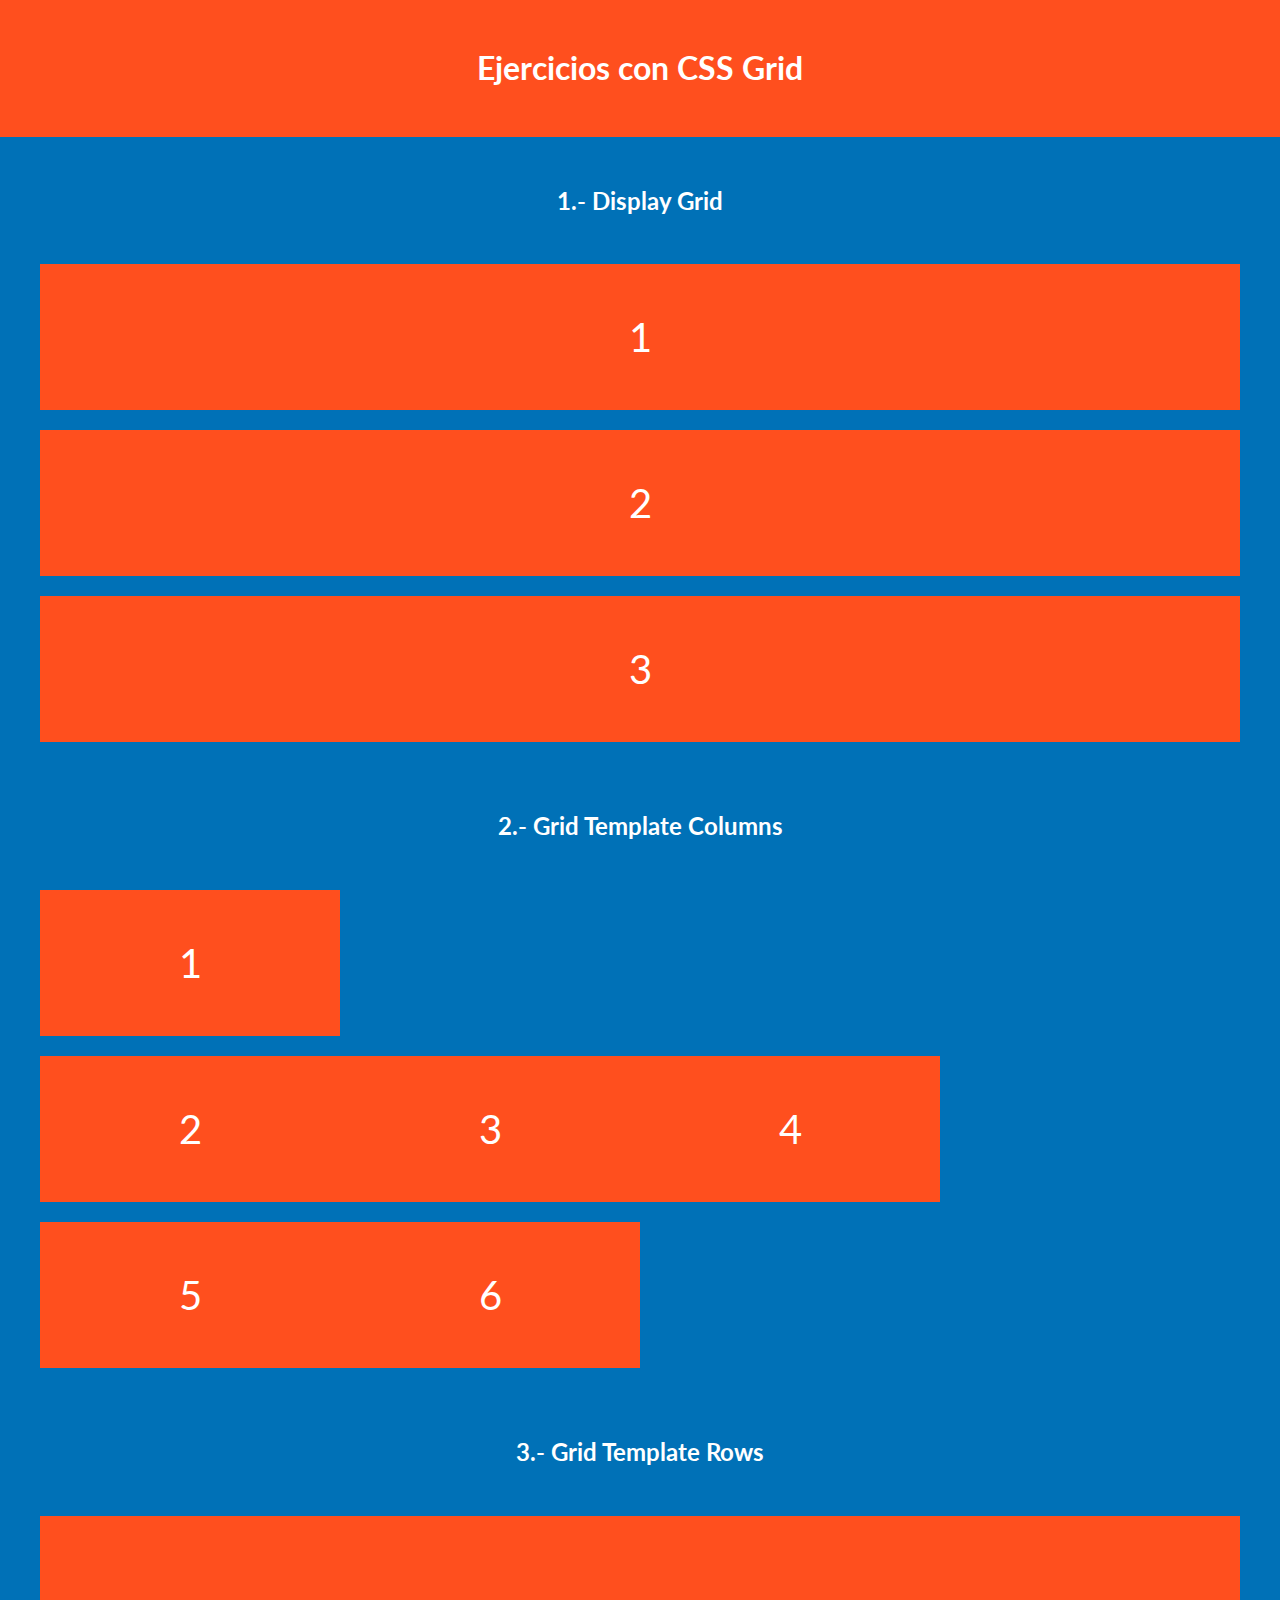
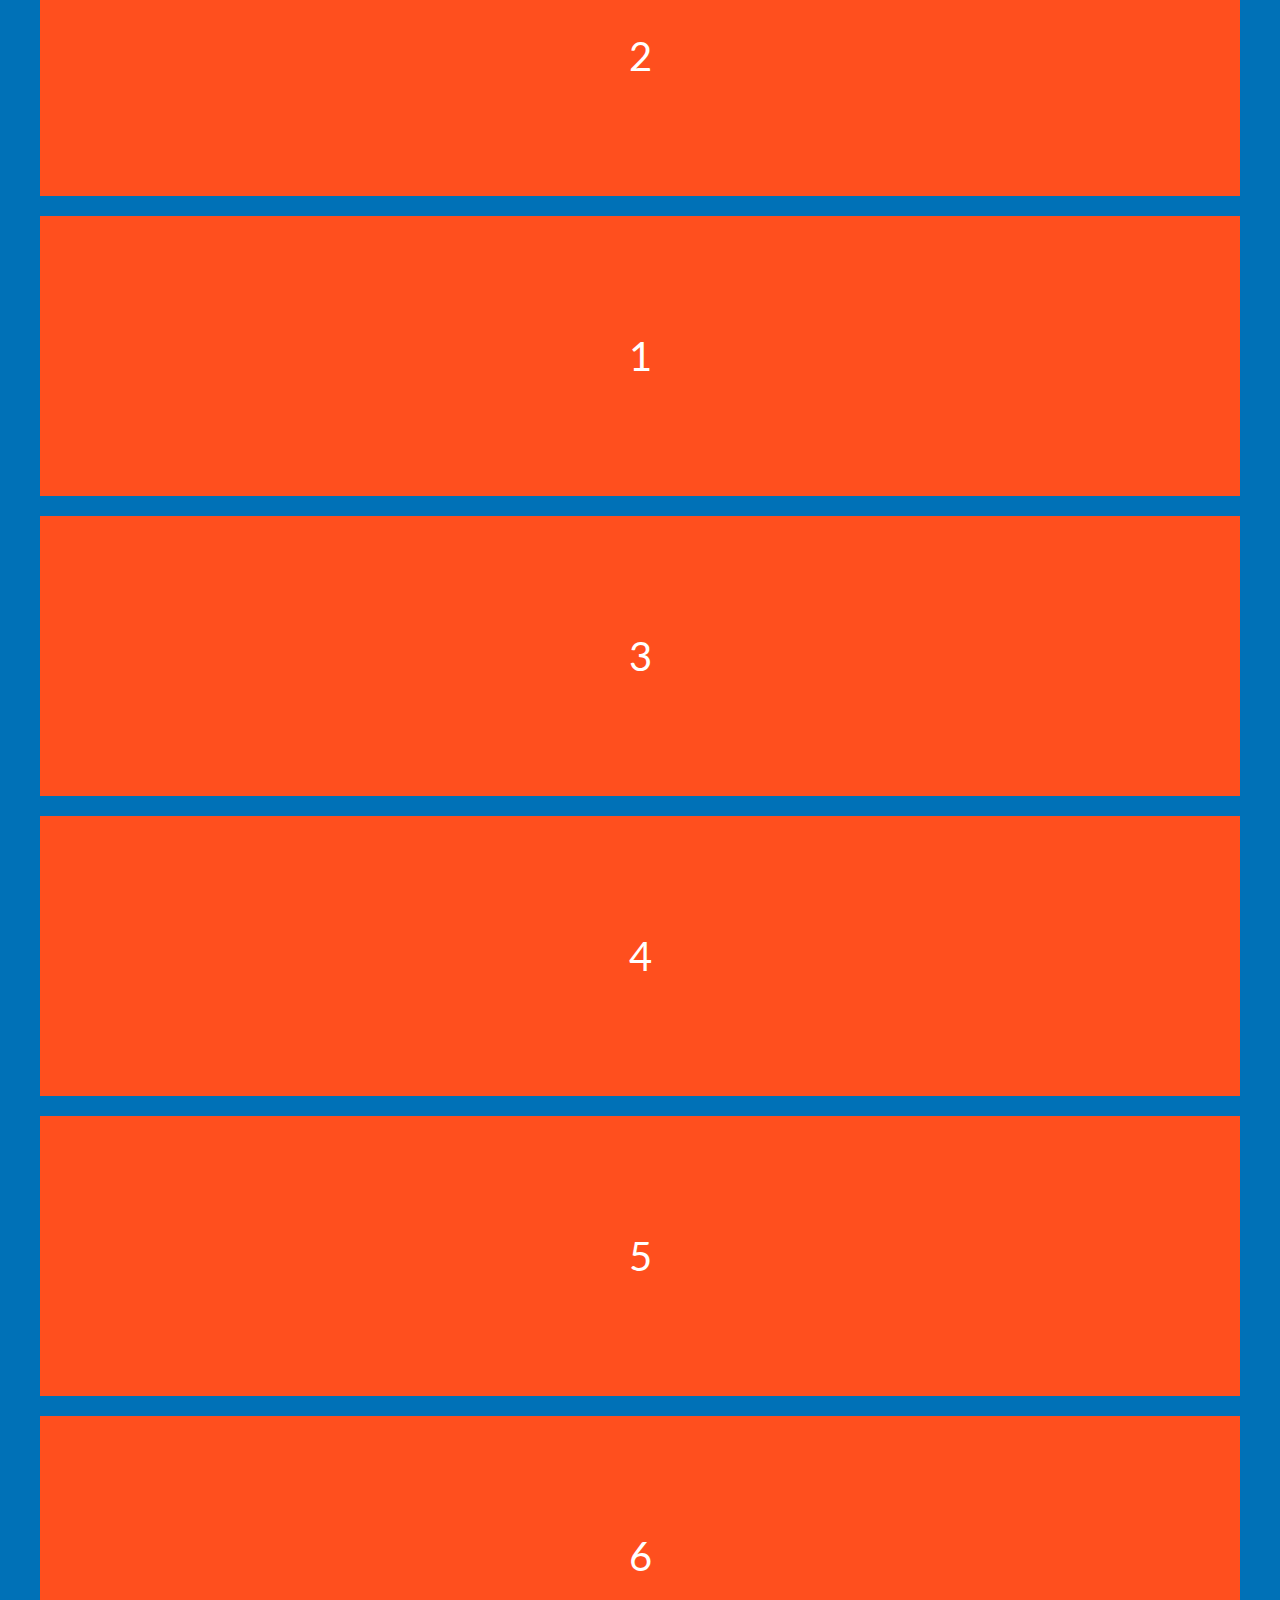
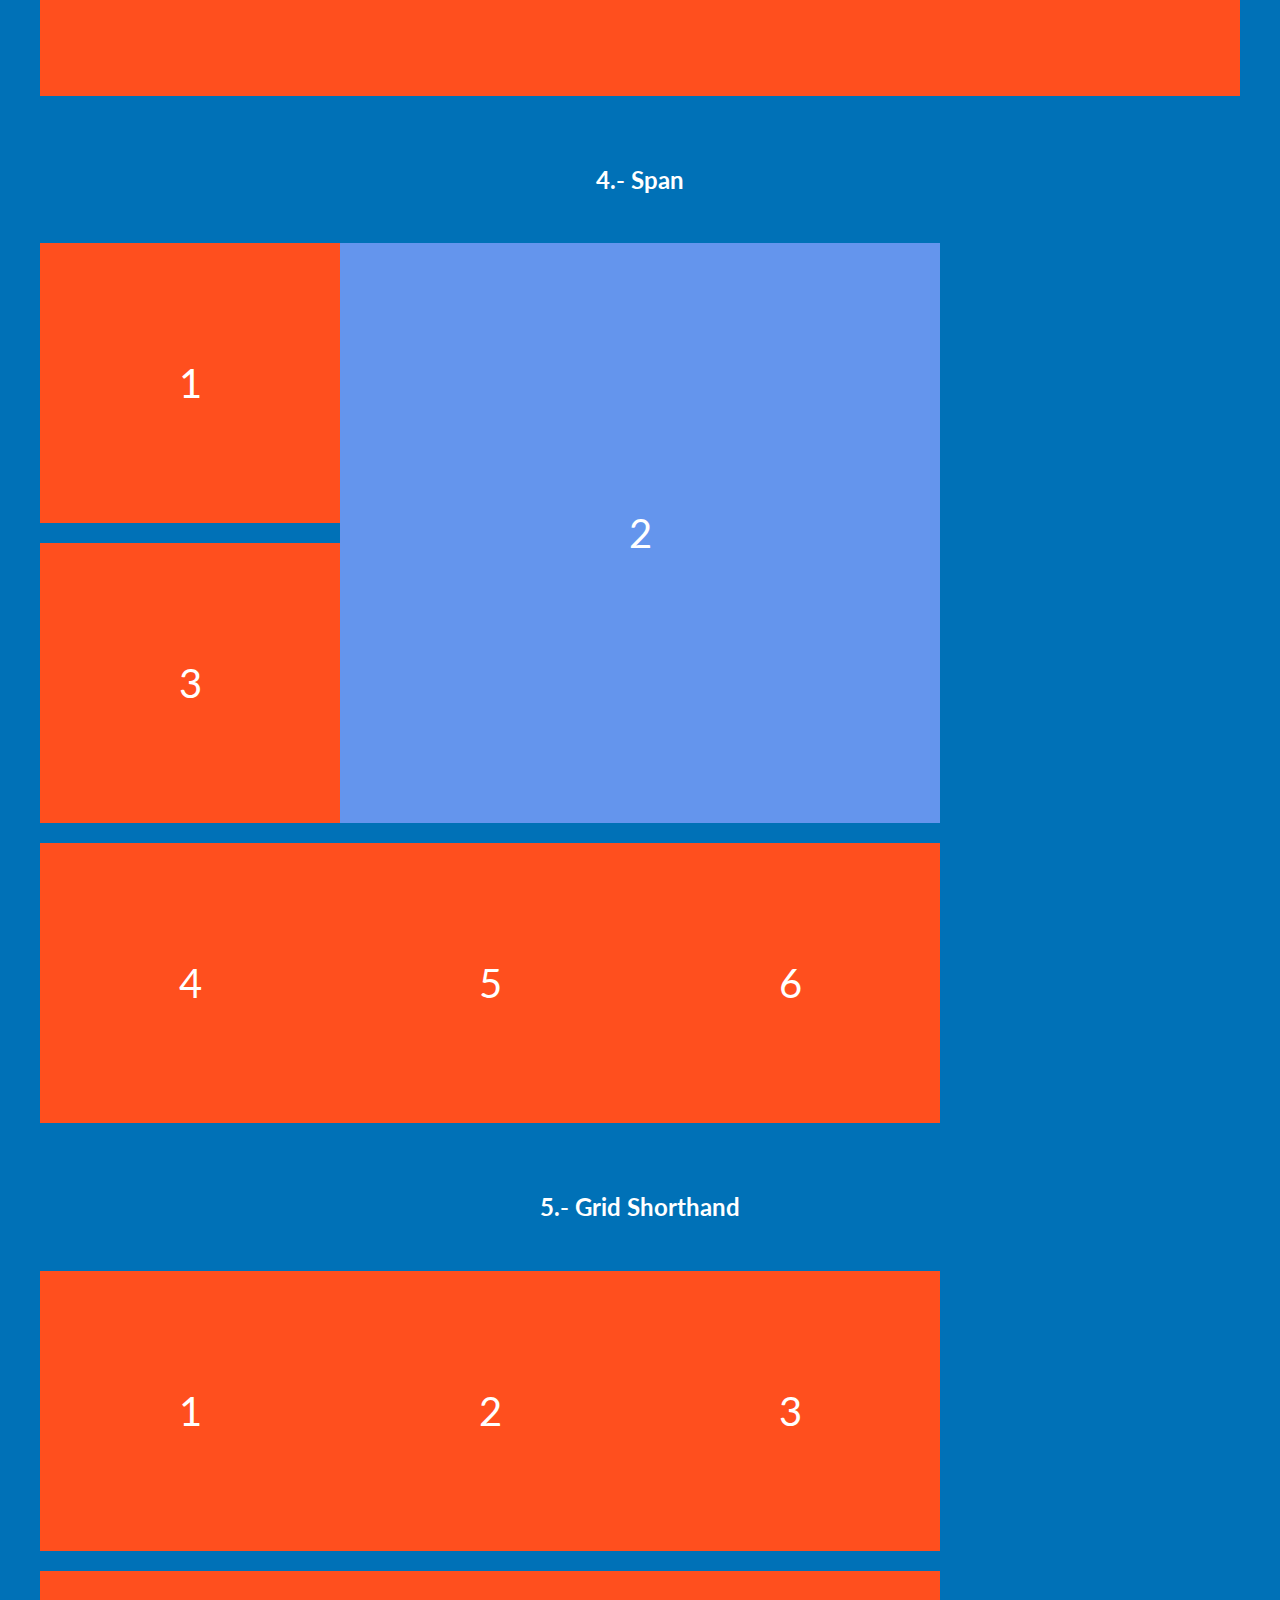
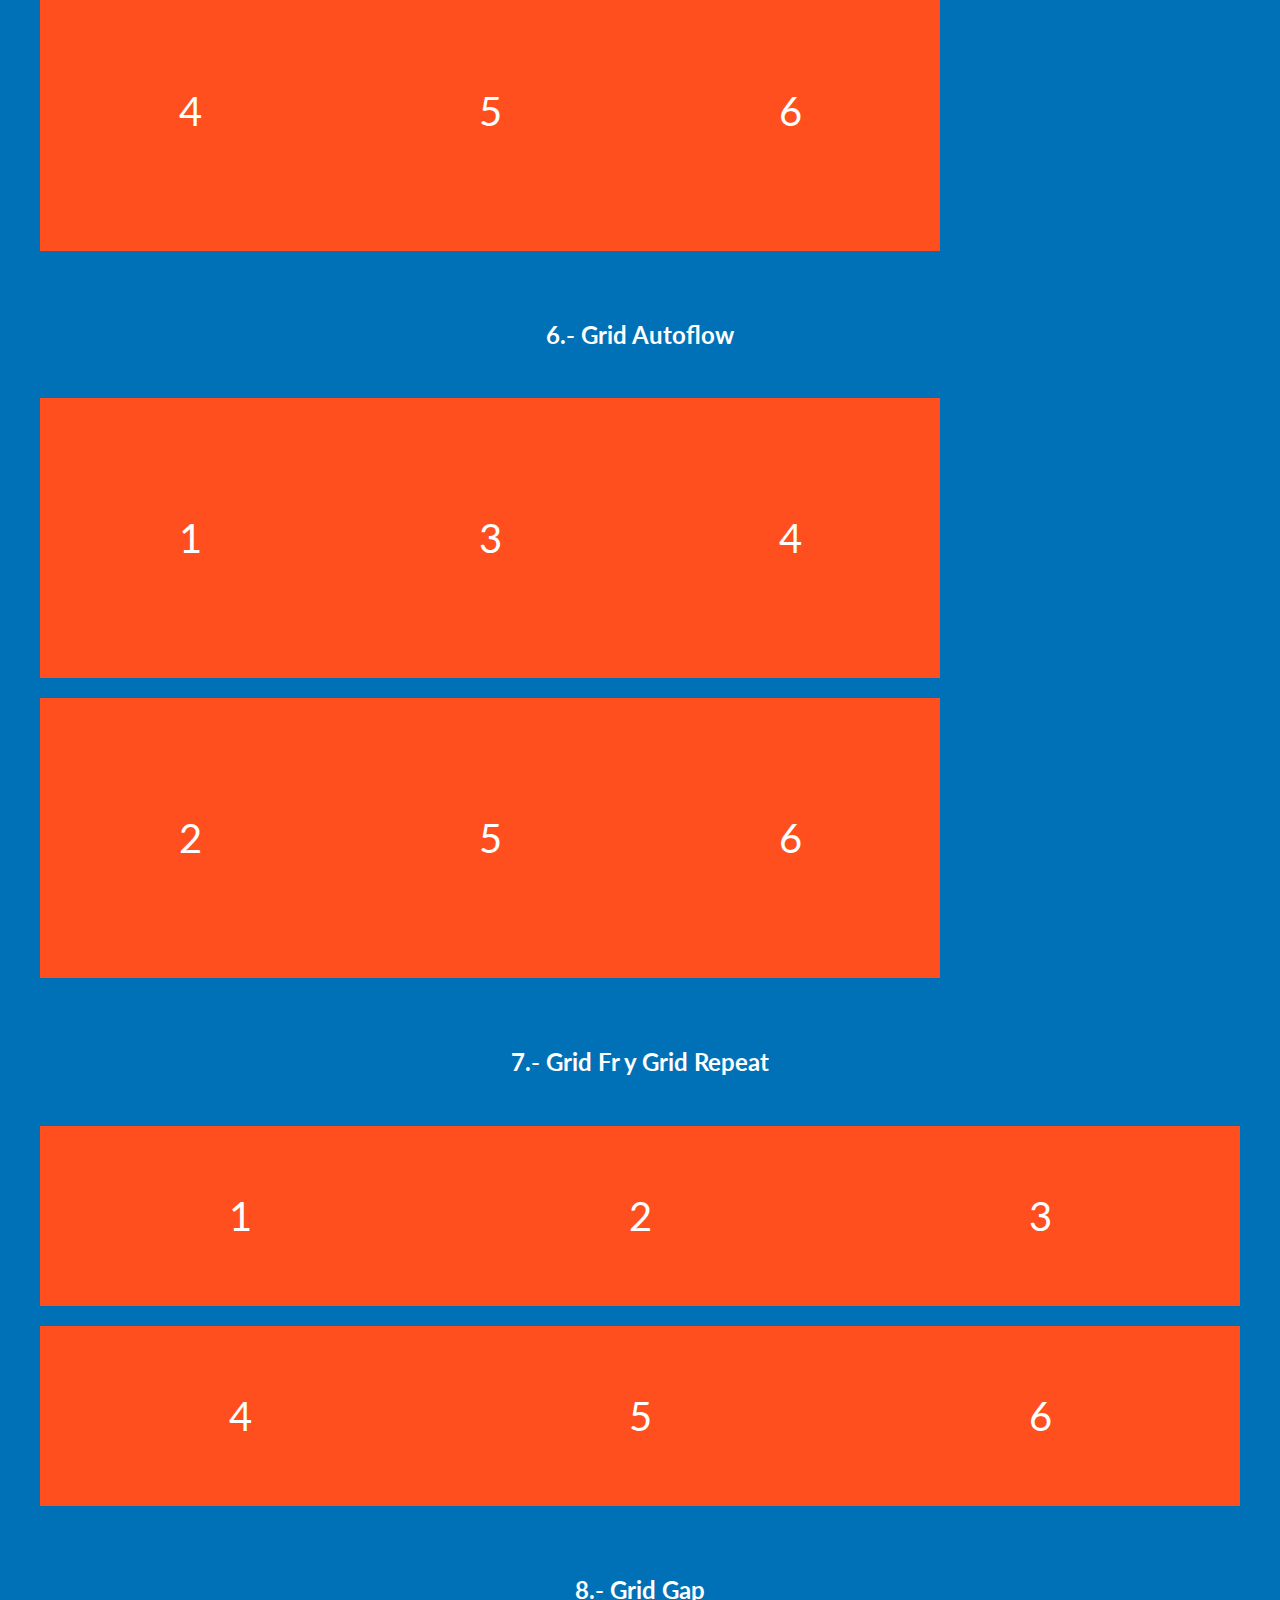
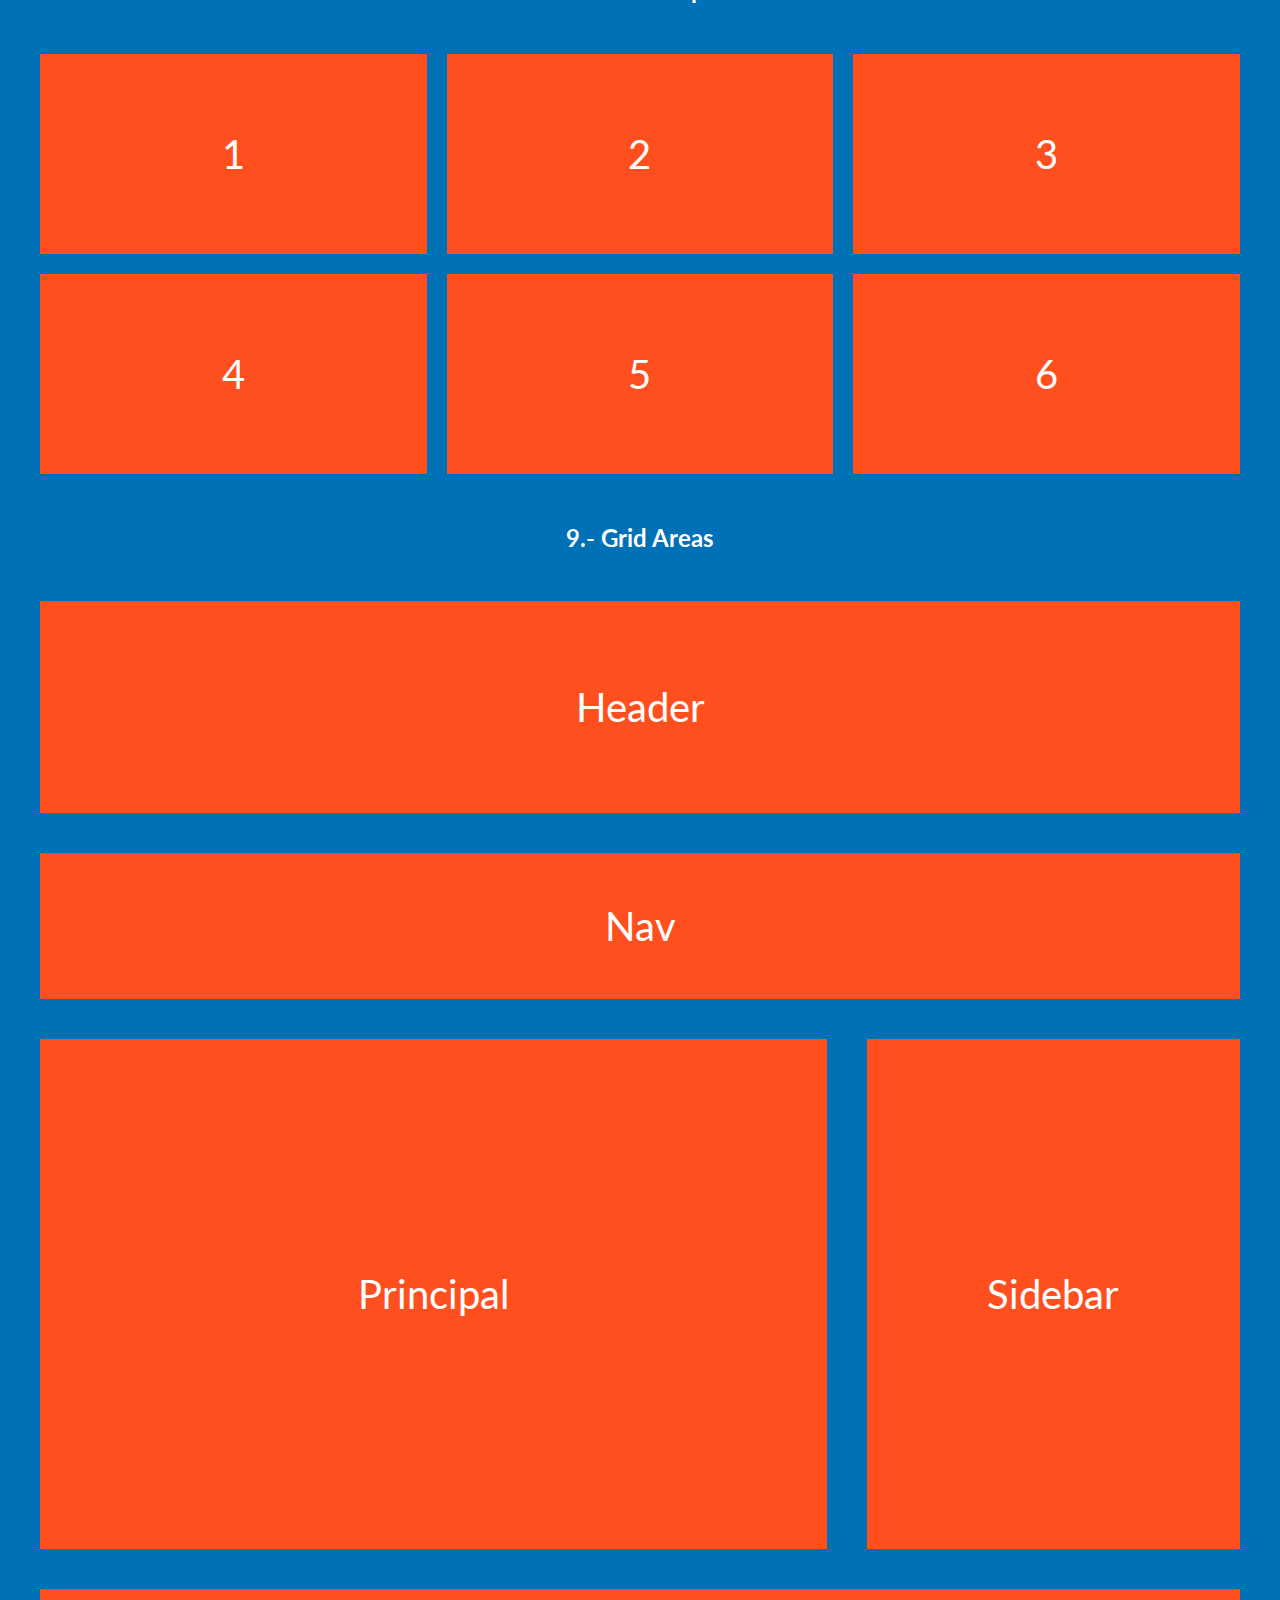
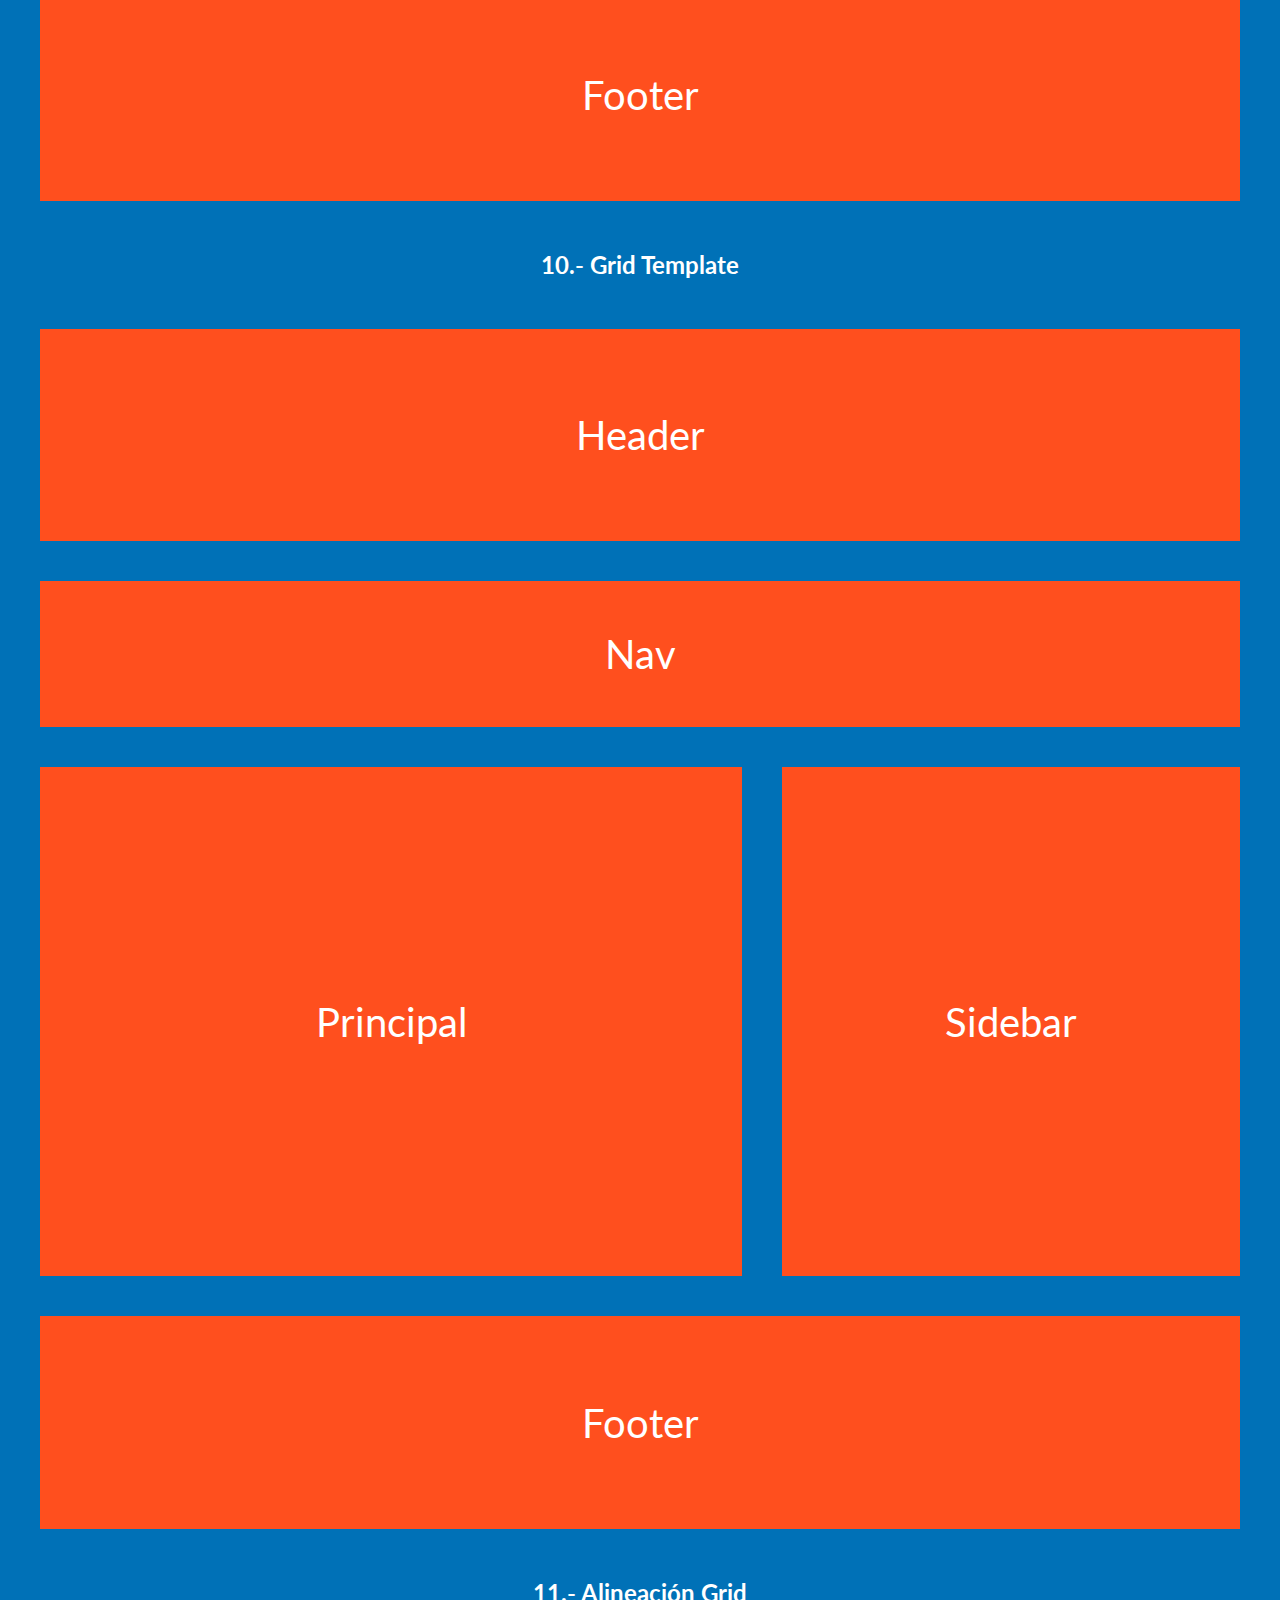
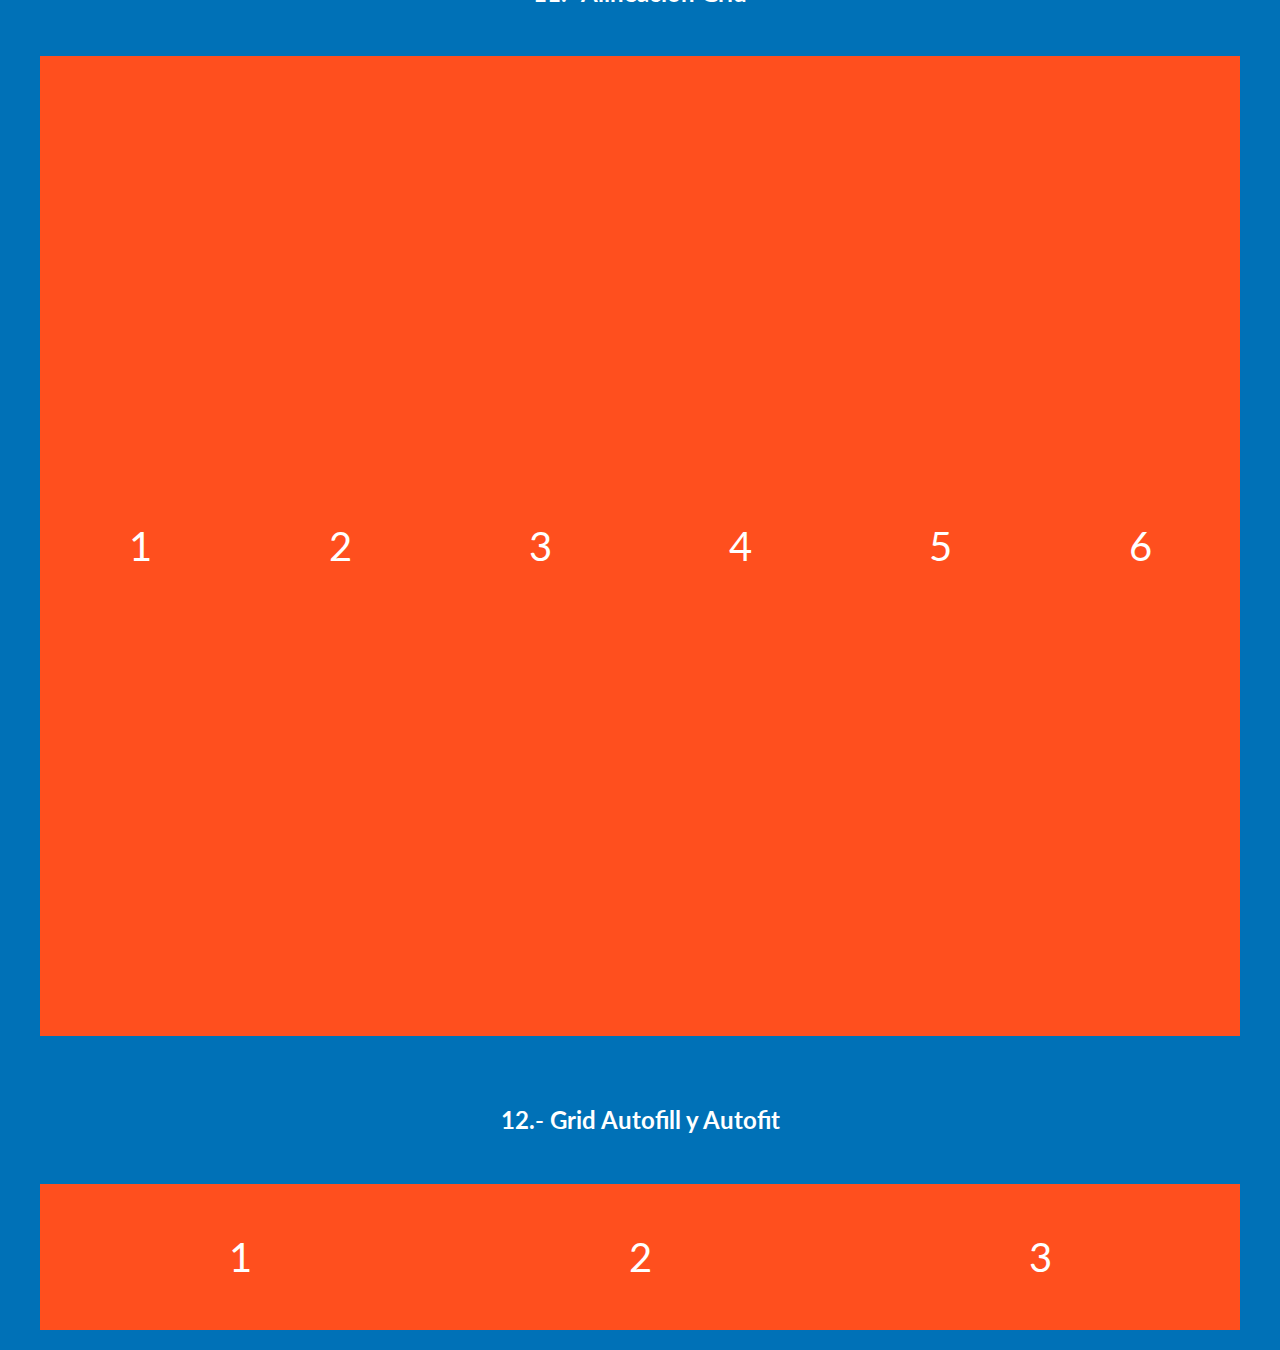
<file: cssgrid-basicos/index.html>
<!DOCTYPE html>
<html lang="en">
<head>
    <meta charset="UTF-8">
    <meta http-equiv="X-UA-Compatible" content="IE=edge">
    <meta name="viewport" content="width=device-width, initial-scale=1.0">
    <title>CSS Grid - Básicos</title>
    <link rel="preconnect" href="https://fonts.googleapis.com">
    <link rel="preconnect" href="https://fonts.gstatic.com" crossorigin>
    <link href="https://fonts.googleapis.com/css2?family=Lato:wght@900&display=swap" rel="stylesheet"> 
    <link rel="stylesheet" href="css/normalize.css">
    <link rel="stylesheet" href="css/style.css">
</head>
<body>

    <div class="caja-curso">
        <h1>Ejercicios con CSS Grid</h1>
    </div>


    <div class="contenedor">

        <h2>1.- Display Grid</h2>

        <div class="grid-1">
            <div class="box">
                1
            </div>
            <div class="box">
                2
            </div>
            <div class="box">
                3
            </div>
        </div>

        <h2>2.- Grid Template Columns</h2>

        <div class="grid-2">
            <div class="box">
                1
            </div>
            <div class="box">
                2
            </div>
            <div class="box">
                3
            </div>
            <div class="box">
                4
            </div>
            <div class="box">
                5
            </div>
            <div class="box">
                6
            </div>
        </div>

        <h2>3.- Grid Template Rows</h2>

        <div class="grid-3">
            <div class="box">
                1
            </div>
            <div class="box">
                2
            </div>
            <div class="box">
                3
            </div>
            <div class="box">
                4
            </div>
            <div class="box">
                5
            </div>
            <div class="box">
                6
            </div>
        </div>

        <h2>4.- Span</h2>

        <div class="grid-4">
            <div class="box">
                1
            </div>
            <div class="box">
                2
            </div>
            <div class="box">
                3
            </div>
            <div class="box">
                4
            </div>
            <div class="box">
                5
            </div>
            <div class="box">
                6
            </div>
        </div>


        <h2>5.- Grid Shorthand</h2>

        <div class="grid-5">
            <div class="box">
                1
            </div>
            <div class="box">
                2
            </div>
            <div class="box">
                3
            </div>
            <div class="box">
                4
            </div>
            <div class="box">
                5
            </div>
            <div class="box">
                6
            </div>
        </div>

        <h2>6.- Grid Autoflow</h2>

        <div class="grid-6">
            <div class="box">
                1
            </div>
            <div class="box">
                2
            </div>
            <div class="box">
                3
            </div>
            <div class="box">
                4
            </div>
            <div class="box">
                5
            </div>
            <div class="box">
                6
            </div>
        </div>

        <h2>7.- Grid Fr y Grid Repeat</h2>

        <div class="grid-7">
            <div class="box">
                1
            </div>
            <div class="box">
                2
            </div>
            <div class="box">
                3
            </div>
            <div class="box">
                4
            </div>
            <div class="box">
                5
            </div>
            <div class="box">
                6
            </div>
        </div>

        <h2>8.- Grid Gap</h2>

        <div class="grid-8">
            <div class="box">
                1
            </div>
            <div class="box">
                2
            </div>
            <div class="box">
                3
            </div>
            <div class="box">
                4
            </div>
            <div class="box">
                5
            </div>
            <div class="box">
                6
            </div>
        </div>

        <h2>9.- Grid Areas</h2>

        <div class="grid-9">
            <div class="box">
                Header
            </div>
            <div class="box">
                Nav
            </div>
            <div class="box">
                Principal
            </div>
            <div class="box">
                Sidebar
            </div>
            <div class="box">
                Footer
            </div>
        </div>


        <h2>10.- Grid Template</h2>

        <div class="grid-10">
            <div class="box">
                Header
            </div>
            <div class="box">
                Nav
            </div>
            <div class="box">
                Principal
            </div>
            <div class="box">
                Sidebar
            </div>
            <div class="box">
                Footer
            </div>
        </div>

    
        <h2>11.- Alineación Grid </h2>

        <div class="grid-11">
            <div class="box">
                1
            </div>
            <div class="box">
                2
            </div>
            <div class="box">
                3
            </div>
            <div class="box">
                4
            </div>
            <div class="box">
                5
            </div>
            <div class="box">
                6
            </div>
        </div>




        <h2>12.- Grid Autofill y Autofit</h2>

        <div class="grid-12">
            <div class="box">
                1
            </div>
            <div class="box">
                2
            </div>
            <div class="box">
                3
            </div>
        </div>
    </div>

</body>
</html>
</file>
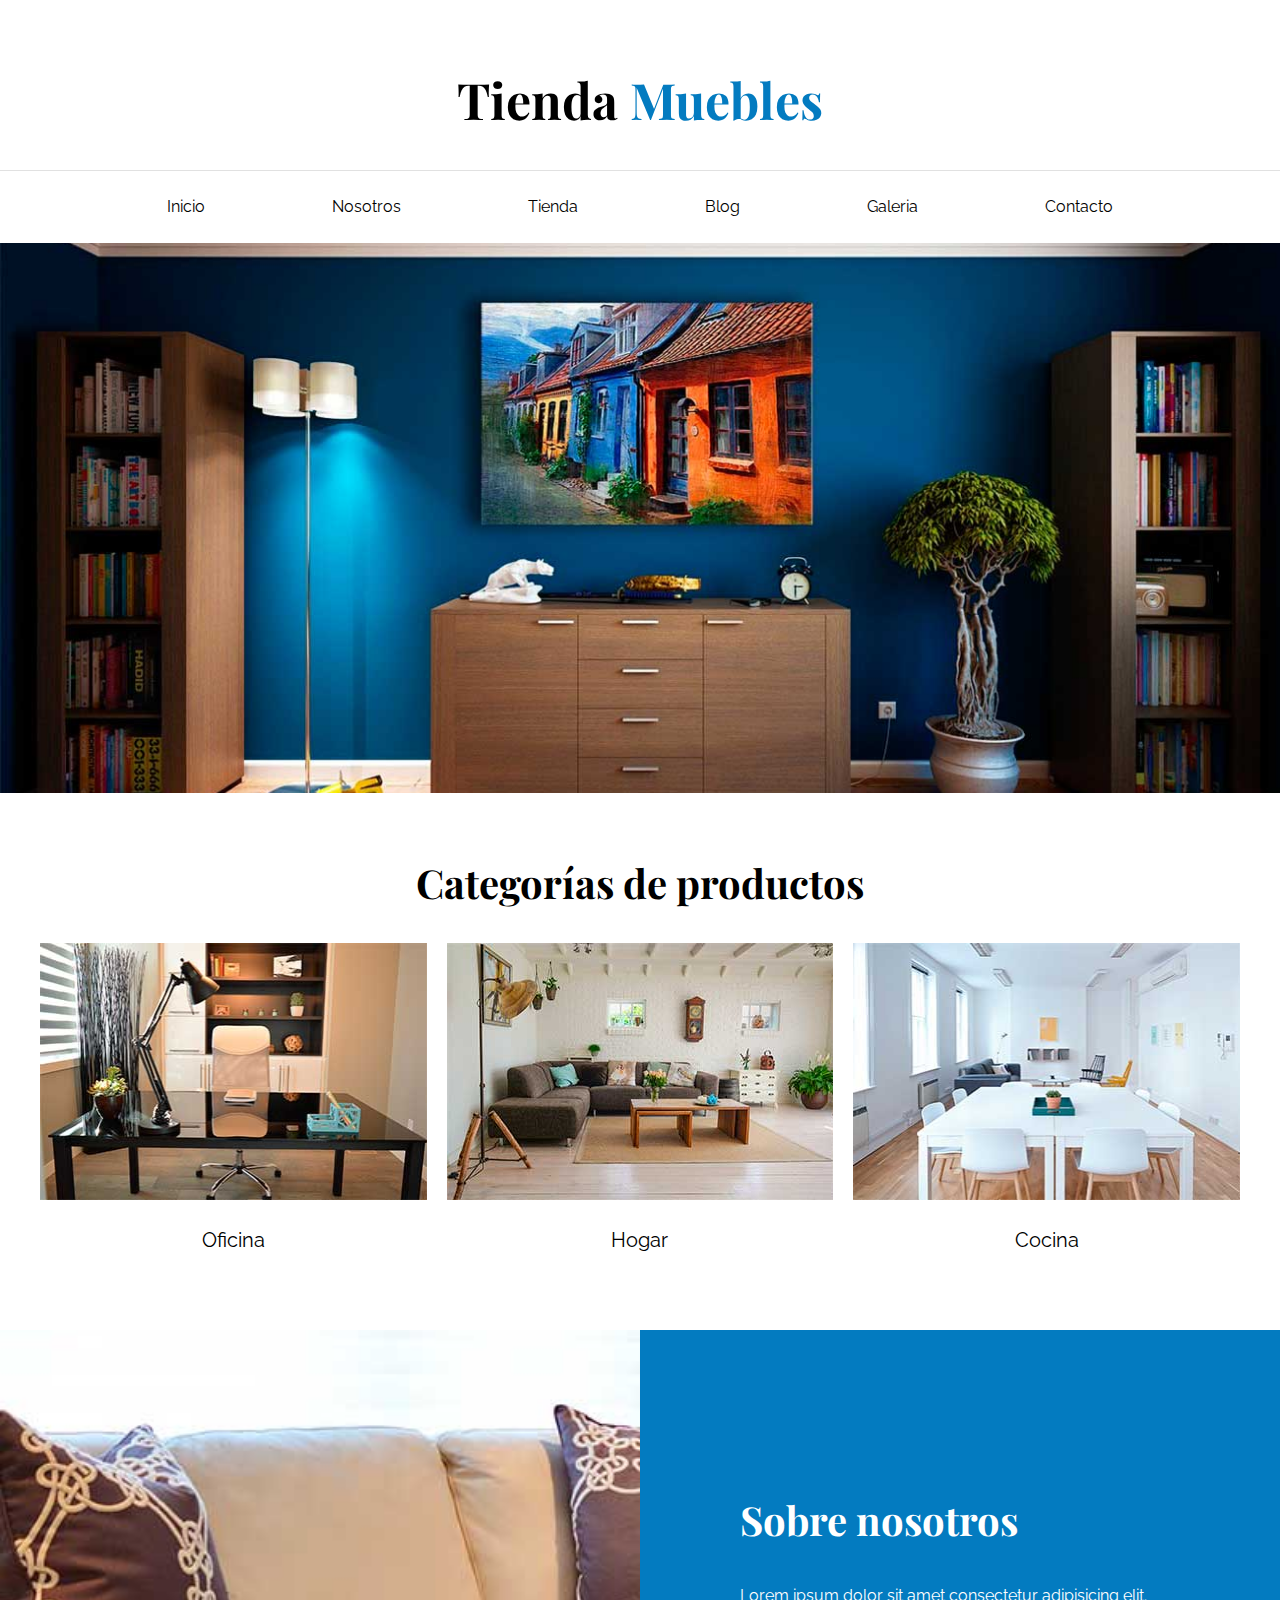
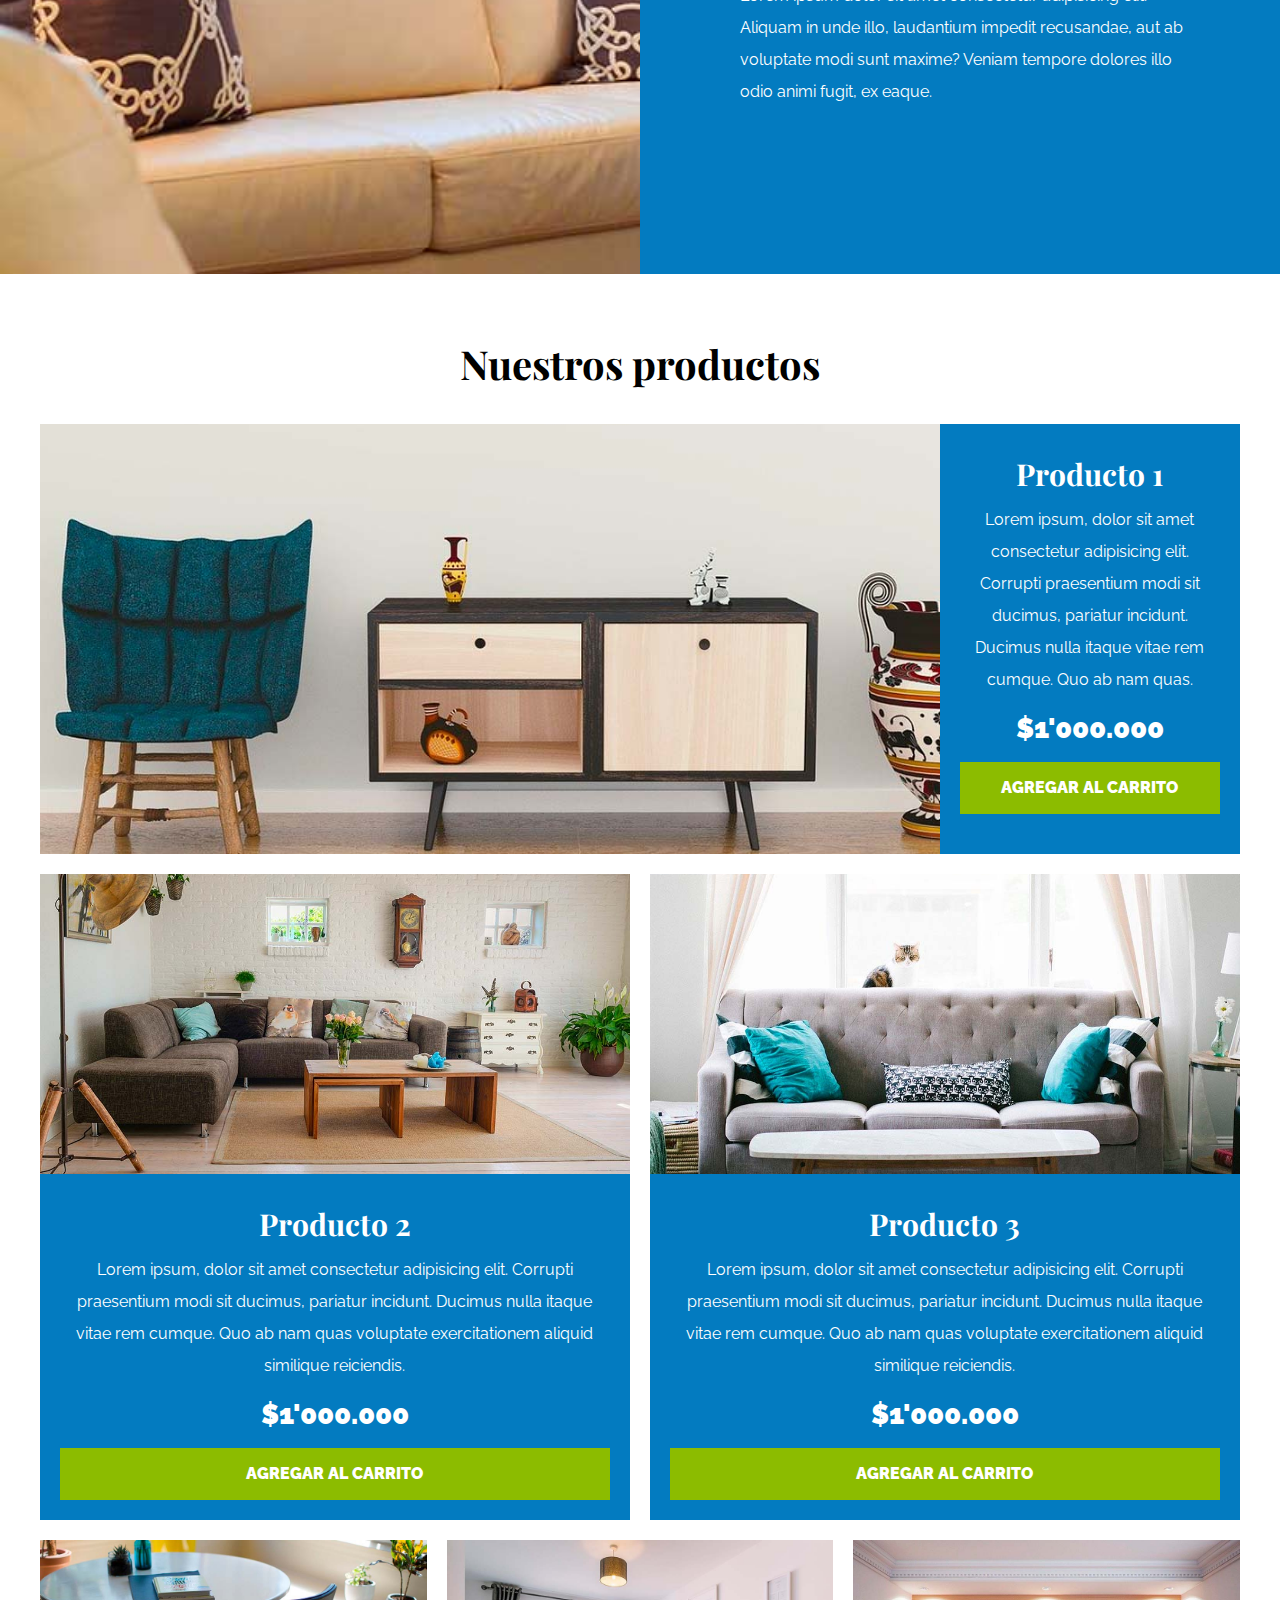
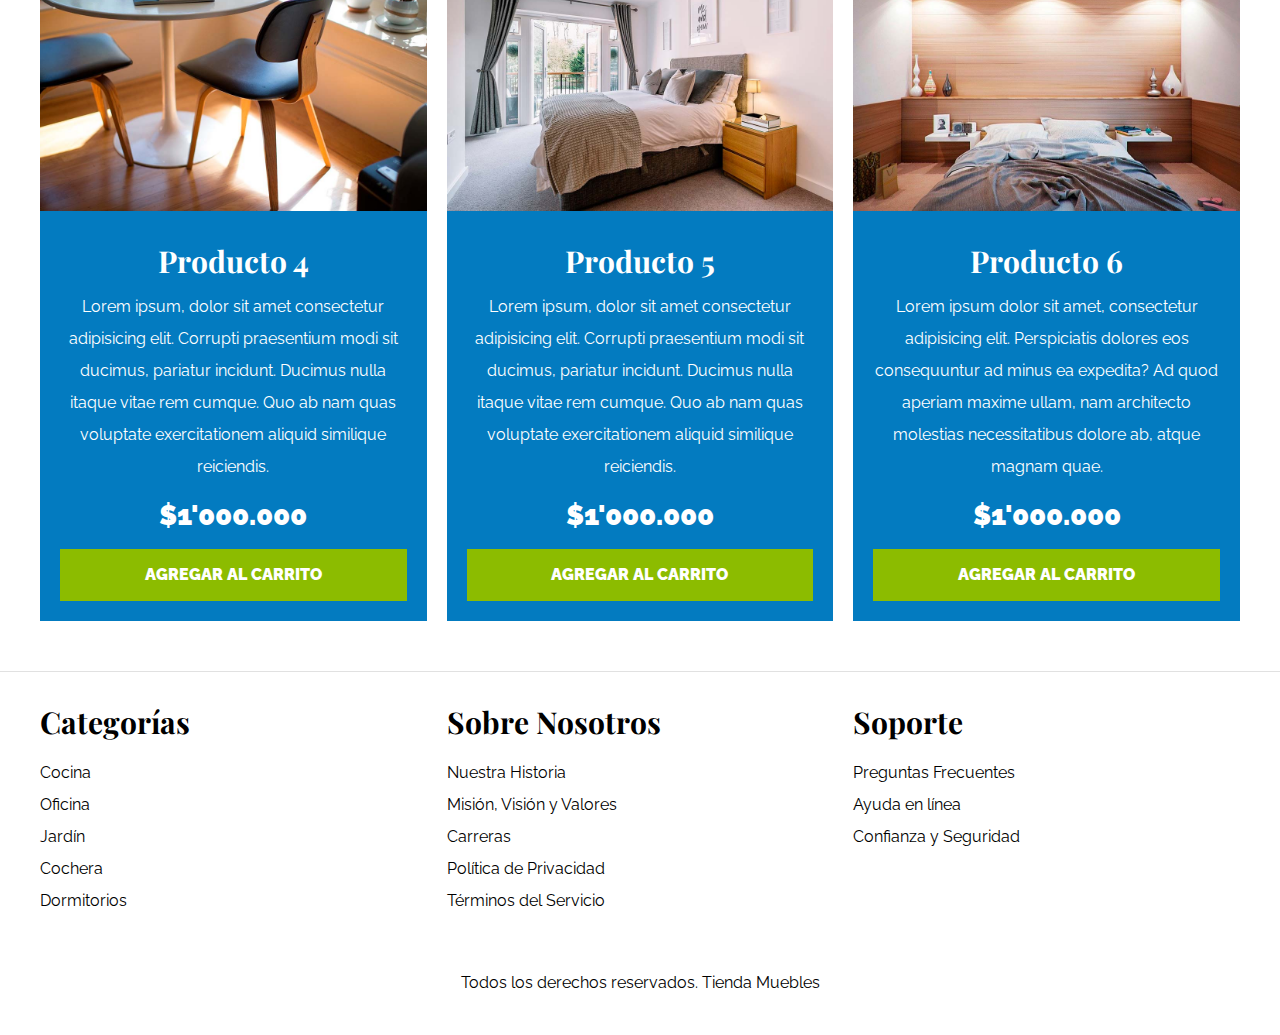
<file: ecommerce/index.html>
<!DOCTYPE html>
<html lang="es">

<head>
  <meta charset="UTF-8">
  <meta http-equiv="X-UA-Compatible" content="IE=edge">
  <meta name="viewport" content="width=device-width, initial-scale=1.0">
  <link rel="stylesheet" href="./assets/css/normalize.css">
  <link rel="preconnect" href="https://fonts.googleapis.com">
  <link rel="preconnect" href="https://fonts.gstatic.com" crossorigin>
  <link
    href="https://fonts.googleapis.com/css2?family=Playfair+Display:wght@700&family=Raleway:wght@400;700;900&display=swap"
    rel="stylesheet">
  <link rel="stylesheet" href="./assets/css/app.css">
  <title>Aprendiendo HTML</title>
</head>

<body>
  <header>
    <h1 class="nombre-sitio">Tienda <span>Muebles</span></h1>
  </header>
  <div class="contenedor-navegacion">
    <nav class="nav-principal contenedor">
      <a href="index.html">Inicio</a>
      <a href="nosotros.html">Nosotros</a>
      <a href="tienda.html">Tienda</a>
      <a href="blog.html">Blog</a>
      <a href="galeria.html">Galeria</a>
      <a href="contacto.html">Contacto</a>
    </nav>
  </div>

  <div class="hero"></div>

  <section class="contenedor categorias">
    <h2 class="text-center">Categorías de productos</h2>
    <div class="listado-categorias">
      <div class="categoria">
        <img src="./assets/img/categoria1.jpg" alt="Imagen Categoría" />
        <a href="#">Oficina</a>
      </div>
      <div class="categoria">
        <img src="./assets/img/categoria2.jpg" alt="Imagen Categoría" />
        <a href="#">Hogar</a>
      </div>
      <div class="categoria">
        <img src="./assets/img/categoria3.jpg" alt="Imagen Categoría" />
        <a href="#">Cocina</a>
      </div>
    </div>
  </section>

  <section class="sobre-nosotros">
    <div class="contenedor sobre-nosotros-grid">
      <div class="texto-sobre-nosotros">
        <h2>Sobre nosotros</h2>
        <p>Lorem ipsum dolor sit amet consectetur adipisicing elit. Aliquam in unde illo, laudantium impedit recusandae,
          aut ab voluptate modi sunt maxime? Veniam tempore dolores illo odio animi fugit, ex eaque.</p>
      </div>
    </div>
  </section>

  <main class="contenido-principal contenedor">
    <h2 class="text-center">Nuestros productos</h2>
    <div class="listado-productos">
      <div class="producto">
        <img src="./assets/img/producto1.jpg" alt="Imagen producto" />
        <div class="texto-producto">
          <h3>Producto 1</h3>
          <p>Lorem ipsum, dolor sit amet consectetur adipisicing elit. Corrupti praesentium modi sit ducimus, pariatur
            incidunt. Ducimus nulla itaque vitae rem cumque. Quo ab nam quas.</p>
          <p class="precio">$1'000.000</p>
          <a class="btn" href="#">Agregar al carrito</a>
        </div>
        <!--Info Producto-->
      </div> <!-- Producto -->
      <div class="producto">
        <img src="./assets/img/producto2.jpg" alt="Imagen producto" />
        <div class="texto-producto">
          <h3>Producto 2</h3>
          <p>Lorem ipsum, dolor sit amet consectetur adipisicing elit. Corrupti praesentium modi sit ducimus, pariatur
            incidunt. Ducimus nulla itaque vitae rem cumque. Quo ab nam quas voluptate exercitationem aliquid similique
            reiciendis.</p>
          <p class="precio">$1'000.000</p>
          <a class="btn" href="#">Agregar al carrito</a>
        </div>
        <!--Info Producto-->
      </div> <!-- Producto -->
      <div class="producto">
        <img src="./assets/img/producto3.jpg" alt="Imagen producto" />
        <div class="texto-producto">
          <h3>Producto 3</h3>
          <p>Lorem ipsum, dolor sit amet consectetur adipisicing elit. Corrupti praesentium modi sit ducimus, pariatur
            incidunt. Ducimus nulla itaque vitae rem cumque. Quo ab nam quas voluptate exercitationem aliquid similique
            reiciendis.</p>
          <p class="precio">$1'000.000</p>
          <a class="btn" href="#">Agregar al carrito</a>
        </div>
        <!--Info Producto-->
      </div> <!-- Producto -->
      <div class="producto">
        <img src="./assets/img/producto4.jpg" alt="Imagen producto" />
        <div class="texto-producto">
          <h3>Producto 4</h3>
          <p>Lorem ipsum, dolor sit amet consectetur adipisicing elit. Corrupti praesentium modi sit ducimus, pariatur
            incidunt. Ducimus nulla itaque vitae rem cumque. Quo ab nam quas voluptate exercitationem aliquid similique
            reiciendis.</p>
          <p class="precio">$1'000.000</p>
          <a class="btn" href="#">Agregar al carrito</a>
        </div>
        <!--Info Producto-->
      </div> <!-- Producto -->
      <div class="producto">
        <img src="./assets/img/producto5.jpg" alt="Imagen producto" />
        <div class="texto-producto">
          <h3>Producto 5</h3>
          <p>Lorem ipsum, dolor sit amet consectetur adipisicing elit. Corrupti praesentium modi sit ducimus, pariatur
            incidunt. Ducimus nulla itaque vitae rem cumque. Quo ab nam quas voluptate exercitationem aliquid similique
            reiciendis.</p>
          <p class="precio">$1'000.000</p>
          <a class="btn" href="#">Agregar al carrito</a>
        </div>
        <!--Info Producto-->
      </div> <!-- Producto -->
      <div class="producto">
        <img src="./assets/img/producto6.jpg" alt="Imagen producto" />
        <div class="texto-producto">
          <h3>Producto 6</h3>
          <p>Lorem ipsum dolor sit amet, consectetur adipisicing elit. Perspiciatis dolores eos consequuntur ad minus ea
            expedita? Ad quod aperiam maxime ullam, nam architecto molestias necessitatibus dolore ab, atque magnam
            quae.</p>
          <p class="precio">$1'000.000</p>
          <a class="btn" href="#">Agregar al carrito</a>
        </div>
        <!--Info Producto-->
      </div> <!-- Producto -->
    </div>

  </main>

  <footer class="site-footer">
    <div class="grid-footer contenedor">
      <div>
        <h3>Categorías</h3>
        <nav class="footer-menu">
          <a href="">Cocina</a>
          <a href="">Oficina</a>
          <a href="">Jardín</a>
          <a href="">Cochera</a>
          <a href="">Dormitorios</a>
        </nav>
      </div>
      <div>
        <h3>Sobre Nosotros</h3>
        <nav class="footer-menu">
          <a href="">Nuestra Historia</a>
          <a href="">Misión, Visión y Valores</a>
          <a href="">Carreras</a>
          <a href="">Política de Privacidad</a>
          <a href="">Términos del Servicio</a>
        </nav>
      </div>
      <div>
        <h3>Soporte</h3>
        <nav class="footer-menu">
          <a href="">Preguntas Frecuentes</a>
          <a href="">Ayuda en línea</a>
          <a href="">Confianza y Seguridad</a>
        </nav>
      </div>
    </div>
    <p class="copyright text-center">Todos los derechos reservados. Tienda Muebles</p>
  </footer>

</body>

</html>
</file>
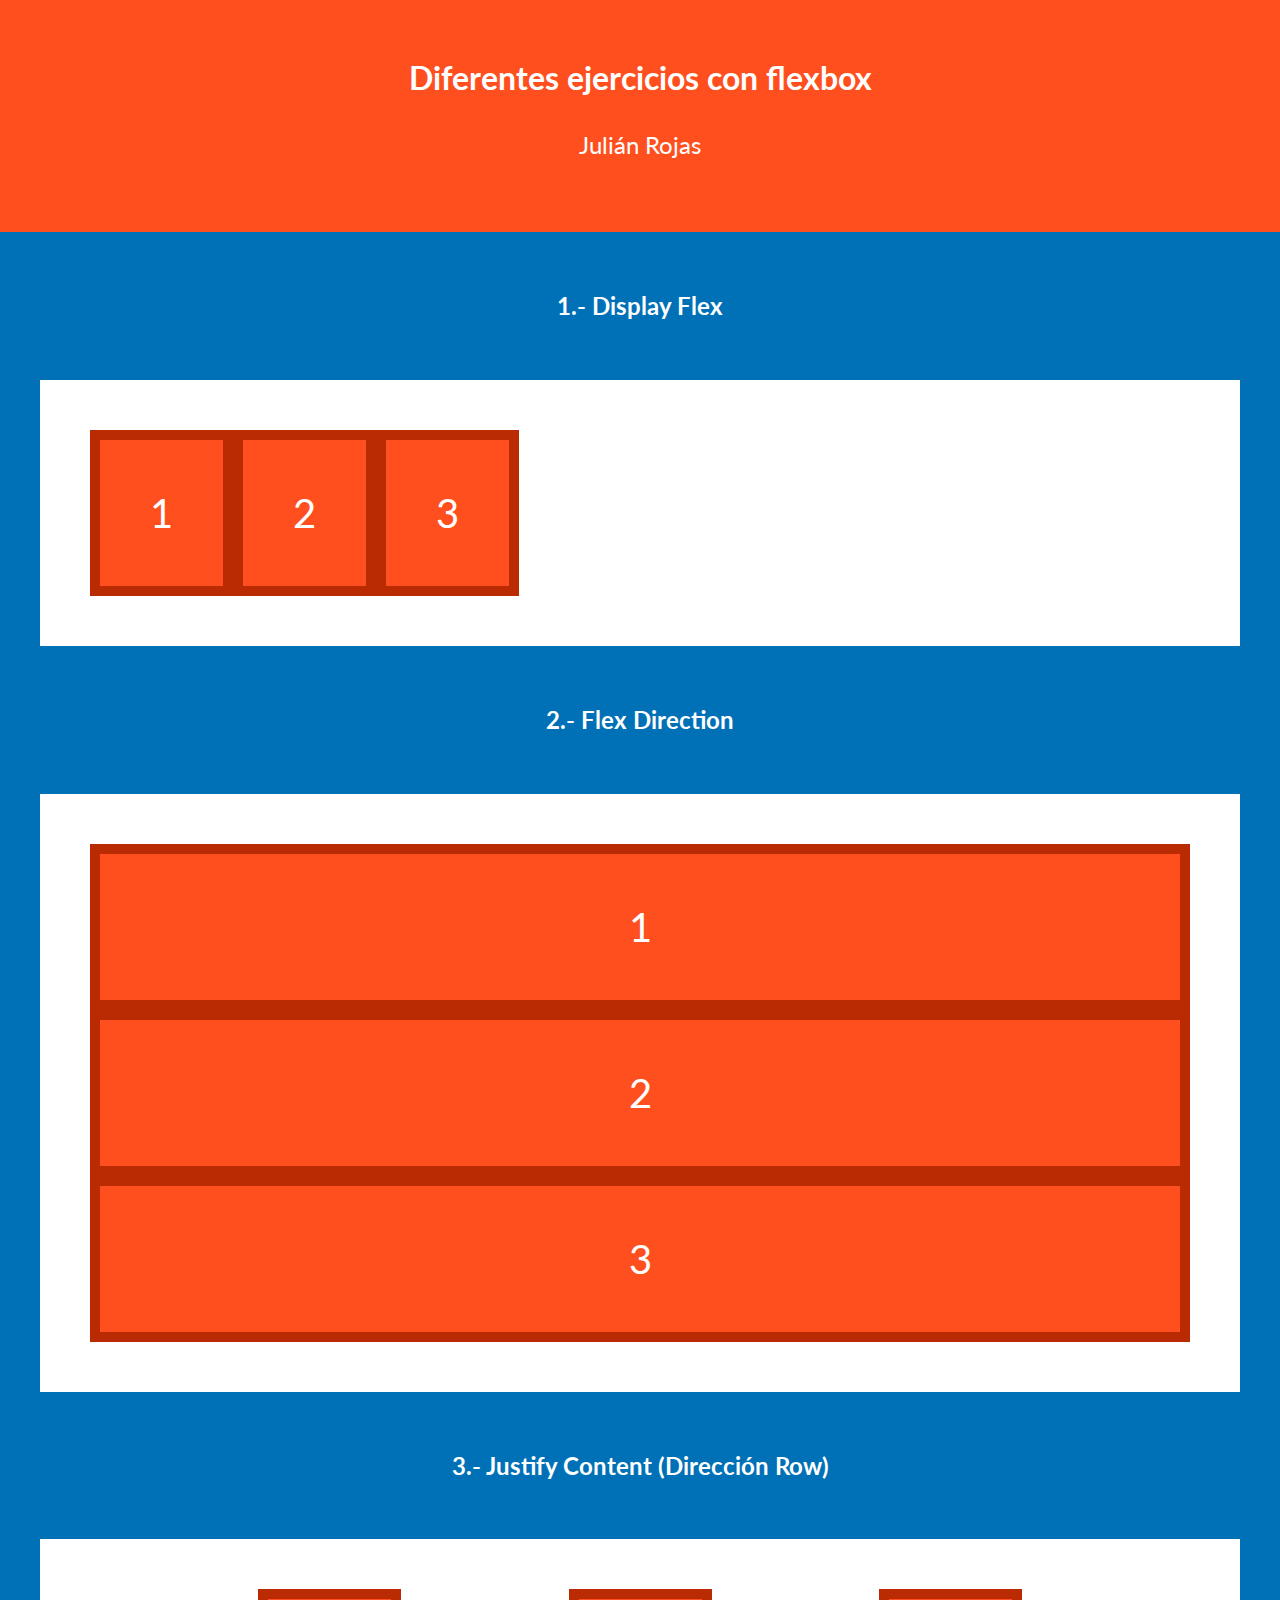
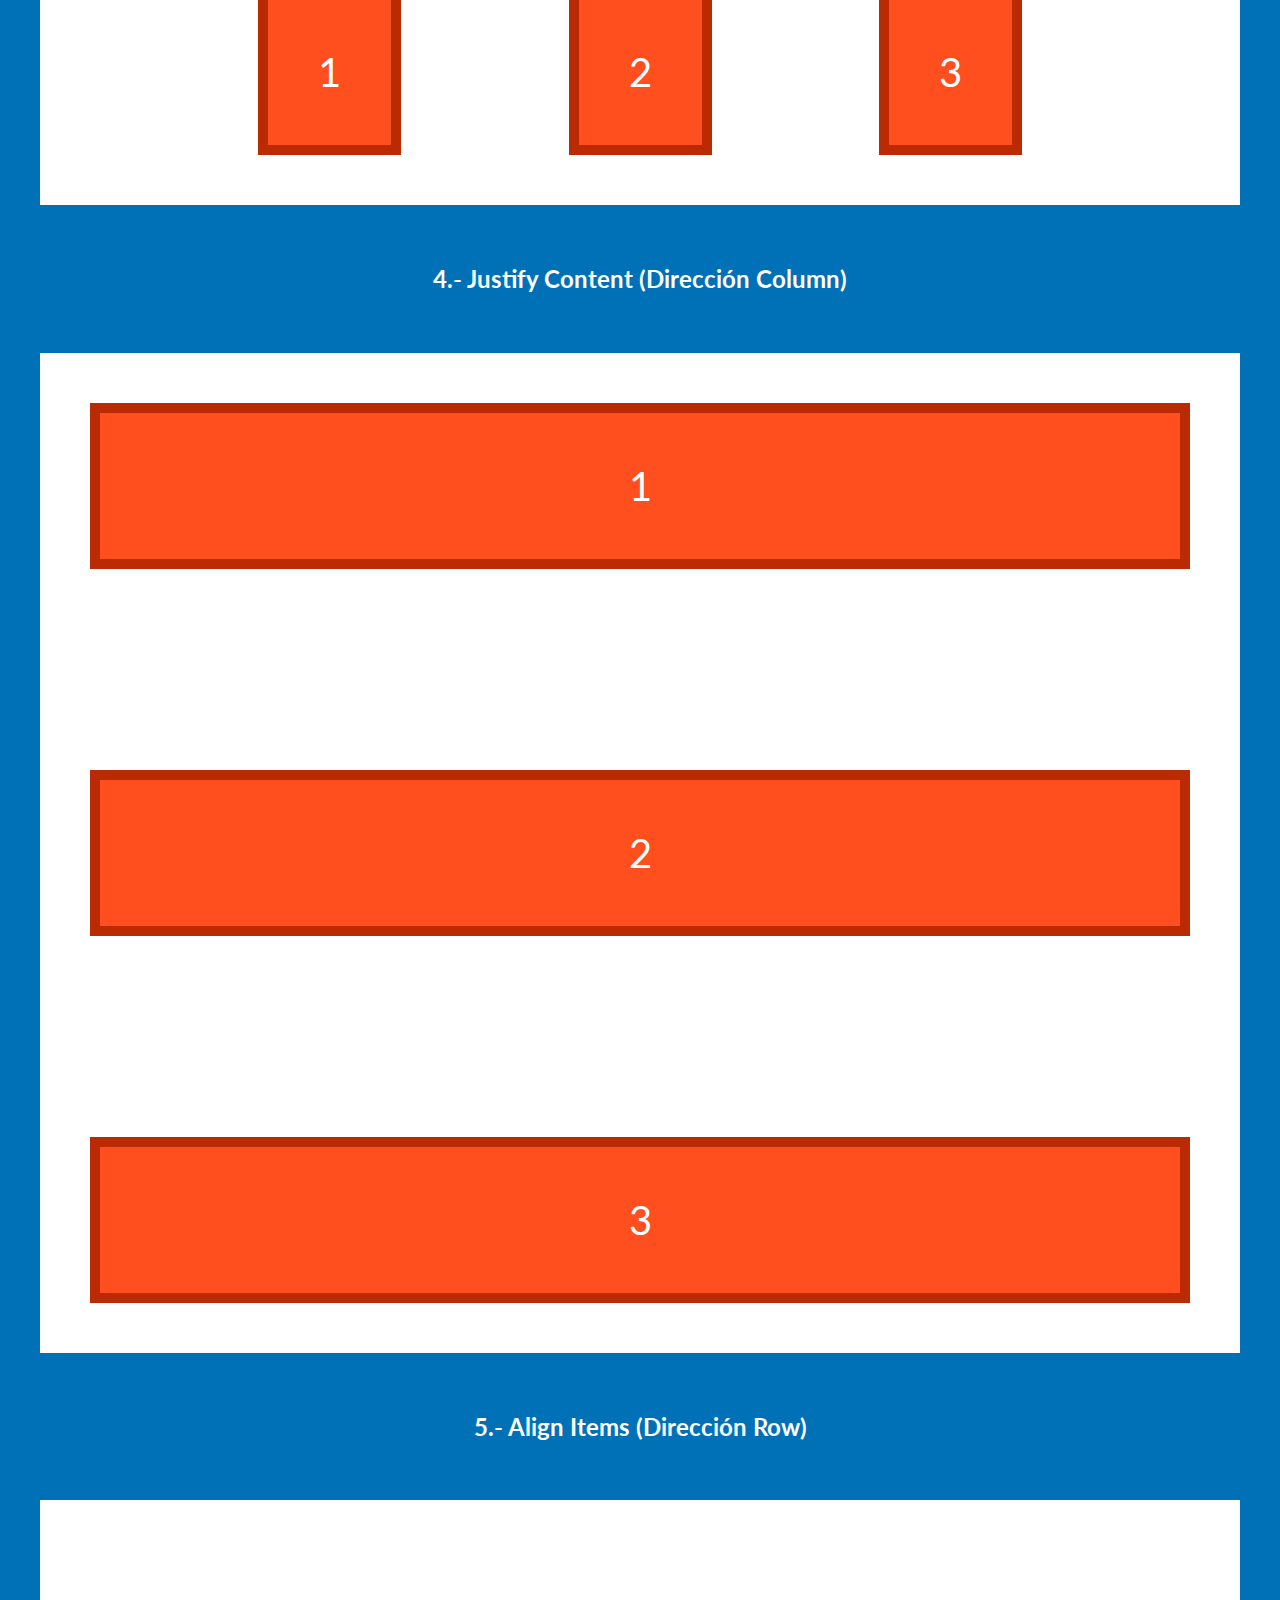
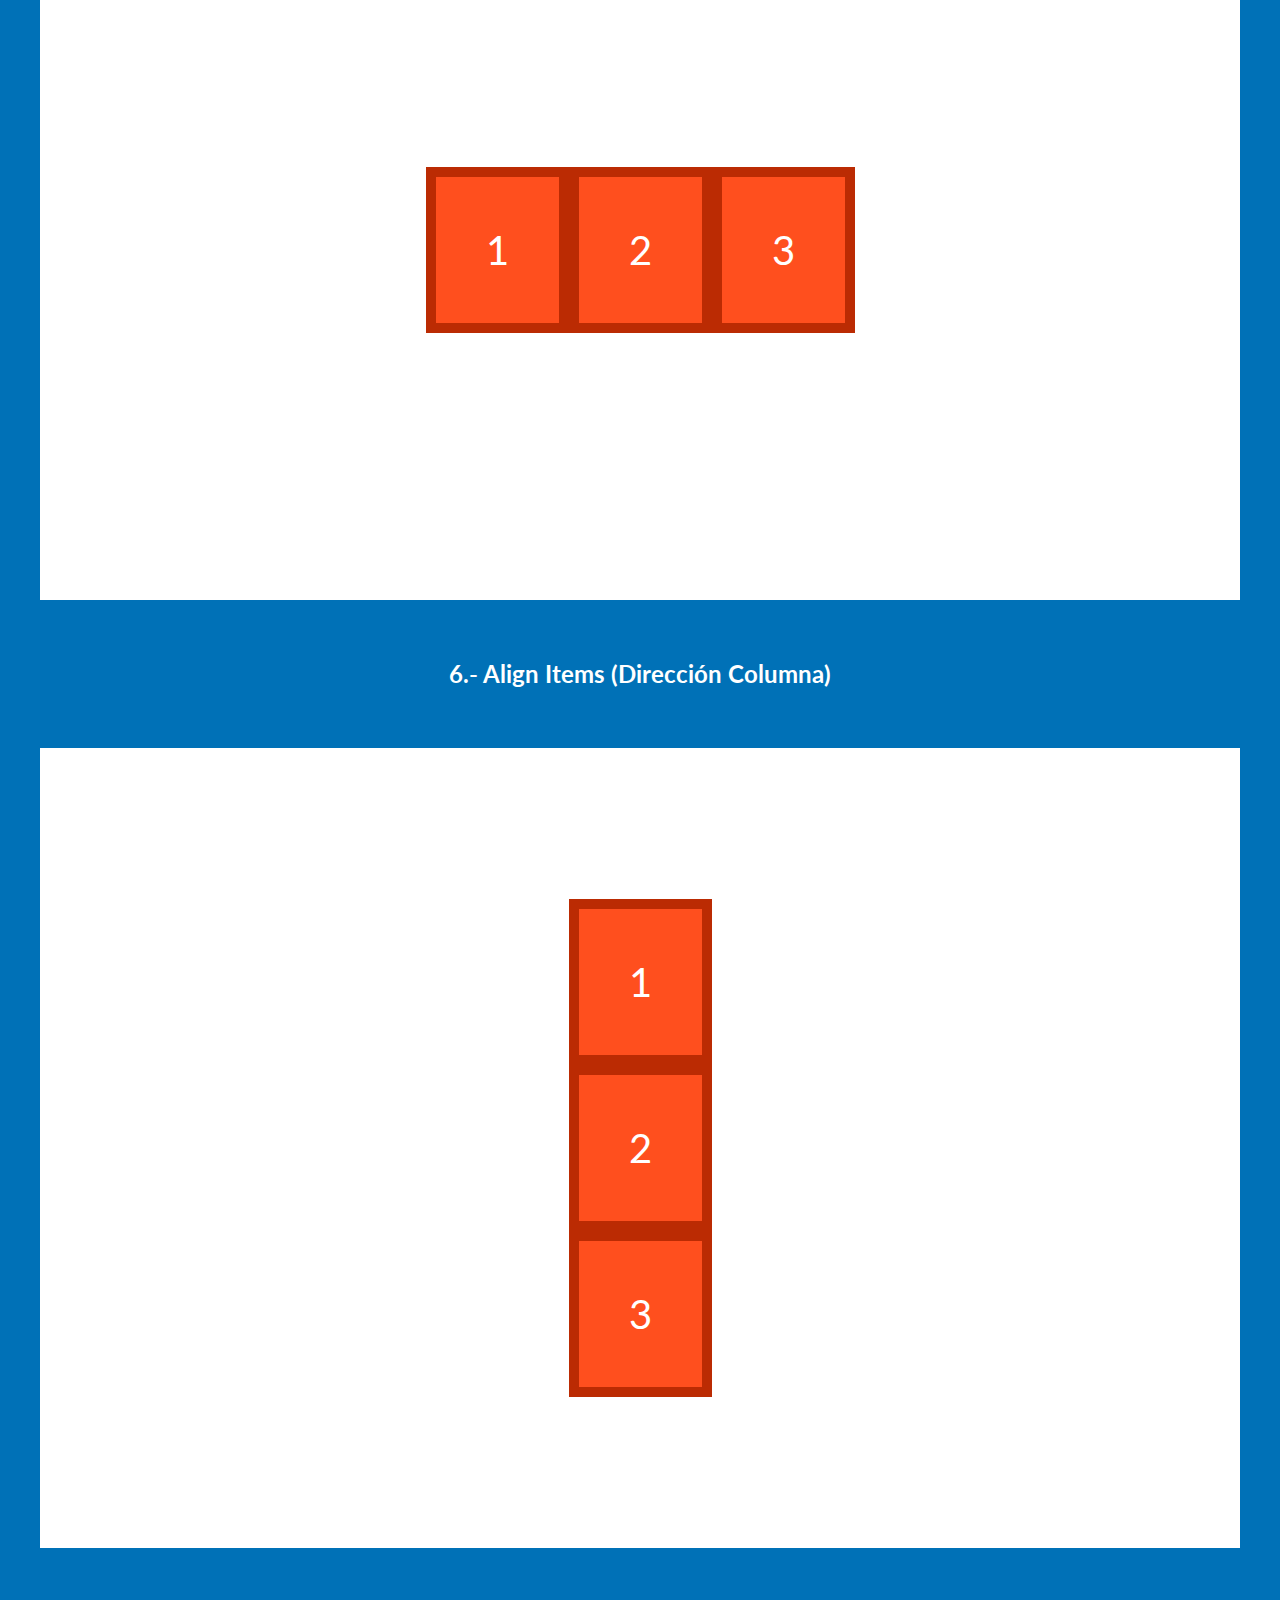
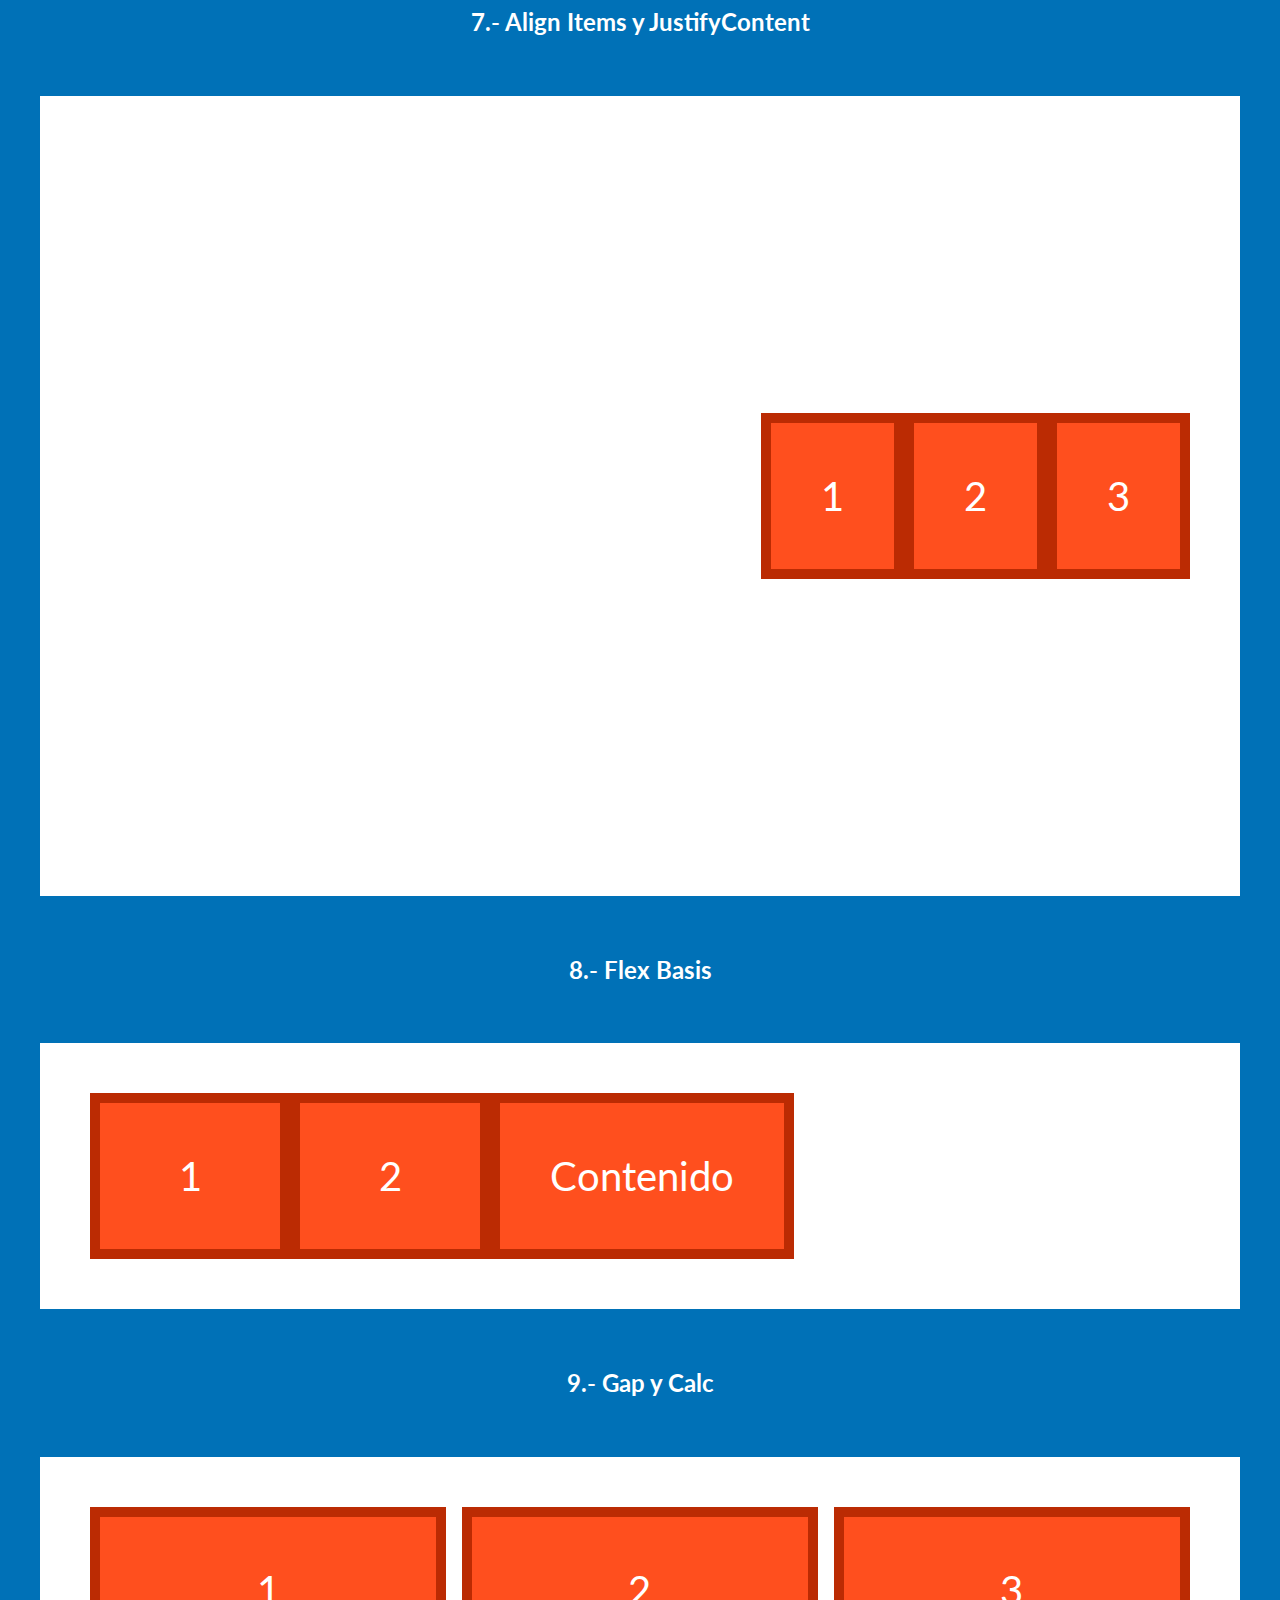
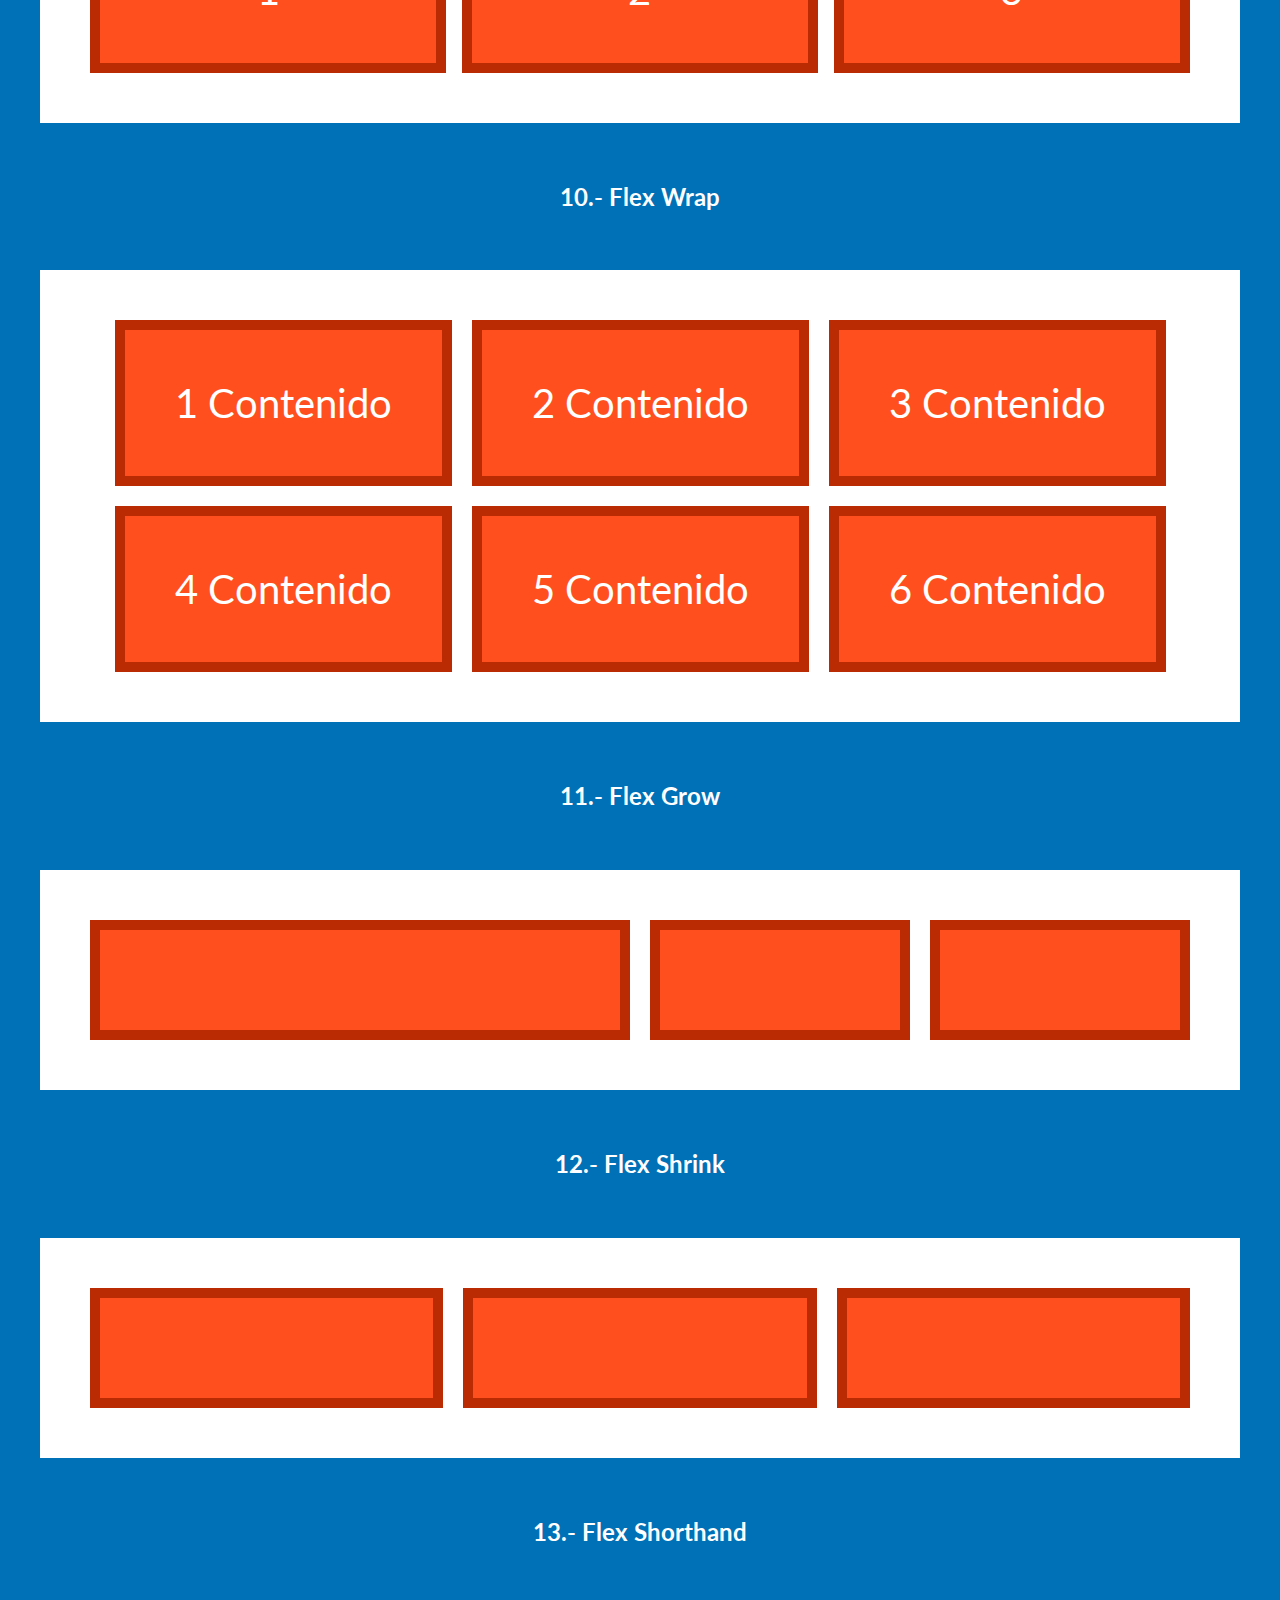
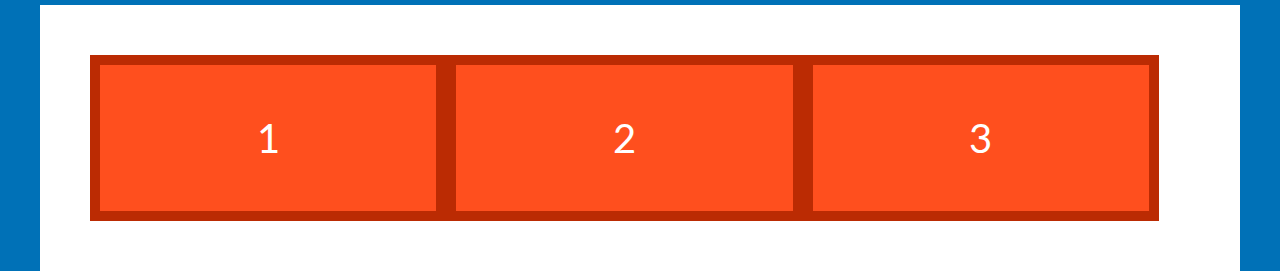
<file: flexbox-basicos/index.html>
<!DOCTYPE html>
<html lang="en">
<head>
    <meta charset="UTF-8">
    <meta http-equiv="X-UA-Compatible" content="IE=edge">
    <meta name="viewport" content="width=device-width, initial-scale=1.0">
    <title>Flexbox - Básicos</title>
    <link rel="preconnect" href="https://fonts.googleapis.com">
    <link rel="preconnect" href="https://fonts.gstatic.com" crossorigin>
    <link href="https://fonts.googleapis.com/css2?family=Lato:wght@900&display=swap" rel="stylesheet"> 
    <link rel="stylesheet" href="css/normalize.css">
    <link rel="stylesheet" href="css/style.css">
</head>
<body>

    <div class="caja-curso">
        <h1>Diferentes ejercicios con flexbox</h1>
        <p>Julián Rojas</p>
    </div>

    <div class="contenedor">

        <h2>1.- Display Flex</h2>

        <div class="d-flex">
            <div class="box">
                1
            </div>
            <div class="box">
                2
            </div>
            <div class="box">
                3
            </div>
        </div>
 

        <h2>2.- Flex Direction</h2>

        <div class="d-flex-2">
            <div class="box">
                1
            </div>
            <div class="box">
                2
            </div>
            <div class="box">
                3
            </div>
        </div>

        <h2>3.- Justify Content (Dirección Row)</h2>

        <div class="d-flex-3">
            <div class="box">
                1
            </div>
            <div class="box">
                2
            </div>
            <div class="box">
                3
            </div>
        </div>

        <h2>4.- Justify Content (Dirección Column)</h2>

        <div class="d-flex-4">
            <div class="box">
                1
            </div>
            <div class="box">
                2
            </div>
            <div class="box">
                3
            </div>
        </div>

        <h2>5.- Align Items (Dirección Row)</h2>

        <div class="d-flex-5">
            <div class="box">
                1
            </div>
            <div class="box">
                2
            </div>
            <div class="box">
                3
            </div>
        </div>

        <h2>6.- Align Items (Dirección Columna)</h2>

        <div class="d-flex-6">
            <div class="box">
                1
            </div>
            <div class="box">
                2
            </div>
            <div class="box">
                3
            </div>
        </div>

        <h2>7.- Align Items y JustifyContent</h2>

        <div class="d-flex-7">
            <div class="box">
                1
            </div>
            <div class="box">
                2
            </div>
            <div class="box">
                3
            </div>
        </div>

        <h2>8.- Flex Basis</h2>

        <div class="d-flex-8">
            <div class="box">
                1
            </div>
            <div class="box">
                2
            </div>
            <div class="box">
                Contenido
            </div>
        </div>

        <h2>9.- Gap y Calc</h2>

        <div class="d-flex-9">
            <div class="box">
                1
            </div>
            <div class="box">
                2
            </div>
            <div class="box">
                3
            </div>
        </div>


        <h2>10.- Flex Wrap</h2>

        <div class="d-flex-10">
            <div class="box">
                1 Contenido
            </div>
            <div class="box">
                2 Contenido
            </div>
            <div class="box">
                3 Contenido
            </div>
            <div class="box">
                4 Contenido
            </div>
            <div class="box">
                5 Contenido
            </div>
            <div class="box">
                6 Contenido
            </div>
        </div>


        <h2>11.- Flex Grow</h2>

        <div class="d-flex-11">
            <div class="box"></div>
            <div class="box"></div>
            <div class="box"></div>
        </div>



        <h2>12.- Flex Shrink</h2>

        <div class="d-flex-12">
            <div class="box"></div>
            <div class="box"></div>
            <div class="box"></div>
        </div>
        
        <h2>13.- Flex Shorthand</h2>

        <div class="d-flex-13">
            <div class="box">
                1
            </div>
            <div class="box">
                2
            </div>
            <div class="box">
                3
            </div>
        </div>

    </div>

</body>
</html>
</file>
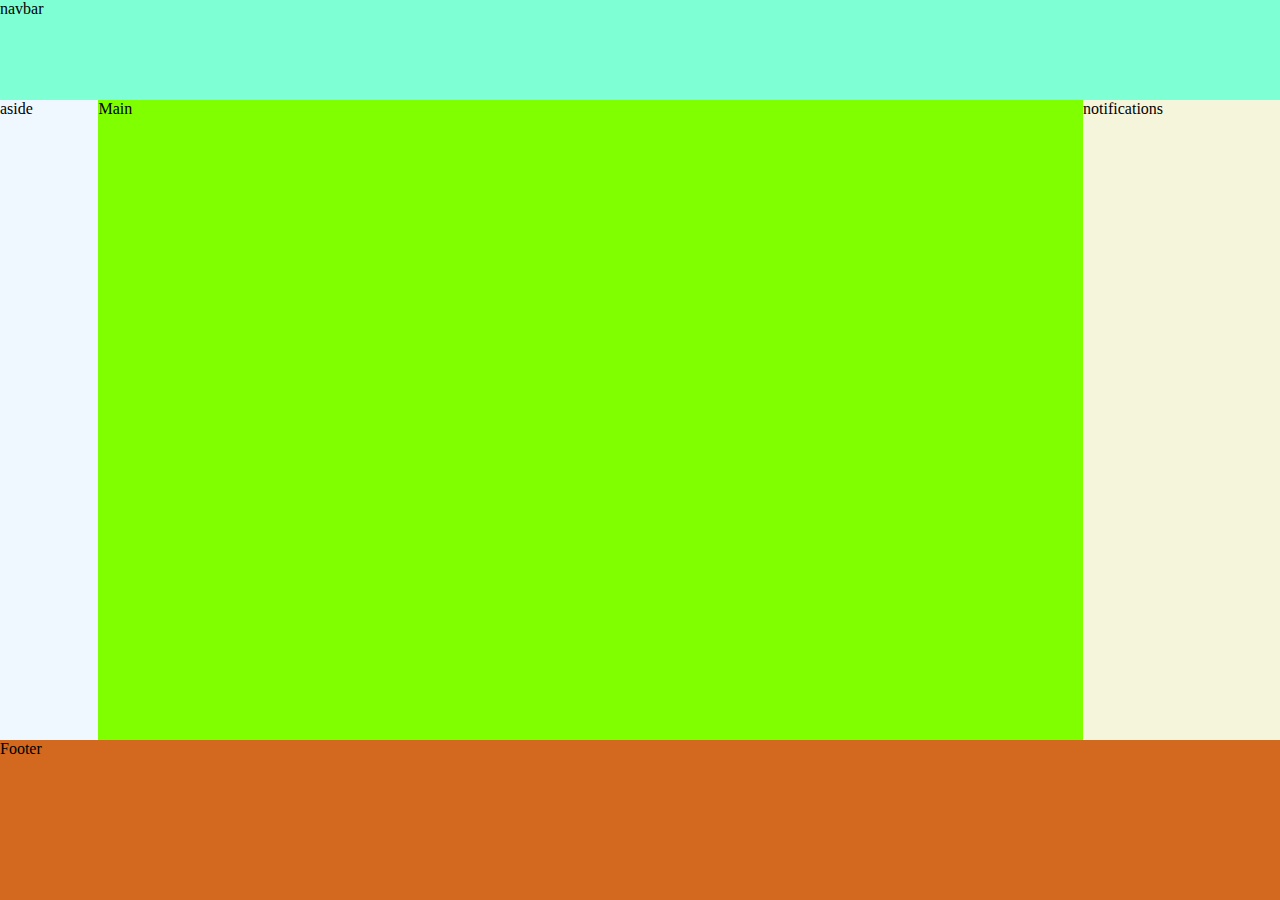
<file: gridTest/index.html>
<!DOCTYPE html>
<html lang="en">
  <meta charset="UTF-8">
  <meta http-equiv="X-UA-Compatible" content="IE=edge">
  <meta name="viewport" content="width=device-width, initial-scale=1.0">
  <link rel="stylesheet" href="./app.css" />
  <title>Document</title>
</head>
<body>
  <main>
    <div class="navbar">navbar</div>
    <div class="aside">aside</div>
    <div class="notifications">notifications</div>
    <div class="main">Main</div>
    <div class="footer">Footer</div>
  </main>
  
</body>
</html>
</file>
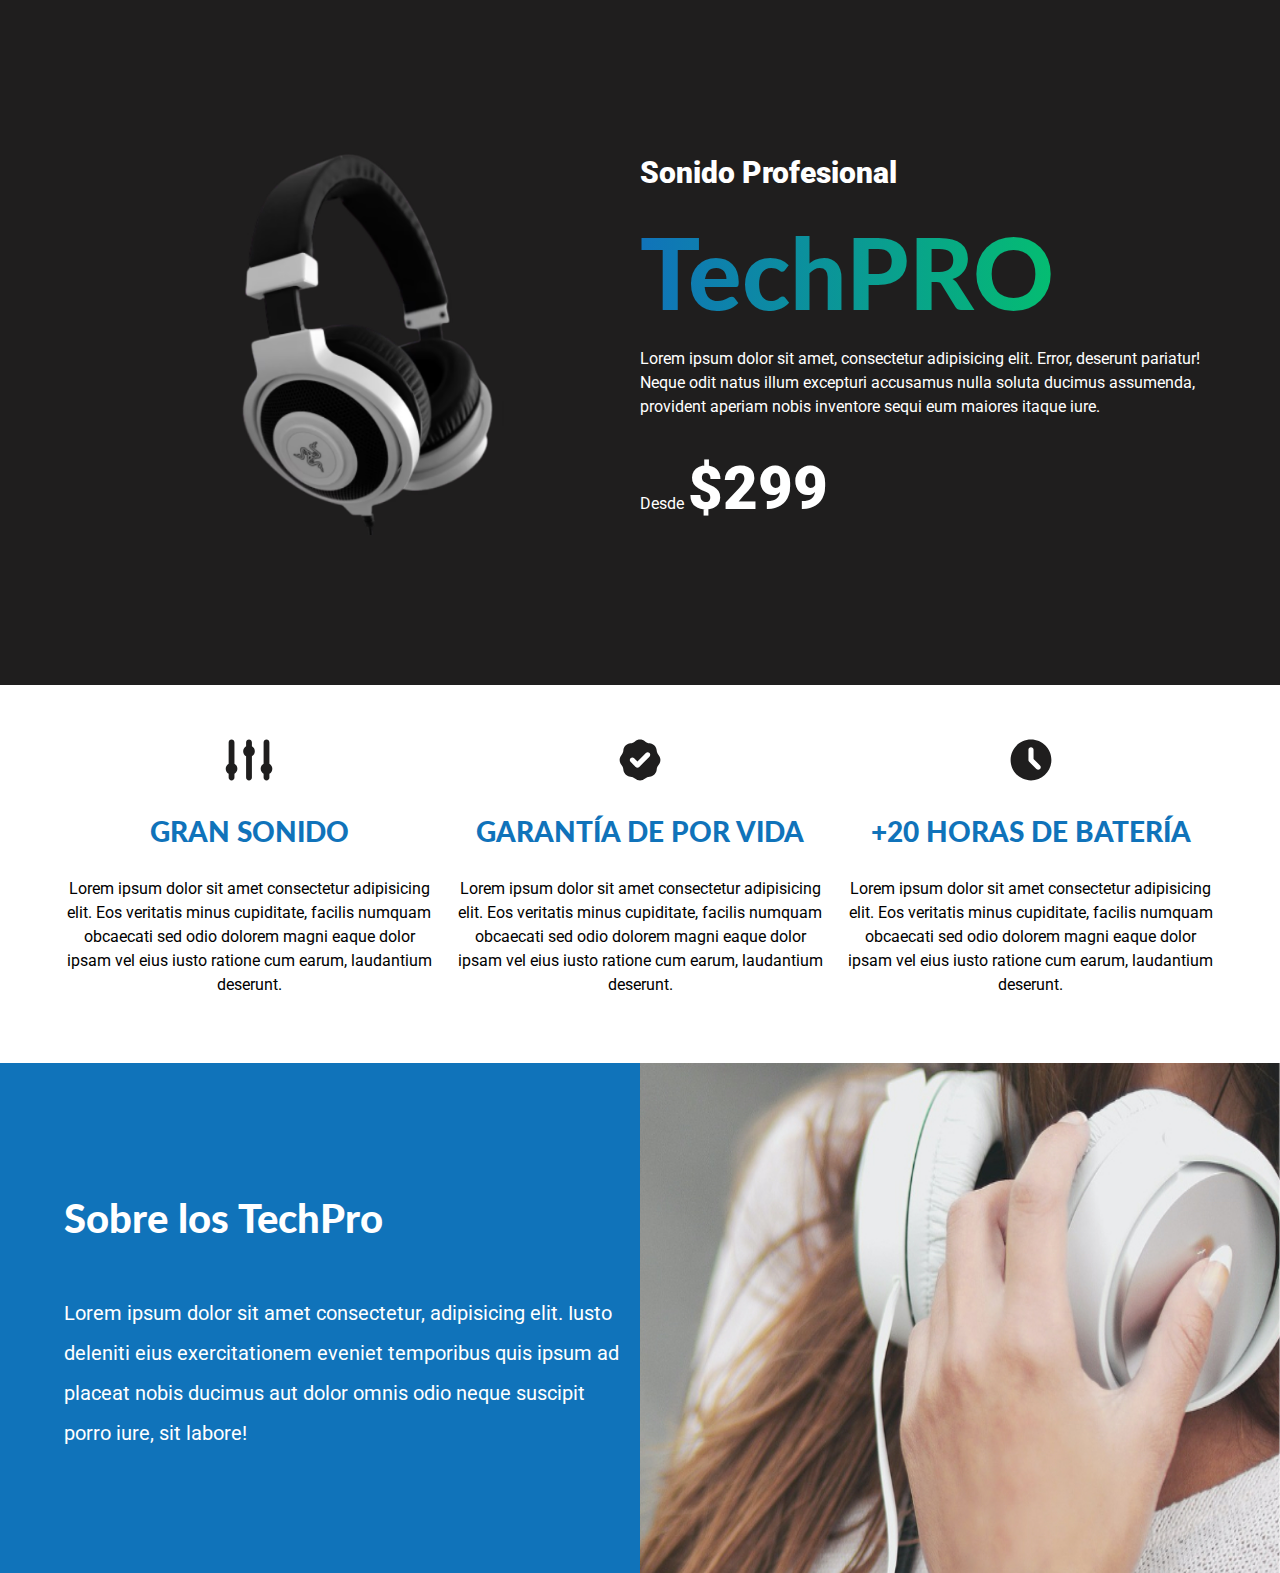
<file: headphone-landing/index.html>
<!DOCTYPE html>
<html lang="en">

<head>
  <meta charset="UTF-8">
  <meta http-equiv="X-UA-Compatible" content="IE=edge">
  <meta name="viewport" content="width=device-width, initial-scale=1.0">
  <link rel="preconnect" href="https://fonts.googleapis.com">
  <link rel="preconnect" href="https://fonts.gstatic.com" crossorigin>
  <link href="https://fonts.googleapis.com/css2?family=Lato:wght@400;900&family=Roboto:wght@400;700;900&display=swap"
    rel="stylesheet">
  <link rel="stylesheet" href="./assets/css/normalize.css" />
  <link rel="stylesheet" href="./assets/css/app.css" />
  <title>TechPro</title>
</head>

<body>
  <header class="header">
    <div class="contenedor contenido-header">
      <div class="image-header">
        <picture>
          <source
            sizes="1920w"
            srcset="assets/img/header.avif 1920w"
            type="image/avif">
          <source
            sizes="1920w"
            srcset="assets/img/header.webp 1920w"
            type="image/webp">
          <source
            sizes="1920w"
            srcset="assets/img/header.jpg 1920w"
            type="image/jpeg">
          <img loading="lazy" decoding="async" src="assets/img/header.png" lazyalt="imagen" width="1000" height="500" />

        </picture>
      </div> <!--.imagen-header-->
      <div class="texto-header">
        <p class="tagline-producto">Sonido Profesional</p>
        <h1 class="nombre-producto degradado-verde">TechPRO</h1>
        <p class="descripcion-producto">Lorem ipsum dolor sit amet, consectetur adipisicing elit. Error, deserunt pariatur! Neque odit natus illum excepturi accusamus nulla soluta ducimus assumenda, provident aperiam nobis inventore sequi eum maiores itaque iure.</p>
        <p class="precio-producto">Desde <span>$299</span></p>
      </div>
    </div>
  </header>
  <section class="contenedor">
    <div class="iconos">
      <div class="icono">
        <img src="./assets/img/icono-sonido.svg" alt="imagen icono" />
        <h3>Gran Sonido</h3>
        <p>Lorem ipsum dolor sit amet consectetur adipisicing elit. Eos veritatis minus cupiditate, facilis numquam obcaecati sed odio dolorem magni eaque dolor ipsam vel eius iusto ratione cum earum, laudantium deserunt.</p>
      </div>
      <div class="icono">
        <img src="./assets/img/icono-garantia.svg" alt="imagen icono" />
        <h3>Garantía de por vida</h3>
        <p>Lorem ipsum dolor sit amet consectetur adipisicing elit. Eos veritatis minus cupiditate, facilis numquam obcaecati sed odio dolorem magni eaque dolor ipsam vel eius iusto ratione cum earum, laudantium deserunt.</p>
      </div>
      <div class="icono">
        <img src="./assets/img/icono-bateria.svg" alt="imagen icono" />
        <h3>+20 horas de batería</h3>
        <p>Lorem ipsum dolor sit amet consectetur adipisicing elit. Eos veritatis minus cupiditate, facilis numquam obcaecati sed odio dolorem magni eaque dolor ipsam vel eius iusto ratione cum earum, laudantium deserunt.</p>
      </div>
    </div>
  </section>
  <section class="sobre-tech">
    <div class="contenedor sobre-tech-grid">
      <div class="texto-sobre-tech">
        <h2>Sobre los <span>TechPro</span></h2>
        <p>Lorem ipsum dolor sit amet consectetur, adipisicing elit. Iusto deleniti eius exercitationem eveniet temporibus quis ipsum ad placeat nobis ducimus aut dolor omnis odio neque suscipit porro iure, sit labore!</p>
      </div>
    </div>
  </section>
</body>

</html>
</file>
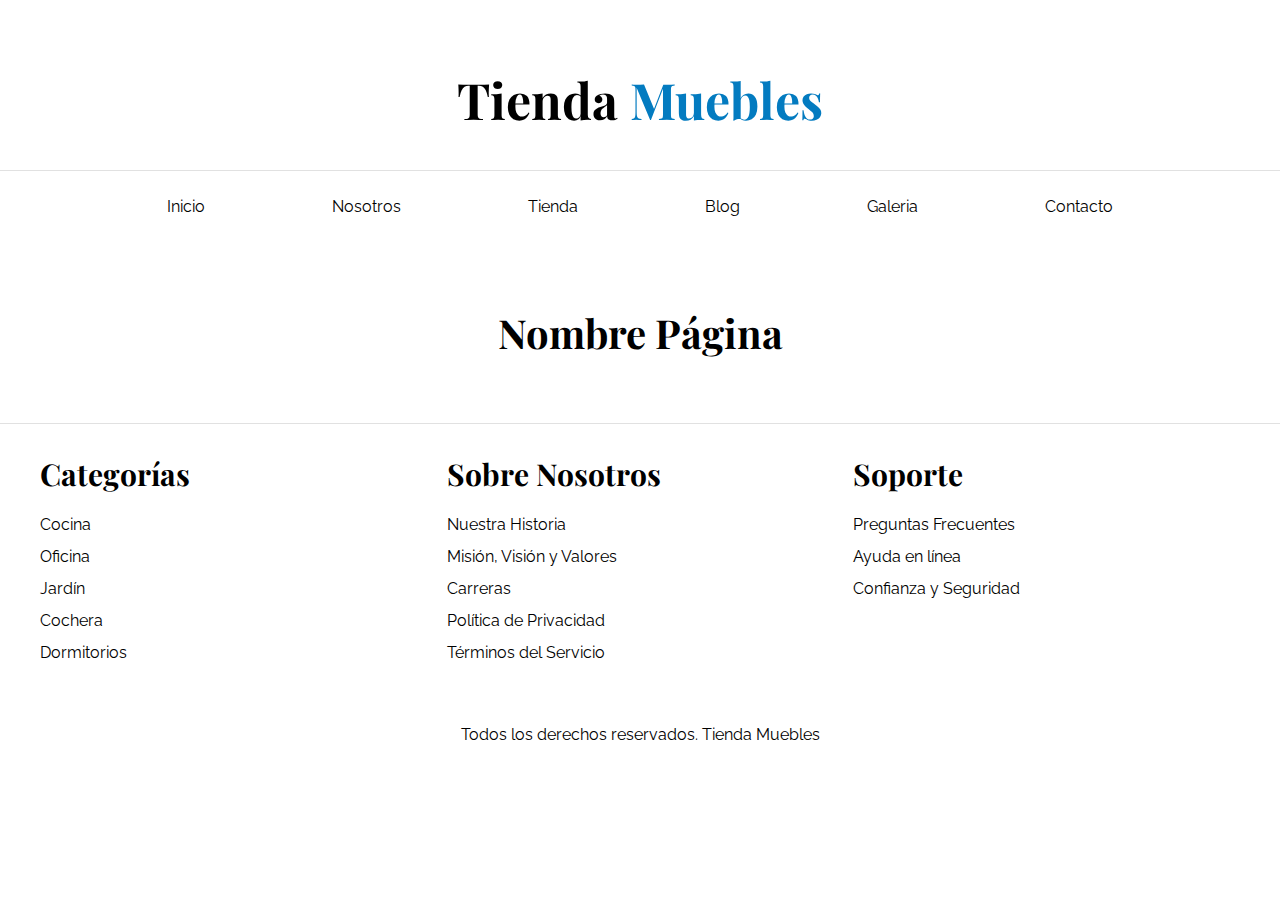
<file: ecommerce/base.html>
<!DOCTYPE html>
<html lang="es">

<head>
  <meta charset="UTF-8">
  <meta http-equiv="X-UA-Compatible" content="IE=edge">
  <meta name="viewport" content="width=device-width, initial-scale=1.0">
  <link rel="stylesheet" href="./assets/css/normalize.css">
  <link rel="preconnect" href="https://fonts.googleapis.com">
  <link rel="preconnect" href="https://fonts.gstatic.com" crossorigin>
  <link
    href="https://fonts.googleapis.com/css2?family=Playfair+Display:wght@700&family=Raleway:wght@400;700;900&display=swap"
    rel="stylesheet">
  <link rel="stylesheet" href="./assets/css/app.css">
  <title>Aprendiendo HTML</title>
</head>

<body>
  <header>
    <h1 class="nombre-sitio">Tienda <span>Muebles</span></h1>
  </header>
  <div class="contenedor-navegacion">
    <nav class="nav-principal contenedor">
      <a href="index.html">Inicio</a>
      <a href="nosotros.html">Nosotros</a>
      <a href="tienda.html">Tienda</a>
      <a href="blog.html">Blog</a>
      <a href="galeria.html">Galeria</a>
      <a href="contacto.html">Contacto</a>
    </nav>
  </div>

  <main class="contenido-principal contenedor">
    <h2 class="text-center">Nombre Página</h2>
  </main>

  <footer class="site-footer">
    <div class="grid-footer contenedor">
      <div>
        <h3>Categorías</h3>
        <nav class="footer-menu">
          <a href="">Cocina</a>
          <a href="">Oficina</a>
          <a href="">Jardín</a>
          <a href="">Cochera</a>
          <a href="">Dormitorios</a>
        </nav>
      </div>
      <div>
        <h3>Sobre Nosotros</h3>
        <nav class="footer-menu">
          <a href="">Nuestra Historia</a>
          <a href="">Misión, Visión y Valores</a>
          <a href="">Carreras</a>
          <a href="">Política de Privacidad</a>
          <a href="">Términos del Servicio</a>
        </nav>
      </div>
      <div>
        <h3>Soporte</h3>
        <nav class="footer-menu">
          <a href="">Preguntas Frecuentes</a>
          <a href="">Ayuda en línea</a>
          <a href="">Confianza y Seguridad</a>
        </nav>
      </div>
    </div>
    <p class="copyright text-center">Todos los derechos reservados. Tienda Muebles</p>
  </footer>

</body>

</html>
</file>
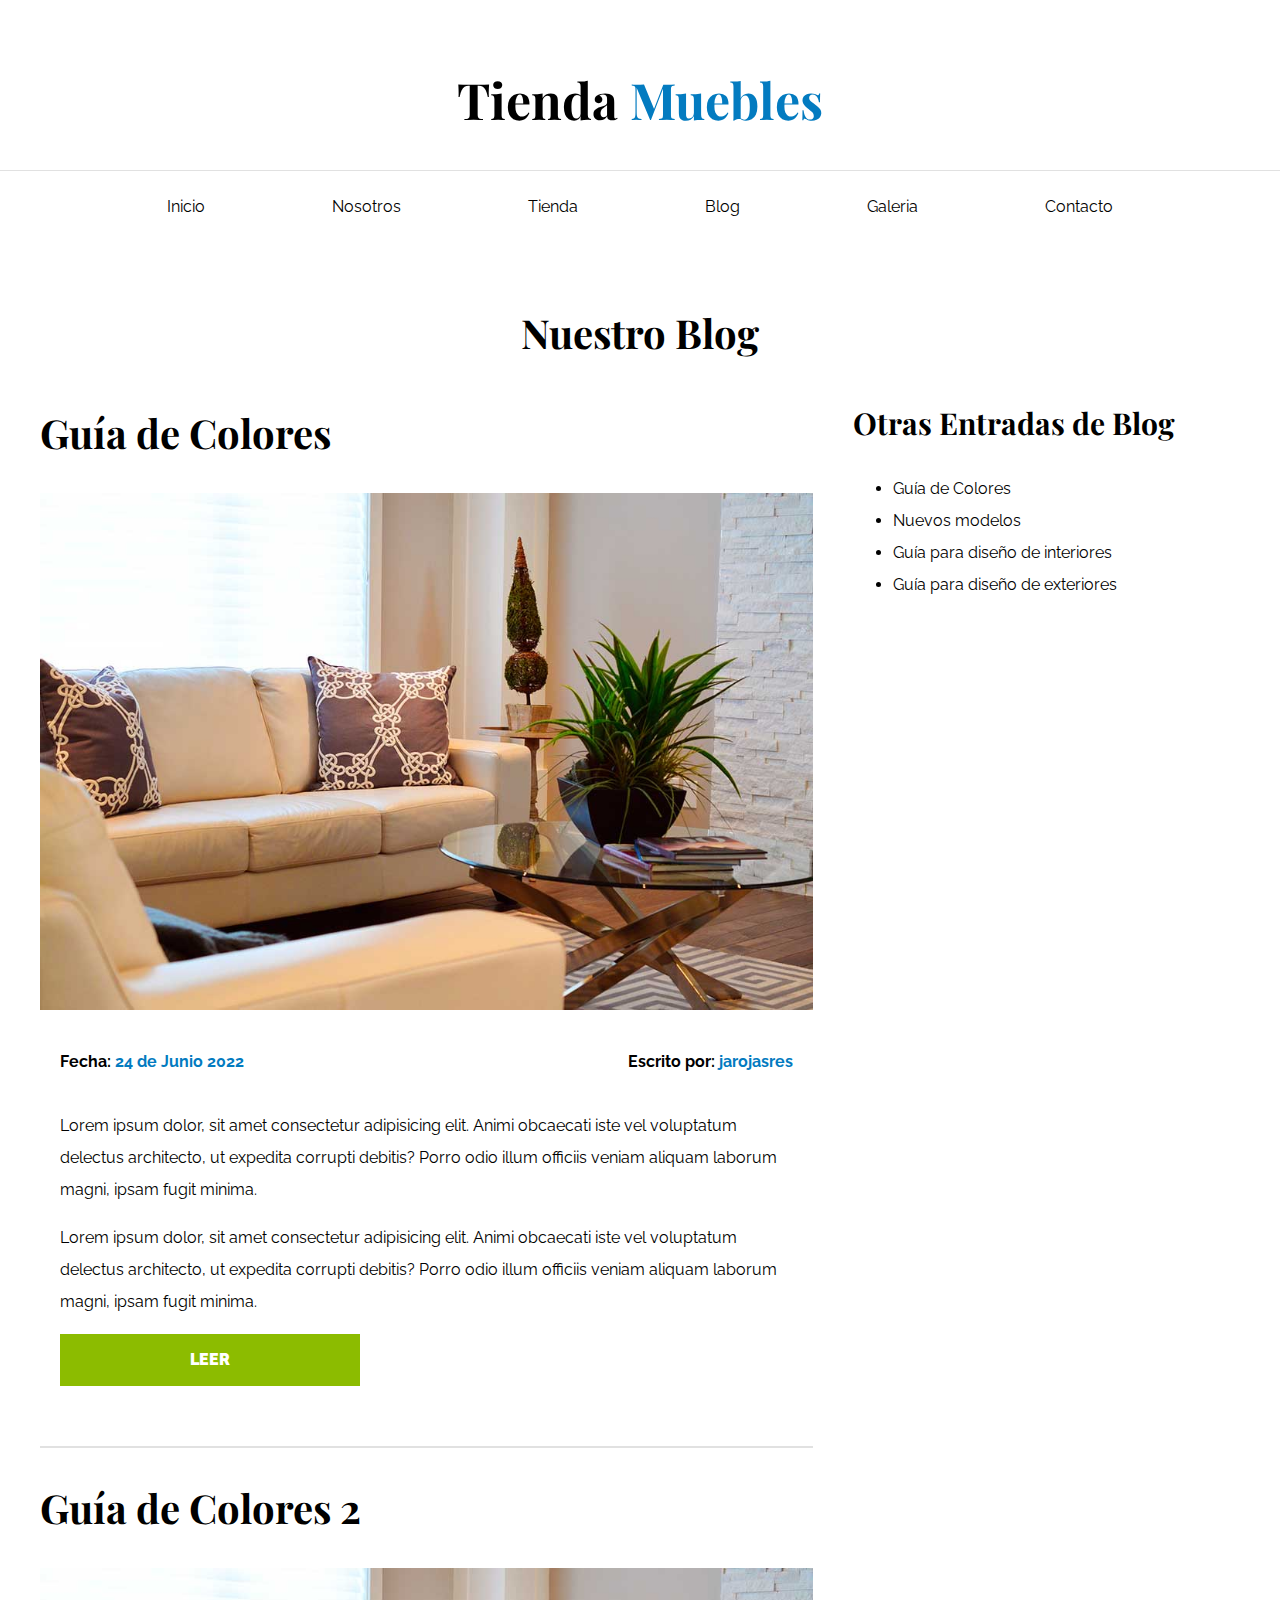
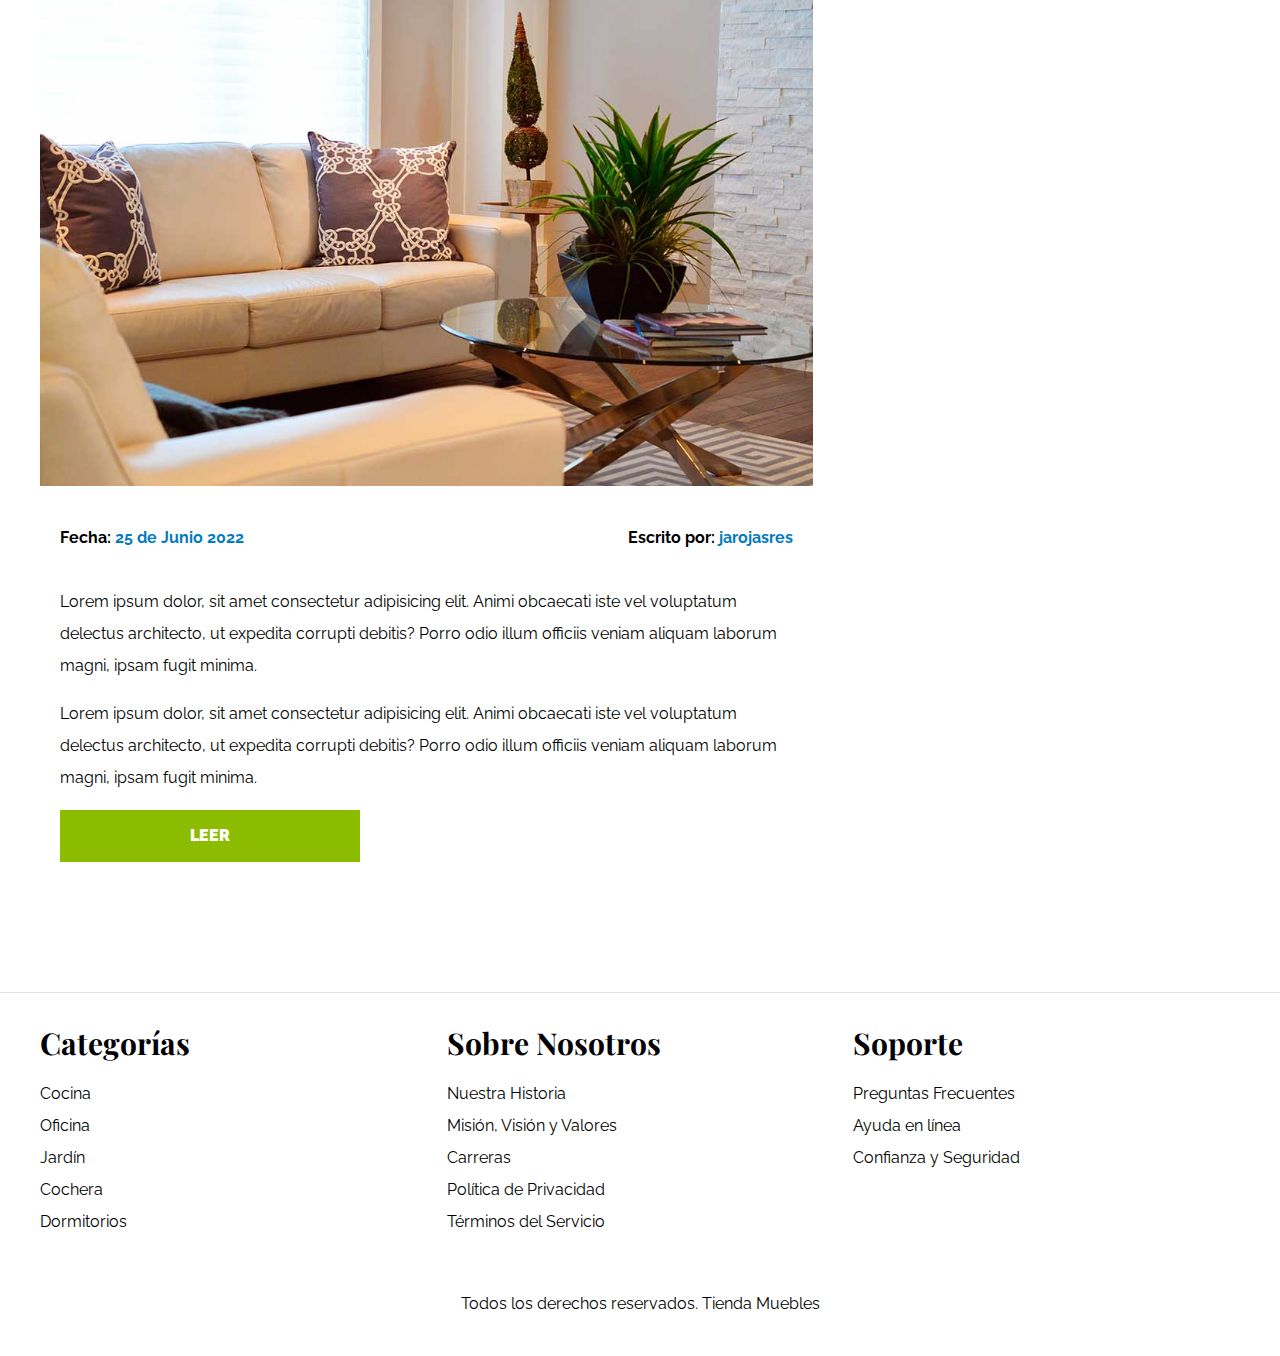
<file: ecommerce/blog.html>
<!DOCTYPE html>
<html lang="es">

<head>
  <meta charset="UTF-8">
  <meta http-equiv="X-UA-Compatible" content="IE=edge">
  <meta name="viewport" content="width=device-width, initial-scale=1.0">
  <link rel="stylesheet" href="./assets/css/normalize.css">
  <link rel="preconnect" href="https://fonts.googleapis.com">
  <link rel="preconnect" href="https://fonts.gstatic.com" crossorigin>
  <link
    href="https://fonts.googleapis.com/css2?family=Playfair+Display:wght@700&family=Raleway:wght@400;700;900&display=swap"
    rel="stylesheet">
  <link rel="stylesheet" href="./assets/css/app.css">
  <title>Blog</title>
</head>

<body>
  <header>
    <h1 class="nombre-sitio">Tienda <span>Muebles</span></h1>
  </header>
  <div class="contenedor-navegacion">
    <nav class="nav-principal contenedor">
      <a href="index.html">Inicio</a>
      <a href="nosotros.html">Nosotros</a>
      <a href="tienda.html">Tienda</a>
      <a href="blog.html">Blog</a>
      <a href="galeria.html">Galeria</a>
      <a href="contacto.html">Contacto</a>
    </nav>
  </div>

  <main class="contenido-principal contenedor">
    <h2 class="text-center">Nuestro Blog</h2>

    <section class="contenedor-blog">
      <div class="blog">
        <article class="entrada">
          <h2>Guía de Colores</h2>
          <div class="imagen">
            <img src="./assets/img/nosotros.jpg" alt="imagen blog" />
          </div>
          <div class="contenido-blog">
            <div class="entrada-meta">
              <p> Fecha: <span>24 de Junio 2022</span></p>
              <p> Escrito por: <span>jarojasres</span></p>
            </div>
            <div class="entrada-blog">
              <p>
                Lorem ipsum dolor, sit amet consectetur adipisicing elit. Animi obcaecati iste vel voluptatum delectus
                architecto, ut expedita corrupti debitis? Porro odio illum officiis veniam aliquam laborum magni, ipsam
                fugit minima.
              </p>
              <p>
                Lorem ipsum dolor, sit amet consectetur adipisicing elit. Animi obcaecati iste vel voluptatum delectus
                architecto, ut expedita corrupti debitis? Porro odio illum officiis veniam aliquam laborum magni, ipsam
                fugit minima.
              </p>
            </div>
            <a href="entrada.html" class="btn">Leer</a>
          </div>
        </article>
        <article class="entrada">
          <h2>Guía de Colores 2</h2>
          <div class="imagen">
            <img src="./assets/img/nosotros.jpg" alt="imagen blog" />
          </div>
          <div class="contenido-blog">

          <div class="entrada-meta">
            <p> Fecha: <span>25 de Junio 2022</span></p>
            <p> Escrito por: <span>jarojasres</span></p>
          </div>
          <div class="entrada-blog">
            <p>
              Lorem ipsum dolor, sit amet consectetur adipisicing elit. Animi obcaecati iste vel voluptatum delectus
              architecto, ut expedita corrupti debitis? Porro odio illum officiis veniam aliquam laborum magni, ipsam
              fugit minima.
            </p>
            <p>
              Lorem ipsum dolor, sit amet consectetur adipisicing elit. Animi obcaecati iste vel voluptatum delectus
              architecto, ut expedita corrupti debitis? Porro odio illum officiis veniam aliquam laborum magni, ipsam
              fugit minima.
            </p>
          </div>
          <a href="entrada.html" class="btn">Leer</a>
          </div>
        </article>
      </div>
      <aside>
        <h3>Otras Entradas de Blog</h3>
        <ul>
          <li>
            <a href="entrada.html">Guía de Colores</a>
          </li>
          <li>
            <a href="entrada.html">Nuevos modelos</a>
          </li>
          <li>
            <a href="entrada.html">Guía para diseño de interiores</a>
          </li>
          <li>
            <a href="entrada.html">Guía para diseño de exteriores</a>
          </li>
        </ul>
      </aside>
    </section>
  </main>

  <footer class="site-footer">
    <div class="grid-footer contenedor">
      <div>
        <h3>Categorías</h3>
        <nav class="footer-menu">
          <a href="">Cocina</a>
          <a href="">Oficina</a>
          <a href="">Jardín</a>
          <a href="">Cochera</a>
          <a href="">Dormitorios</a>
        </nav>
      </div>
      <div>
        <h3>Sobre Nosotros</h3>
        <nav class="footer-menu">
          <a href="">Nuestra Historia</a>
          <a href="">Misión, Visión y Valores</a>
          <a href="">Carreras</a>
          <a href="">Política de Privacidad</a>
          <a href="">Términos del Servicio</a>
        </nav>
      </div>
      <div>
        <h3>Soporte</h3>
        <nav class="footer-menu">
          <a href="">Preguntas Frecuentes</a>
          <a href="">Ayuda en línea</a>
          <a href="">Confianza y Seguridad</a>
        </nav>
      </div>
    </div>
    <p class="copyright text-center">Todos los derechos reservados. Tienda Muebles</p>
  </footer>

</body>

</html>
</file>
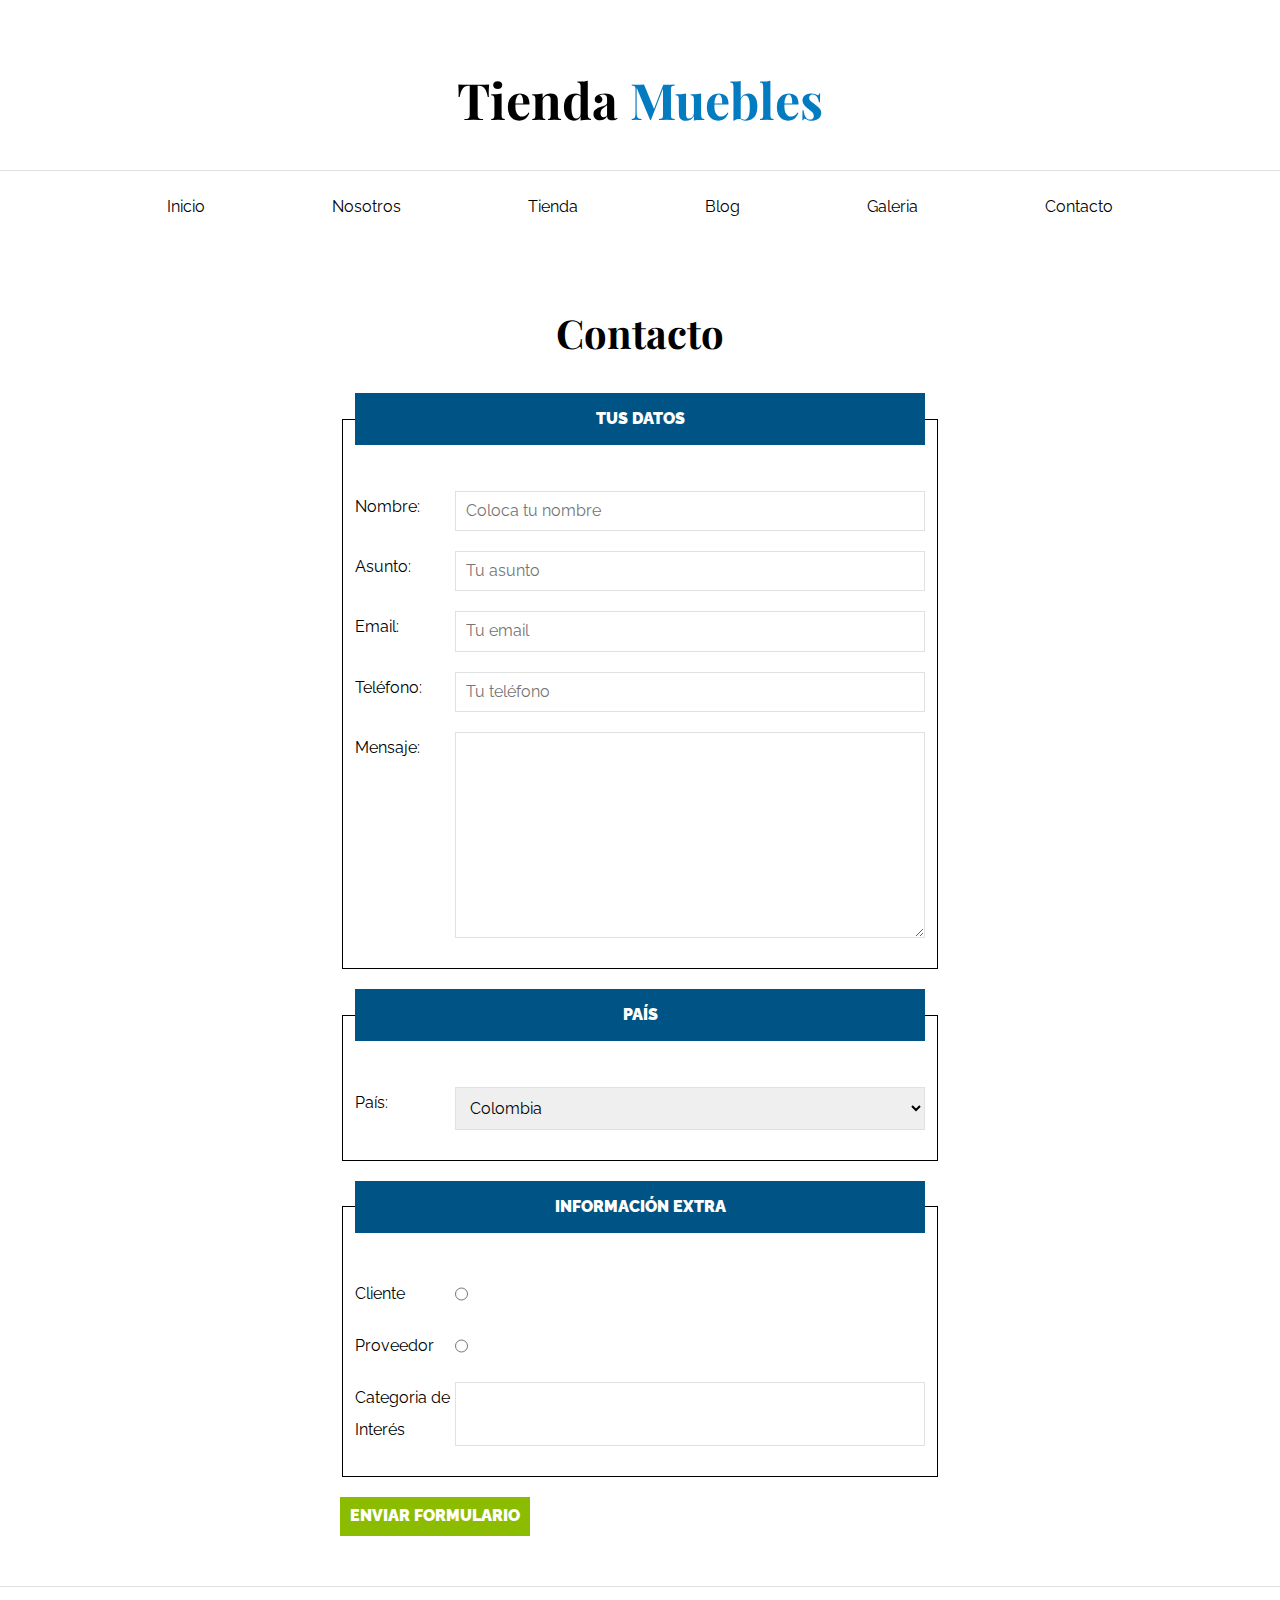
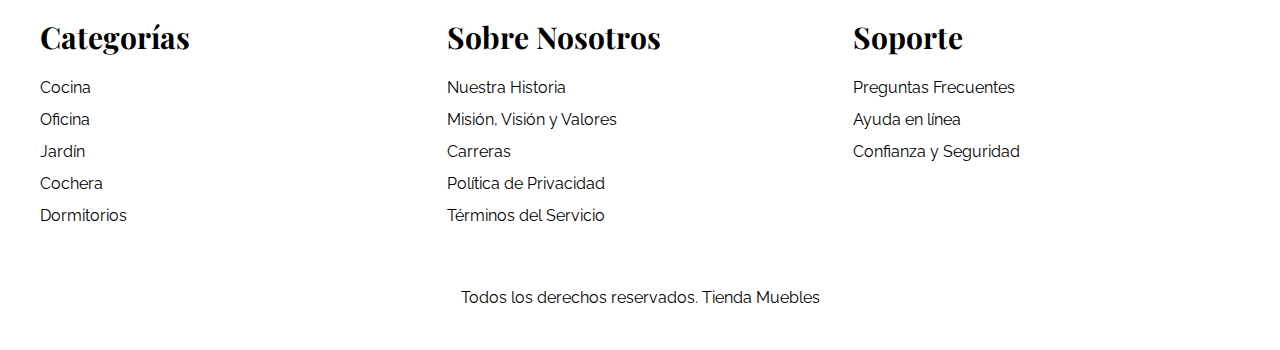
<file: ecommerce/contacto.html>
<!DOCTYPE html>
<html lang="es">

<head>
  <meta charset="UTF-8">
  <meta http-equiv="X-UA-Compatible" content="IE=edge">
  <meta name="viewport" content="width=device-width, initial-scale=1.0">
  <link rel="stylesheet" href="./assets/css/normalize.css">
  <link rel="preconnect" href="https://fonts.googleapis.com">
  <link rel="preconnect" href="https://fonts.gstatic.com" crossorigin>
  <link
    href="https://fonts.googleapis.com/css2?family=Playfair+Display:wght@700&family=Raleway:wght@400;700;900&display=swap"
    rel="stylesheet">
  <link rel="stylesheet" href="./assets/css/app.css">
  <title>Contacto</title>
</head>

<body>
  <header>
    <h1 class="nombre-sitio">Tienda <span>Muebles</span></h1>
  </header>
  <div class="contenedor-navegacion">
    <nav class="nav-principal contenedor">
      <a href="index.html">Inicio</a>
      <a href="nosotros.html">Nosotros</a>
      <a href="tienda.html">Tienda</a>
      <a href="blog.html">Blog</a>
      <a href="galeria.html">Galeria</a>
      <a href="contacto.html">Contacto</a>
    </nav>
  </div>

  <main class="contenido-principal contenedor">
    <h2 class="text-center">Contacto</h2>
    <form class="formulario">
      <fieldset>
        <legend>Tus Datos</legend>
        <div class="campo">
          <label for="nombre">Nombre: </label>
          <input id="nombre" type="text" placeholder="Coloca tu nombre"/>
        </div>
        <div class="campo">
          <label for="asunto">Asunto: </label>
          <input id="asunto" type="text" placeholder="Tu asunto"/>
        </div>
        <div class="campo">
          <label for="email">Email: </label>
          <input id="email" type="email" placeholder="Tu email"/>
        </div>
        <div class="campo">
          <label for="tel">Teléfono: </label>
          <input id="tel" type="tel" placeholder="Tu teléfono"/>
        </div>
        <div class="campo">
          <label for="mensaje">Mensaje: </label>
          <textarea id="mensaje" rows="10" col="20"></textarea>
        </div>
      </fieldset>

      <fieldset>
        <legend>País</legend>
        <div class="campo">
          <label for="pais">País: </label>
          <select>
              <option value="" disabled>--Selecccione--</option>
              <option value="CO" selected>Colombia</option>
              <option value="MX">México</option>
              <option value="AR">Argentina</option>
              <option value="ES">España</option>
              <option value="CL">Chile</option>
          </select>
        </div>
      </fieldset>

      <fieldset>
        <legend>Información Extra</legend>
        <div class="campo">
          <label for="cliente">Cliente</label>
          <input id="cliente" type="radio" name="tipo" value="cliente"/>
        </div>
        <div class="campo">
          <label for="proveedor">Proveedor</label>
          <input id="proveedor" type="radio" name="tipo" value="proveedor"/>
        </div>
        <div class="campo">
          <label for="categoria">Categoria de Interés</label>
          <input list="categorias" name="categorias" />
          <datalist id="categorias">
            <option value="Cocina"/>
            <option value="Exterior"/>
            <option value="Oficina" />
            <option value="Interior"/>
            <option value="Televisión"/>
          </datalist>
        </div>
      </fieldset>
      <input class="btn" type="submit" value="Enviar Formulario" />
    </form>
  </main>

  <footer class="site-footer">
    <div class="grid-footer contenedor">
      <div>
        <h3>Categorías</h3>
        <nav class="footer-menu">
          <a href="">Cocina</a>
          <a href="">Oficina</a>
          <a href="">Jardín</a>
          <a href="">Cochera</a>
          <a href="">Dormitorios</a>
        </nav>
      </div>
      <div>
        <h3>Sobre Nosotros</h3>
        <nav class="footer-menu">
          <a href="">Nuestra Historia</a>
          <a href="">Misión, Visión y Valores</a>
          <a href="">Carreras</a>
          <a href="">Política de Privacidad</a>
          <a href="">Términos del Servicio</a>
        </nav>
      </div>
      <div>
        <h3>Soporte</h3>
        <nav class="footer-menu">
          <a href="">Preguntas Frecuentes</a>
          <a href="">Ayuda en línea</a>
          <a href="">Confianza y Seguridad</a>
        </nav>
      </div>
    </div>
    <p class="copyright text-center">Todos los derechos reservados. Tienda Muebles</p>
  </footer>

</body>

</html>
</file>
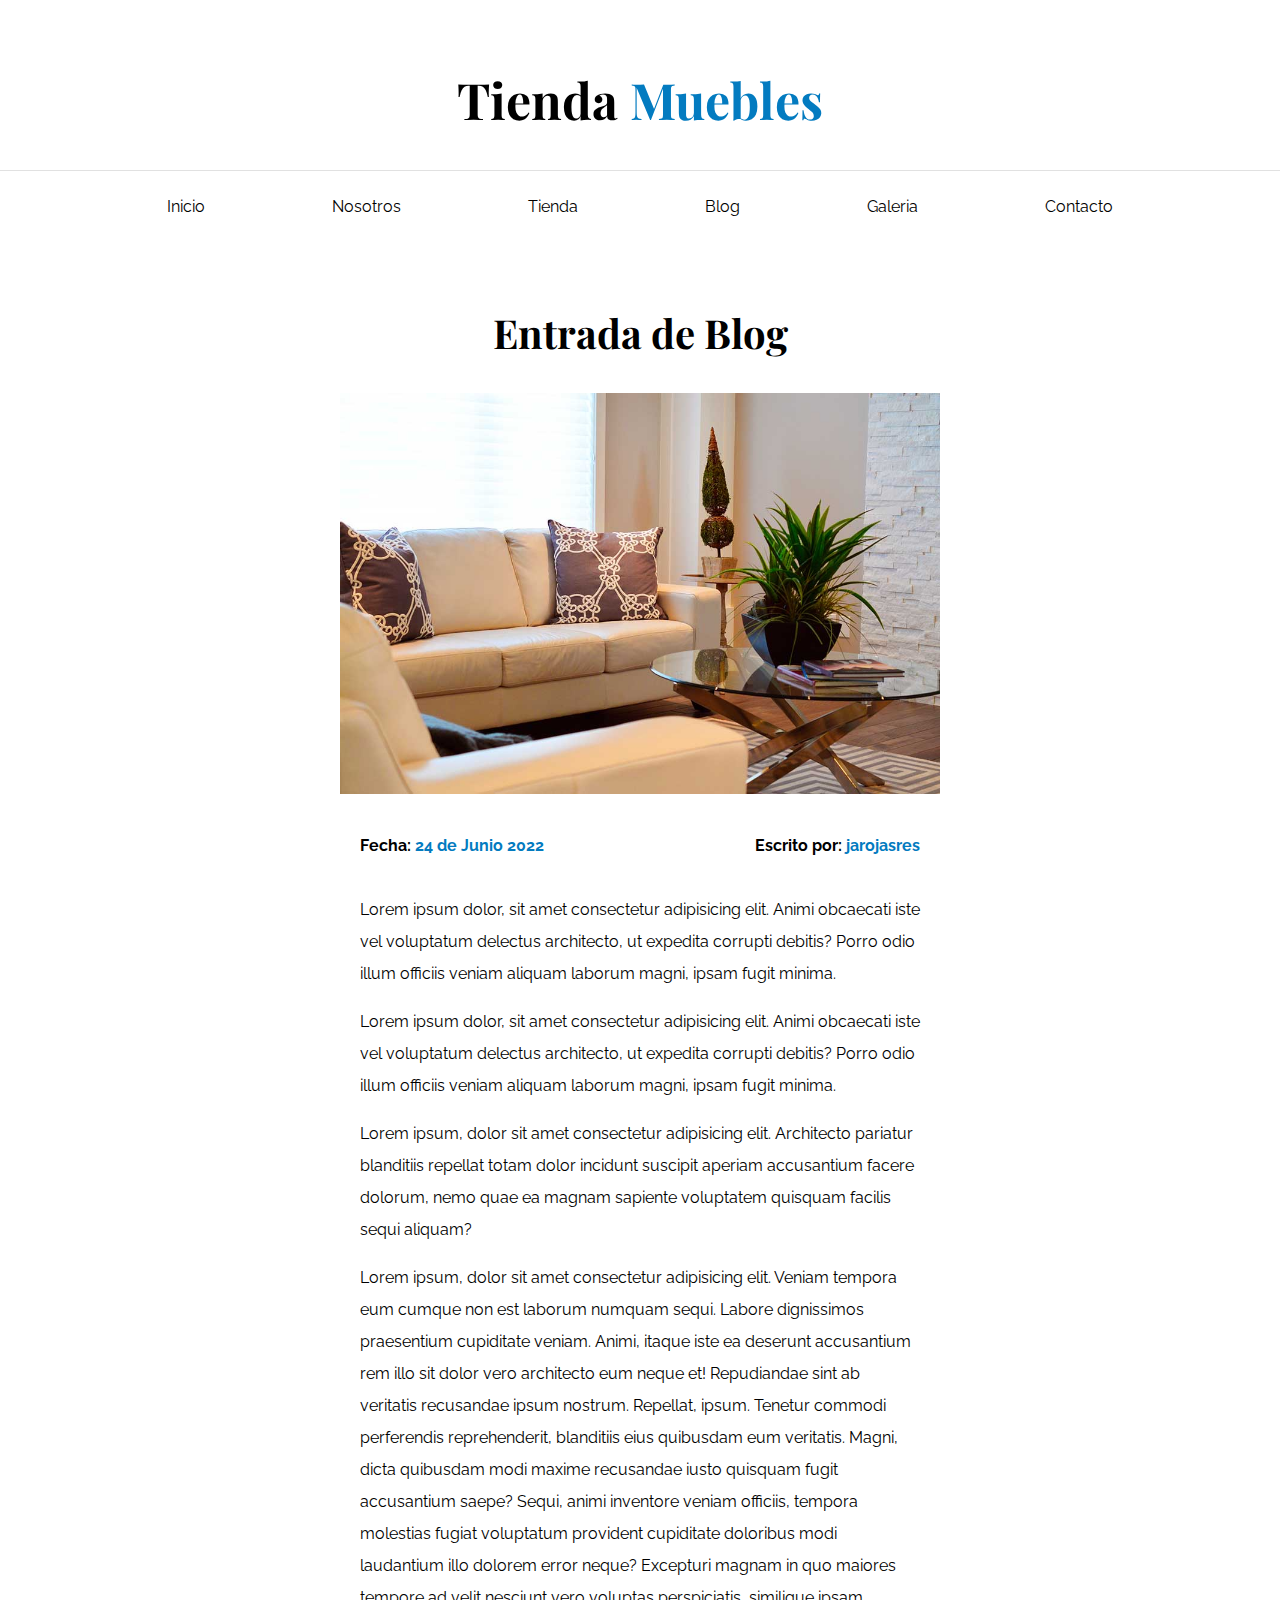
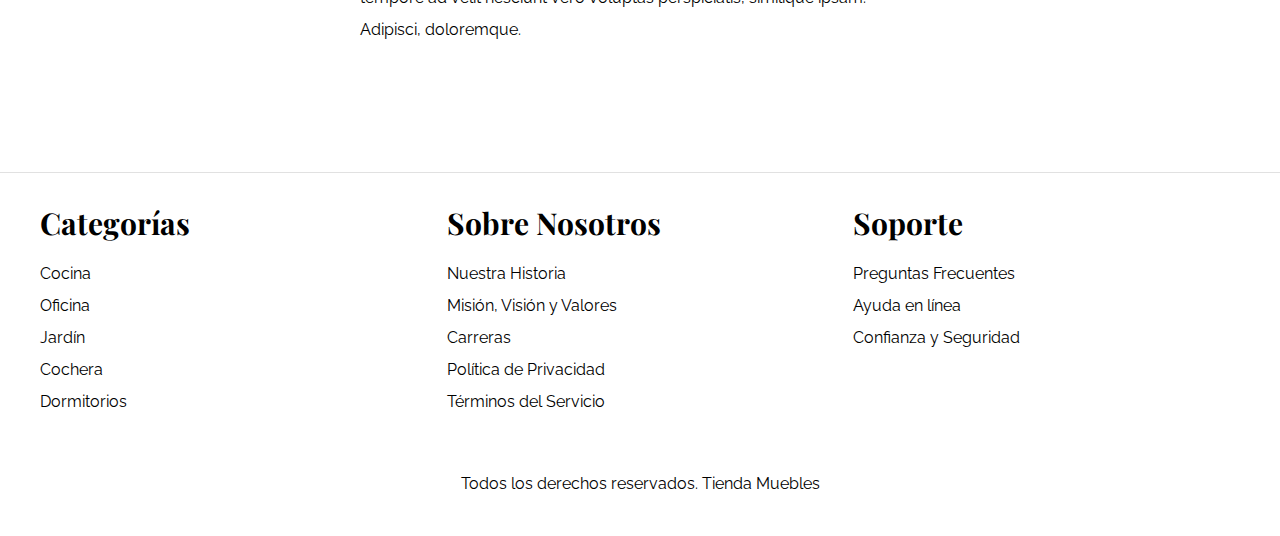
<file: ecommerce/entrada.html>
<!DOCTYPE html>
<html lang="es">

<head>
  <meta charset="UTF-8">
  <meta http-equiv="X-UA-Compatible" content="IE=edge">
  <meta name="viewport" content="width=device-width, initial-scale=1.0">
  <link rel="stylesheet" href="./assets/css/normalize.css">
  <link rel="preconnect" href="https://fonts.googleapis.com">
  <link rel="preconnect" href="https://fonts.gstatic.com" crossorigin>
  <link
    href="https://fonts.googleapis.com/css2?family=Playfair+Display:wght@700&family=Raleway:wght@400;700;900&display=swap"
    rel="stylesheet">
  <link rel="stylesheet" href="./assets/css/app.css">
  <title>Entrada Blog</title>
</head>

<body>
  <header>
    <h1 class="nombre-sitio">Tienda <span>Muebles</span></h1>
  </header>
  <div class="contenedor-navegacion">
    <nav class="nav-principal contenedor">
      <a href="index.html">Inicio</a>
      <a href="nosotros.html">Nosotros</a>
      <a href="tienda.html">Tienda</a>
      <a href="blog.html">Blog</a>
      <a href="galeria.html">Galeria</a>
      <a href="contacto.html">Contacto</a>
    </nav>
  </div>

  <main class="contenido-principal contenedor">
    <h2 class="text-center">Entrada de Blog</h2>
    <article class="entrada contenido-entrada-blog">
      <div class="imagen">
        <img src="./assets/img/nosotros.jpg" alt="imagen blog" />
      </div>
      <div class="contenido-blog">
        <div class="entrada-meta">
          <p> Fecha: <span>24 de Junio 2022</span></p>
          <p> Escrito por: <span>jarojasres</span></p>
        </div>
        <div class="entrada-blog">
          <p>
            Lorem ipsum dolor, sit amet consectetur adipisicing elit. Animi obcaecati iste vel voluptatum delectus
            architecto, ut expedita corrupti debitis? Porro odio illum officiis veniam aliquam laborum magni, ipsam
            fugit minima.
          </p>
          <p>
            Lorem ipsum dolor, sit amet consectetur adipisicing elit. Animi obcaecati iste vel voluptatum delectus
            architecto, ut expedita corrupti debitis? Porro odio illum officiis veniam aliquam laborum magni, ipsam
            fugit minima.
          </p>
          <p>
            Lorem ipsum, dolor sit amet consectetur adipisicing elit. Architecto pariatur blanditiis repellat totam dolor
            incidunt suscipit aperiam accusantium facere dolorum, nemo quae ea magnam sapiente voluptatem quisquam facilis
            sequi aliquam?
          </p>
          <p>
            Lorem ipsum, dolor sit amet consectetur adipisicing elit. Veniam tempora eum cumque non est laborum numquam
            sequi. Labore dignissimos praesentium cupiditate veniam. Animi, itaque iste ea deserunt accusantium rem illo
            sit dolor vero architecto eum neque et! Repudiandae sint ab veritatis recusandae ipsum nostrum. Repellat,
            ipsum. Tenetur commodi perferendis reprehenderit, blanditiis eius quibusdam eum veritatis. Magni, dicta
            quibusdam modi maxime recusandae iusto quisquam fugit accusantium saepe? Sequi, animi inventore veniam
            officiis, tempora molestias fugiat voluptatum provident cupiditate doloribus modi laudantium illo dolorem
            error neque? Excepturi magnam in quo maiores tempore ad velit nesciunt vero voluptas perspiciatis, similique
            ipsam. Adipisci, doloremque.
          </p>
        </div>
      </div>
    </article>
  </main>

  <footer class="site-footer">
    <div class="grid-footer contenedor">
      <div>
        <h3>Categorías</h3>
        <nav class="footer-menu">
          <a href="">Cocina</a>
          <a href="">Oficina</a>
          <a href="">Jardín</a>
          <a href="">Cochera</a>
          <a href="">Dormitorios</a>
        </nav>
      </div>
      <div>
        <h3>Sobre Nosotros</h3>
        <nav class="footer-menu">
          <a href="">Nuestra Historia</a>
          <a href="">Misión, Visión y Valores</a>
          <a href="">Carreras</a>
          <a href="">Política de Privacidad</a>
          <a href="">Términos del Servicio</a>
        </nav>
      </div>
      <div>
        <h3>Soporte</h3>
        <nav class="footer-menu">
          <a href="">Preguntas Frecuentes</a>
          <a href="">Ayuda en línea</a>
          <a href="">Confianza y Seguridad</a>
        </nav>
      </div>
    </div>
    <p class="copyright text-center">Todos los derechos reservados. Tienda Muebles</p>
  </footer>

</body>

</html>
</file>
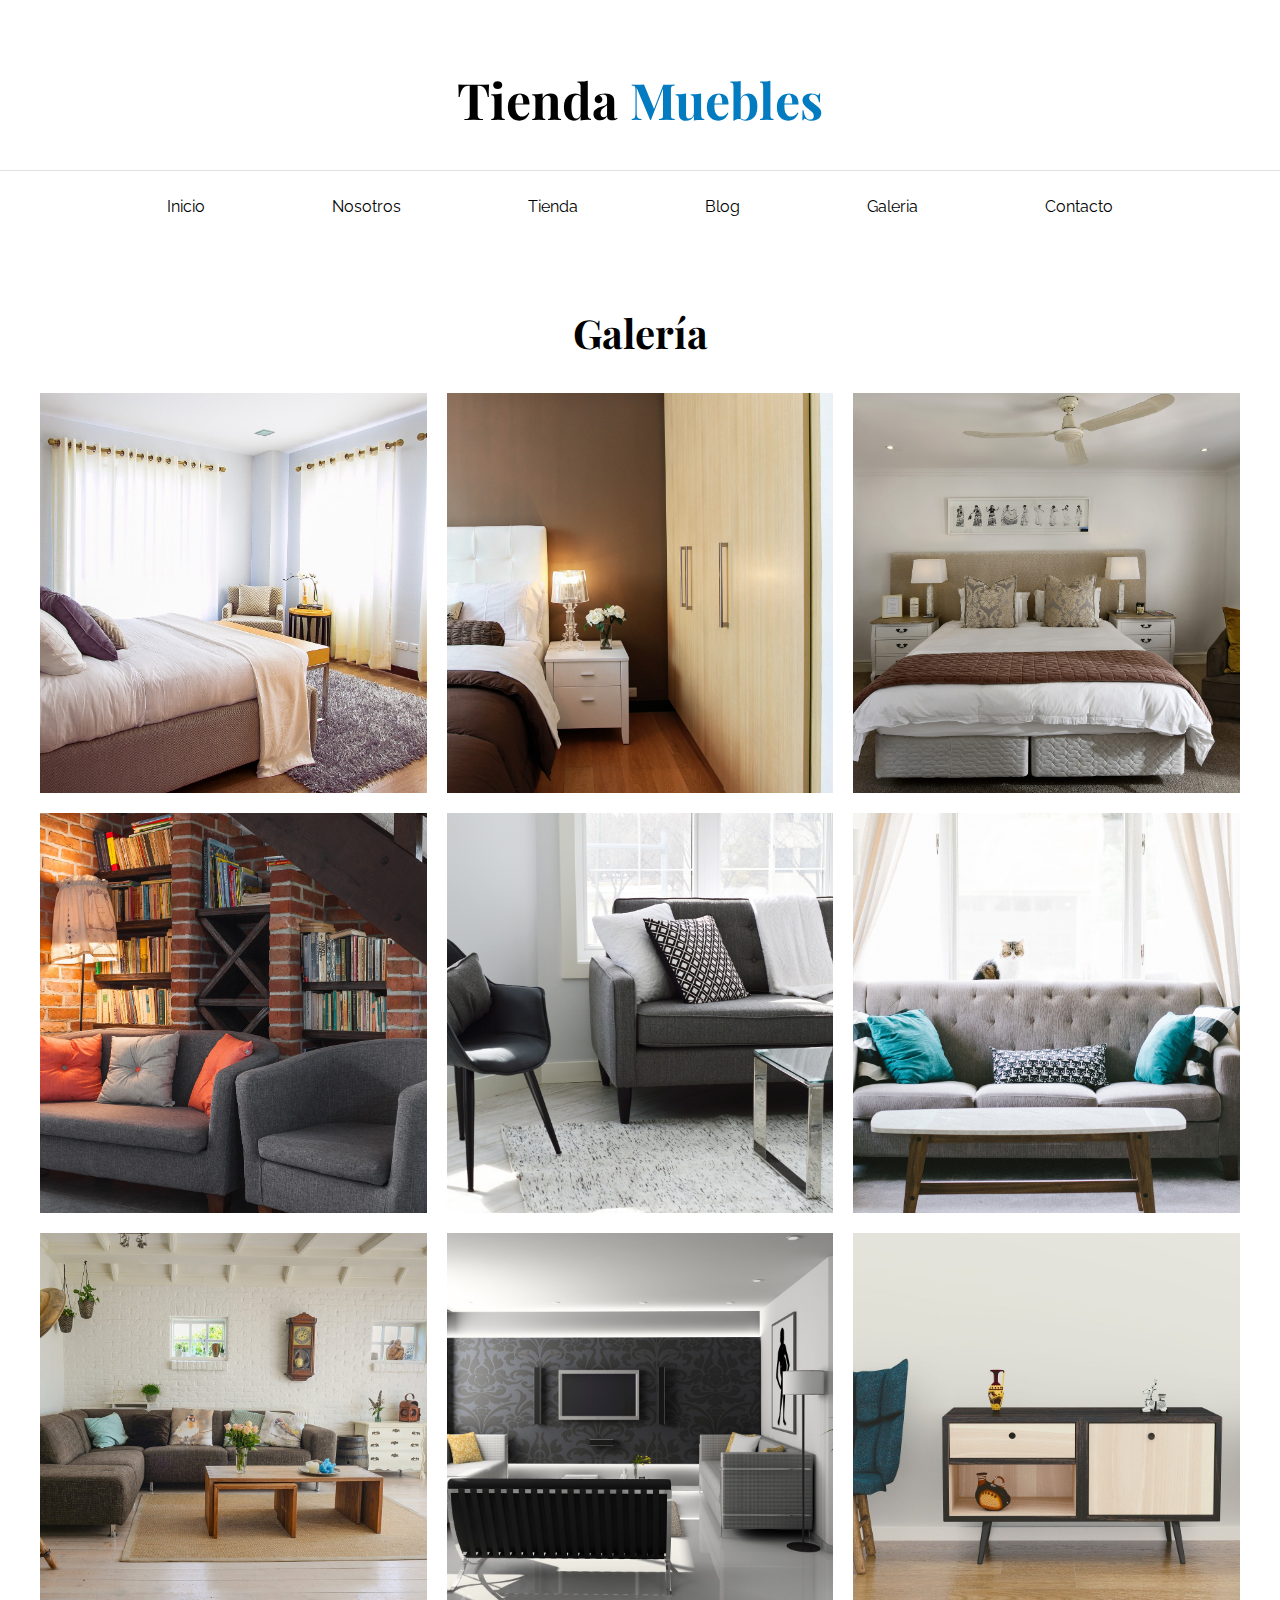
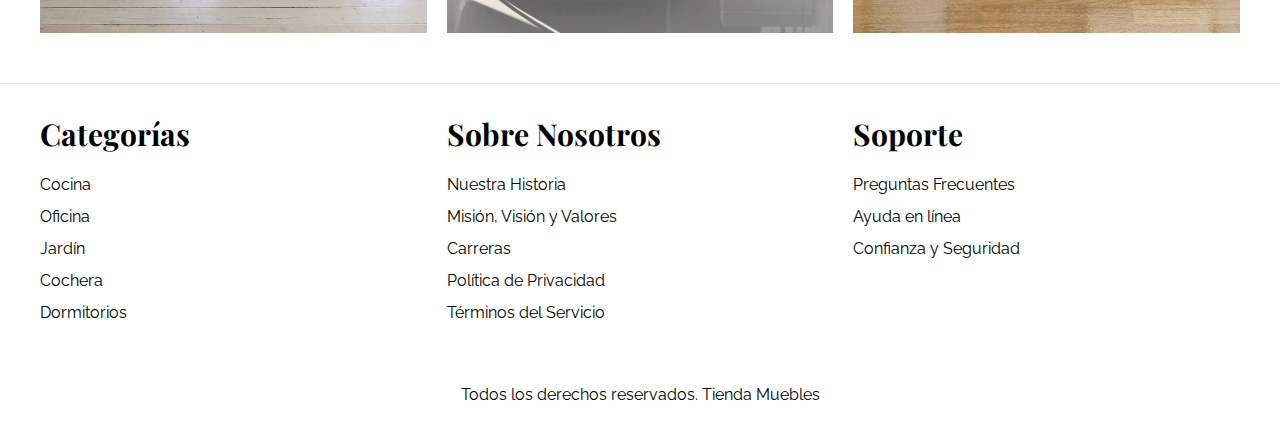
<file: ecommerce/galeria.html>
<!DOCTYPE html>
<html lang="es">

<head>
  <meta charset="UTF-8">
  <meta http-equiv="X-UA-Compatible" content="IE=edge">
  <meta name="viewport" content="width=device-width, initial-scale=1.0">
  <link rel="stylesheet" href="./assets/css/normalize.css">
  <link rel="preconnect" href="https://fonts.googleapis.com">
  <link rel="preconnect" href="https://fonts.gstatic.com" crossorigin>
  <link
    href="https://fonts.googleapis.com/css2?family=Playfair+Display:wght@700&family=Raleway:wght@400;700;900&display=swap"
    rel="stylesheet">
  <link rel="stylesheet" href="./assets/css/app.css">
  <title>Galería</title>
</head>

<body>
  <header>
    <h1 class="nombre-sitio">Tienda <span>Muebles</span></h1>
  </header>
  <div class="contenedor-navegacion">
    <nav class="nav-principal contenedor">
      <a href="index.html">Inicio</a>
      <a href="nosotros.html">Nosotros</a>
      <a href="tienda.html">Tienda</a>
      <a href="blog.html">Blog</a>
      <a href="galeria.html">Galeria</a>
      <a href="contacto.html">Contacto</a>
    </nav>
  </div>

  <main class="contenido-principal contenedor">
    <h2 class="text-center">Galería</h2>

    <ul class="galeria">
      <li>
        <a href="./assets/img/galeria_01.jpg">
          <img src="./assets/img/galeria_01.jpg" alt="imagen galeria 1" />
        </a>
      </li>
      <li>
        <a href="./assets/img/galeria_02.jpg">
          <img src="./assets/img/galeria_02.jpg" alt="imagen galeria 2" />
        </a>
      </li>
      <li>
        <a href="./assets/img/galeria_03.jpg">
          <img src="./assets/img/galeria_03.jpg" alt="imagen galeria 3" />
        </a>
      </li>
      <li>
        <a href="./assets/img/galeria_04.jpg">
          <img src="./assets/img/galeria_04.jpg" alt="imagen galeria 4" />
        </a>
      </li>
      <li>
        <a href="./assets/img/galeria_05.jpg">
          <img src="./assets/img/galeria_05.jpg" alt="imagen galeria 5" />
        </a>
      </li>
      <li>
        <a href="./assets/img/galeria_06.jpg">
          <img src="./assets/img/galeria_06.jpg" alt="imagen galeria 6" />
        </a>
      </li>
      <li>
        <a href="./assets/img/galeria_07.jpg">
          <img src="./assets/img/galeria_07.jpg" alt="imagen galeria 7" />
        </a>
      </li>
      <li>
        <a href="./assets/img/galeria_08.jpg">
          <img src="./assets/img/galeria_08.jpg" alt="imagen galeria 8" />
        </a>
      </li>
      <li>
        <a href="./assets/img/galeria_09.jpg">
          <img src="./assets/img/galeria_09.jpg" alt="imagen galeria 9" />
        </a>
      </li>
    </ul>
  </main>

  <footer class="site-footer">
    <div class="grid-footer contenedor">
      <div>
        <h3>Categorías</h3>
        <nav class="footer-menu">
          <a href="">Cocina</a>
          <a href="">Oficina</a>
          <a href="">Jardín</a>
          <a href="">Cochera</a>
          <a href="">Dormitorios</a>
        </nav>
      </div>
      <div>
        <h3>Sobre Nosotros</h3>
        <nav class="footer-menu">
          <a href="">Nuestra Historia</a>
          <a href="">Misión, Visión y Valores</a>
          <a href="">Carreras</a>
          <a href="">Política de Privacidad</a>
          <a href="">Términos del Servicio</a>
        </nav>
      </div>
      <div>
        <h3>Soporte</h3>
        <nav class="footer-menu">
          <a href="">Preguntas Frecuentes</a>
          <a href="">Ayuda en línea</a>
          <a href="">Confianza y Seguridad</a>
        </nav>
      </div>
    </div>
    <p class="copyright text-center">Todos los derechos reservados. Tienda Muebles</p>
  </footer>

</body>

</html>
</file>
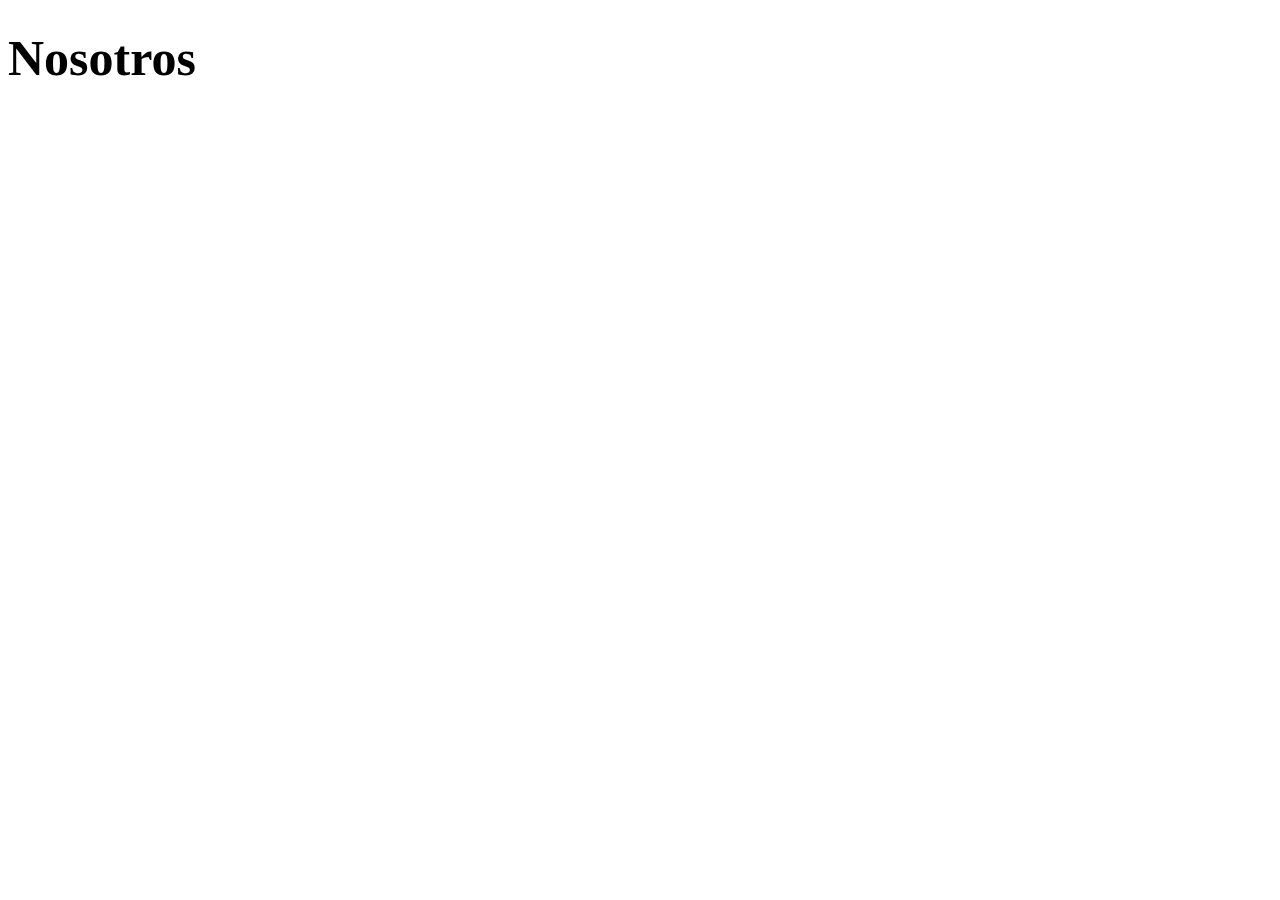
<file: ecommerce/nosotros.html>
<!DOCTYPE html>
<html lang="en">
<head>
  <meta charset="UTF-8">
  <meta http-equiv="X-UA-Compatible" content="IE=edge">
  <meta name="viewport" content="width=device-width, initial-scale=1.0">
  <link rel="stylesheet" href="./assets/css/app.css">
  <title>Nosotros</title>
</head>
<body>
  <h1>Nosotros</h1>
  
</body>
</html>
</file>
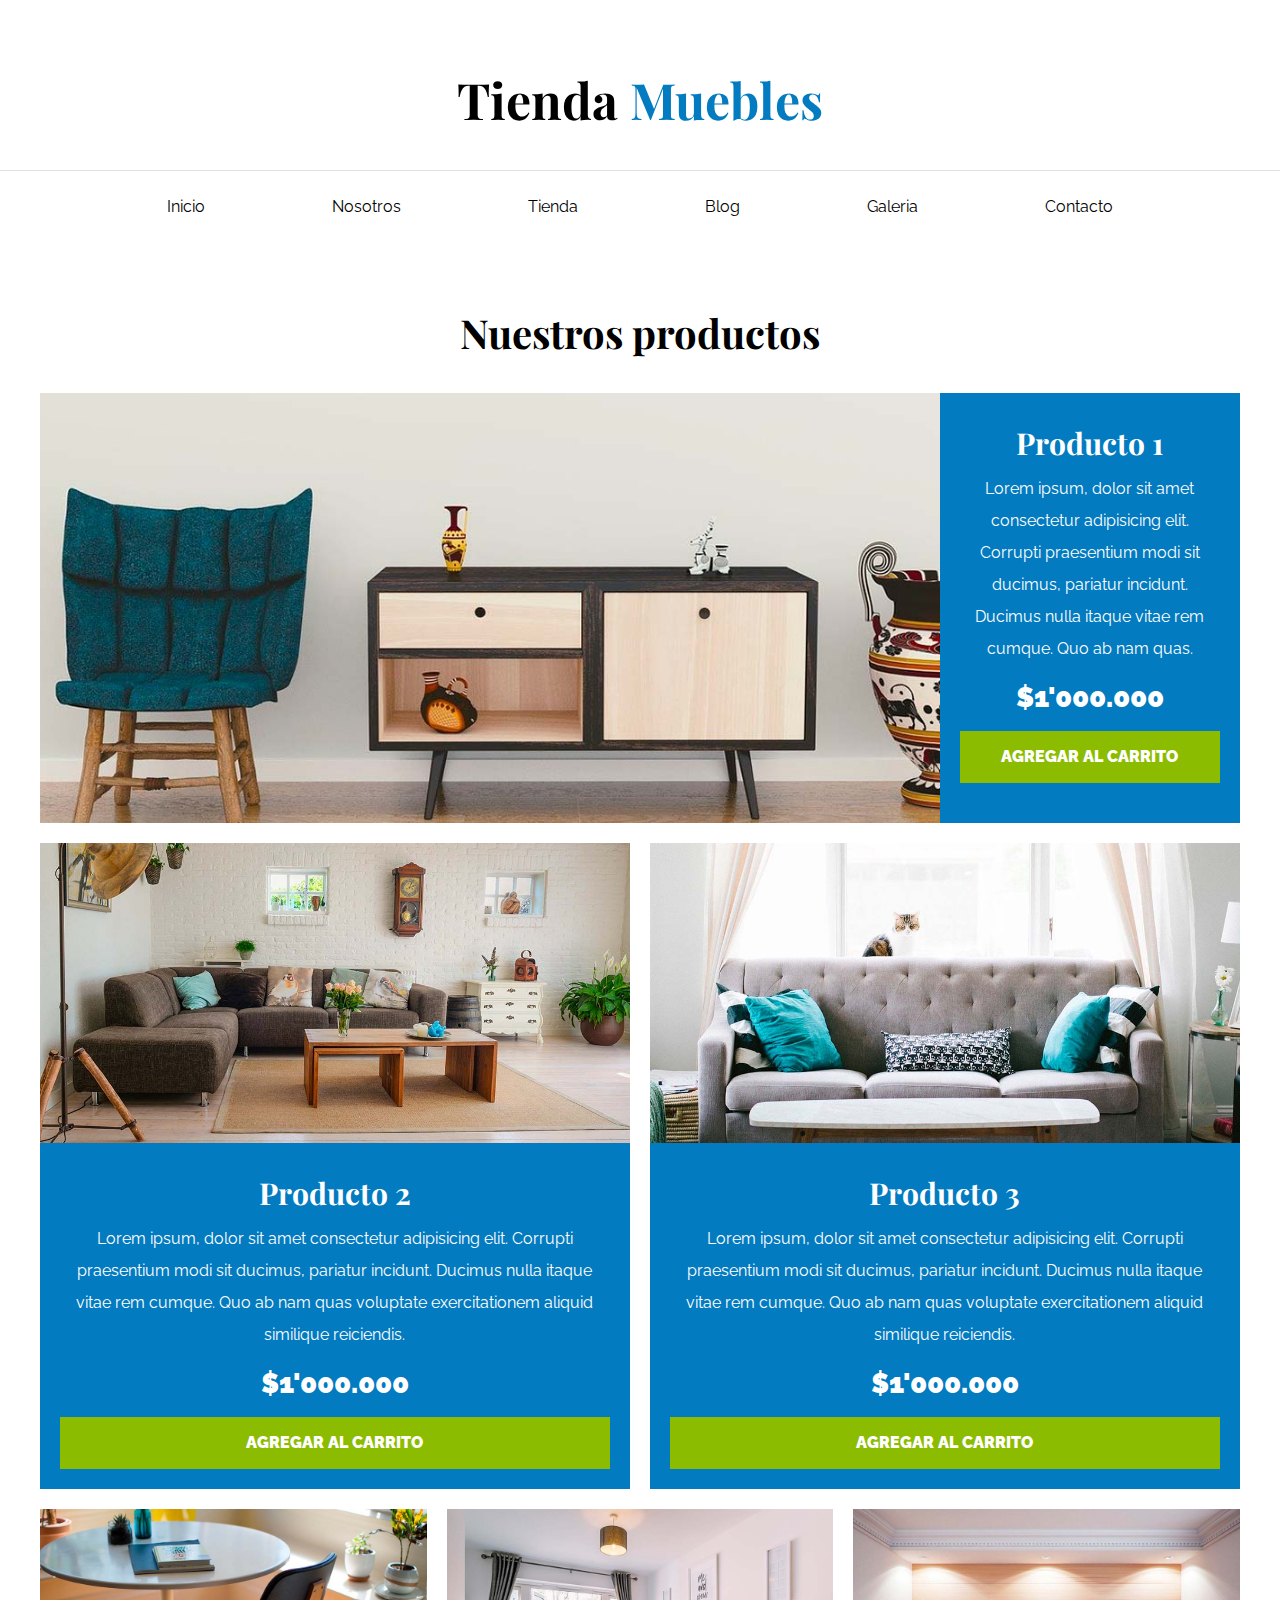
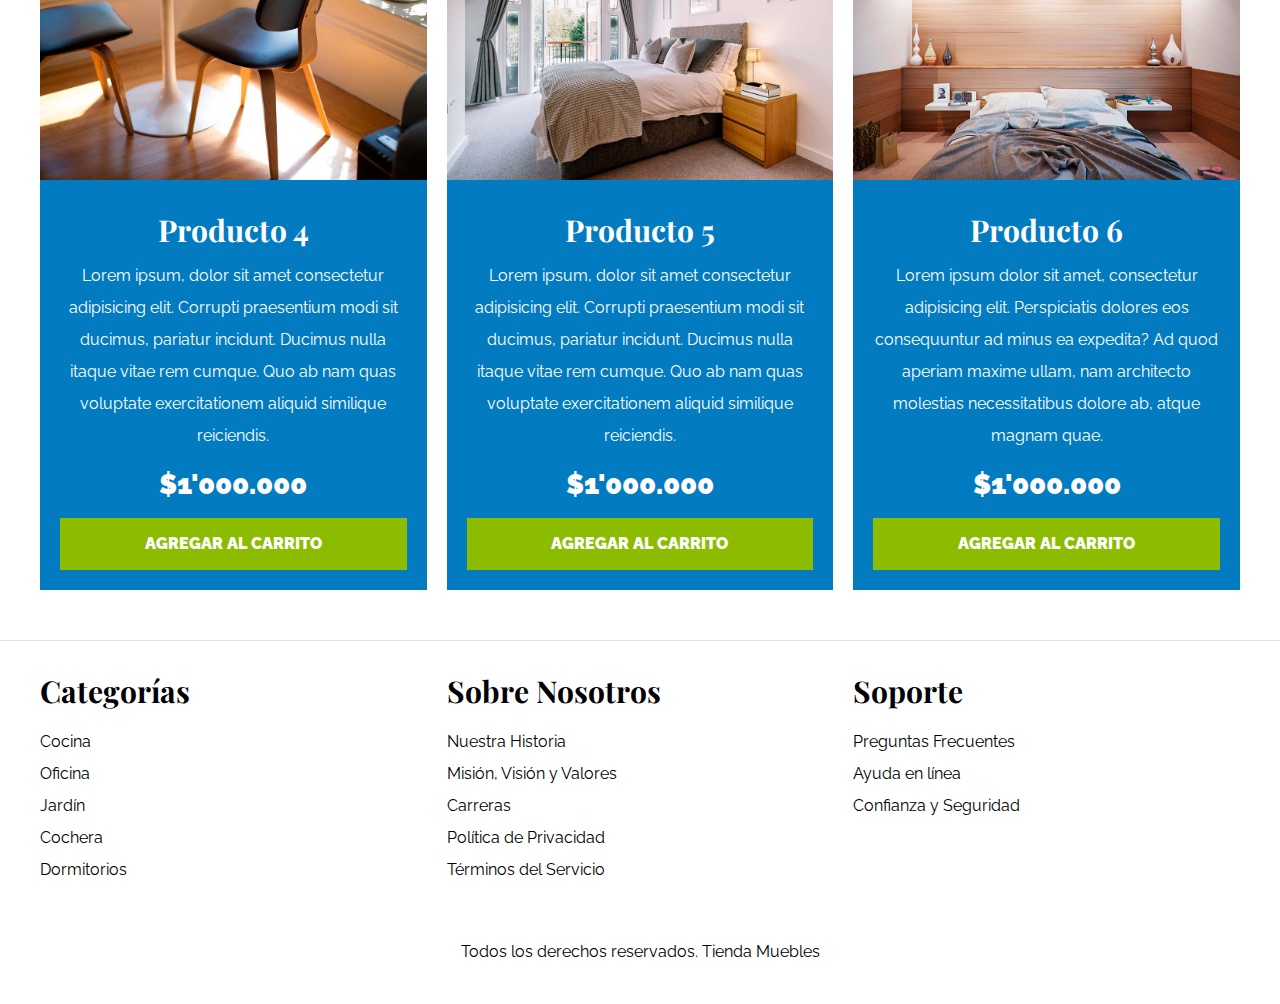
<file: ecommerce/tienda.html>
<!DOCTYPE html>
<html lang="es">

<head>
  <meta charset="UTF-8">
  <meta http-equiv="X-UA-Compatible" content="IE=edge">
  <meta name="viewport" content="width=device-width, initial-scale=1.0">
  <link rel="stylesheet" href="./assets/css/normalize.css">
  <link rel="preconnect" href="https://fonts.googleapis.com">
  <link rel="preconnect" href="https://fonts.gstatic.com" crossorigin>
  <link
    href="https://fonts.googleapis.com/css2?family=Playfair+Display:wght@700&family=Raleway:wght@400;700;900&display=swap"
    rel="stylesheet">
  <link rel="stylesheet" href="./assets/css/app.css">
  <title>Tienda</title>
</head>

<body>
  <header>
    <h1 class="nombre-sitio">Tienda <span>Muebles</span></h1>
  </header>
  <div class="contenedor-navegacion">
    <nav class="nav-principal contenedor">
      <a href="index.html">Inicio</a>
      <a href="nosotros.html">Nosotros</a>
      <a href="tienda.html">Tienda</a>
      <a href="blog.html">Blog</a>
      <a href="galeria.html">Galeria</a>
      <a href="contacto.html">Contacto</a>
    </nav>
  </div>

  <main class="contenido-principal contenedor">
    <h2 class="text-center">Nuestros productos</h2>
    <div class="listado-productos">
      <div class="producto">
        <img src="./assets/img/producto1.jpg" alt="Imagen producto" />
        <div class="texto-producto">
          <h3>Producto 1</h3>
          <p>Lorem ipsum, dolor sit amet consectetur adipisicing elit. Corrupti praesentium modi sit ducimus, pariatur
            incidunt. Ducimus nulla itaque vitae rem cumque. Quo ab nam quas.</p>
          <p class="precio">$1'000.000</p>
          <a class="btn" href="#">Agregar al carrito</a>
        </div>
        <!--Info Producto-->
      </div> <!-- Producto -->
      <div class="producto">
        <img src="./assets/img/producto2.jpg" alt="Imagen producto" />
        <div class="texto-producto">
          <h3>Producto 2</h3>
          <p>Lorem ipsum, dolor sit amet consectetur adipisicing elit. Corrupti praesentium modi sit ducimus, pariatur
            incidunt. Ducimus nulla itaque vitae rem cumque. Quo ab nam quas voluptate exercitationem aliquid similique
            reiciendis.</p>
          <p class="precio">$1'000.000</p>
          <a class="btn" href="#">Agregar al carrito</a>
        </div>
        <!--Info Producto-->
      </div> <!-- Producto -->
      <div class="producto">
        <img src="./assets/img/producto3.jpg" alt="Imagen producto" />
        <div class="texto-producto">
          <h3>Producto 3</h3>
          <p>Lorem ipsum, dolor sit amet consectetur adipisicing elit. Corrupti praesentium modi sit ducimus, pariatur
            incidunt. Ducimus nulla itaque vitae rem cumque. Quo ab nam quas voluptate exercitationem aliquid similique
            reiciendis.</p>
          <p class="precio">$1'000.000</p>
          <a class="btn" href="#">Agregar al carrito</a>
        </div>
        <!--Info Producto-->
      </div> <!-- Producto -->
      <div class="producto">
        <img src="./assets/img/producto4.jpg" alt="Imagen producto" />
        <div class="texto-producto">
          <h3>Producto 4</h3>
          <p>Lorem ipsum, dolor sit amet consectetur adipisicing elit. Corrupti praesentium modi sit ducimus, pariatur
            incidunt. Ducimus nulla itaque vitae rem cumque. Quo ab nam quas voluptate exercitationem aliquid similique
            reiciendis.</p>
          <p class="precio">$1'000.000</p>
          <a class="btn" href="#">Agregar al carrito</a>
        </div>
        <!--Info Producto-->
      </div> <!-- Producto -->
      <div class="producto">
        <img src="./assets/img/producto5.jpg" alt="Imagen producto" />
        <div class="texto-producto">
          <h3>Producto 5</h3>
          <p>Lorem ipsum, dolor sit amet consectetur adipisicing elit. Corrupti praesentium modi sit ducimus, pariatur
            incidunt. Ducimus nulla itaque vitae rem cumque. Quo ab nam quas voluptate exercitationem aliquid similique
            reiciendis.</p>
          <p class="precio">$1'000.000</p>
          <a class="btn" href="#">Agregar al carrito</a>
        </div>
        <!--Info Producto-->
      </div> <!-- Producto -->
      <div class="producto">
        <img src="./assets/img/producto6.jpg" alt="Imagen producto" />
        <div class="texto-producto">
          <h3>Producto 6</h3>
          <p>Lorem ipsum dolor sit amet, consectetur adipisicing elit. Perspiciatis dolores eos consequuntur ad minus ea
            expedita? Ad quod aperiam maxime ullam, nam architecto molestias necessitatibus dolore ab, atque magnam
            quae.</p>
          <p class="precio">$1'000.000</p>
          <a class="btn" href="#">Agregar al carrito</a>
        </div>
        <!--Info Producto-->
      </div> <!-- Producto -->
    </div>

  </main>

  <footer class="site-footer">
    <div class="grid-footer contenedor">
      <div>
        <h3>Categorías</h3>
        <nav class="footer-menu">
          <a href="">Cocina</a>
          <a href="">Oficina</a>
          <a href="">Jardín</a>
          <a href="">Cochera</a>
          <a href="">Dormitorios</a>
        </nav>
      </div>
      <div>
        <h3>Sobre Nosotros</h3>
        <nav class="footer-menu">
          <a href="">Nuestra Historia</a>
          <a href="">Misión, Visión y Valores</a>
          <a href="">Carreras</a>
          <a href="">Política de Privacidad</a>
          <a href="">Términos del Servicio</a>
        </nav>
      </div>
      <div>
        <h3>Soporte</h3>
        <nav class="footer-menu">
          <a href="">Preguntas Frecuentes</a>
          <a href="">Ayuda en línea</a>
          <a href="">Confianza y Seguridad</a>
        </nav>
      </div>
    </div>
    <p class="copyright text-center">Todos los derechos reservados. Tienda Muebles</p>
  </footer>

</body>

</html>
</file>
<file: cssgrid-basicos/css/style.css>
:root {
    --azul: #0071b7;
    --blanco: #FFF;
    --naranja: #ff4f1e;
}
html {
    font-size: 62.5%; /** 1REM = 10pX **/
}

body {
    background-color: var(--azul);
    font-family:  'Lato', sans-serif;
    font-size: 1.6rem;
}

.caja-curso {
    background-color: var(--naranja);
    text-align: center;
    color: var(--blanco);
    padding: 5rem;

}
.caja-curso h1 {
    margin: 0;
}
.caja-curso p {
    font-size: 2.4rem;
}
.caja-curso a {
    font-size: 2.4rem;
    padding: 2rem;
    display: inline-block;
    text-decoration: none;
    color: var(--blanco);
    padding: 0;
}


h1, h2 {
    color: var(--blanco);
    text-align: center;
    margin: 5rem 0;
}

.contenedor {
    max-width: 120rem;
    margin: 0 auto;
}
.box {
    background-color: var(--naranja);
    color: var(--blanco);
    padding: 5rem;
    display: flex;
    justify-content: center;
    align-items: center;
    font-size: 4rem;
    margin-bottom: 2rem;
}

/** 1 **/
.grid-1 {
    display: grid;
}

/** 2 **/
.grid-2 {
    display: grid;
    grid-template-columns: 300px 300px 300px;
}

.grid-2 .box:nth-child(2) {
    grid-column-start: 1;
    grid-column-end: 2;

    grid-column: 1 / 2;
}

/** 3 **/
.grid-3 {
    display: grid;
    grid-template-rows: repeat(6, 300px);
}

.grid-3 .box:nth-child(2) {
    grid-row-start: 1;
    grid-row-end: 2;
    grid-row: 1 / 2;
}

/** 4 **/
.grid-4 {
    display: grid;
    grid-template-rows: repeat(3, 300px);
    grid-template-columns: repeat(3, 300px);
}

.grid-4 .box:nth-child(2) {
    background-color: cornflowerblue;
    grid-column: 2  / span 2;
    grid-row: 1 / span 2;
}

/** grid 5 **/
.grid-5 {
    display: grid;
    grid-template-rows: repeat(2, 300px);
    grid-template-columns: repeat(3, 300px);

    grid: repeat(2, 300px) / repeat(3, 300px);
}

/** 6 **/
.grid-6 {
    display: grid;
    grid: repeat(2, 300px) / repeat(3, 300px);
    grid-auto-flow: dense;
}

.grid-6 .box:nth-child(2) {
    grid-column: 1 / 2;
}

/** 7 **/
.grid-7 {
    display: grid;
    height: 40rem;
    grid-template-columns: 2fr repeat(2, 1fr);
    grid: repeat(2, 1fr) / repeat(3, 1fr);
}

/** 8 **/
.grid-8 {
    display: grid;
    grid: repeat(2, 20rem) / repeat(3, 1fr);
    column-gap: 4rem;
    row-gap: 4rem;
    gap: 2rem;
}

.grid-8 .box {
    margin: 0;
}

/** 9 **/
.grid-9 {
    display: grid;
    height: 120rem;
    grid-template-columns: repeat(3, 1fr);
    grid-template-areas: "header header header"
                          "nav nav nav"
                          "contenido contenido sidebar"
                          "footer footer footer";
    grid-template-rows: 2.5fr 1fr 6fr 2.5fr;
    gap: 4rem;
}

.grid-9 .box {
    margin: 0;
}

.grid-9 .box:nth-child(1) {
    grid-area: header;
}

.grid-9 .box:nth-child(2) {
    grid-area: nav;
}

.grid-9 .box:nth-child(3) {
    grid-area: contenido;
}

.grid-9 .box:nth-child(4) {
    grid-area: sidebar;
}

.grid-9 .box:nth-child(5) {
    grid-area: footer
}

/** 10 **/
.grid-10 {
    display: grid;
    height: 120rem;
    grid-template-columns: repeat(3, 1fr);
    grid-template: "header header header" 2.5fr
                   "nav nav nav" 1fr
                    "contenido contenido sidebar" 6fr
                    "footer footer footer" 2.5fr;
    /*grid-template-rows: 2.5fr 1fr 6fr 2.5fr;*/
    gap: 4rem;
}

.grid-10 .box {
    margin: 0;
}

.grid-10 .box:nth-child(1) {
    grid-area: header;
}

.grid-10 .box:nth-child(2) {
    grid-area: nav;
}

.grid-10 .box:nth-child(3) {
    grid-area: contenido;
}

.grid-10 .box:nth-child(4) {
    grid-area: sidebar;
}

.grid-10 .box:nth-child(5) {
    grid-area: footer
}

/** 11 **/

.grid-11 {
    display: grid;
    grid-template-columns: repeat(6, 1fr);
    height: 1000px;
    align-items: strech;
}

/** 12 **/
.grid-12 {
    display: grid;
    grid-template-columns: repeat(auto-fill, 200px);
    grid-template-columns: repeat(auto-fit, 200px);
    grid-template-columns: repeat(auto-fit, minmax(200px, 1fr));
}
</file>
<file: ecommerce/assets/css/app.css>
html {
  box-sizing: border-box;
  font-size: 62.5%;
  /* 1 rem = 10 px */
}

*,
*:before,
*::after {
  box-sizing: inherit;
}

/* Globales */

body {
  font-family: 'Raleway', sans-serif;
  font-size: 1.6rem;
  line-height: 2;
}

h1,
h2,
h3 {
  font-family: 'Playfair Display', serif;
  margin: 0 0 2rem 0;
}

h1 {
  font-size: 4rem;
}

@media (min-width: 768px) {
  h1 {
    font-size: 5rem;
  }
}

h2 {
  font-size: 3.2rem;
}

@media (min-width: 768px) {
  h2 {
    font-size: 4rem;
  }
}

h3 {
  font-size: 3rem;
}

a {
  text-decoration: none;
  color: #000;
}

img {
  max-width: 100%;
  display: block;
}

.contenedor {
  max-width: 120rem;
  margin: 0 auto;
}

.btn {
  background-color: #8cbc00;
  display: block;
  color: #fff;
  text-transform: uppercase;
  font-weight: 900;
  padding: 1rem;
  transition: background-color 0.3s ease-in-out;
  text-align: center;
  border: none;
}

.btn:hover {
  background-color: #769c02;
  cursor: pointer;
}

/** Utilidades **/
.text-center {
  text-align: center;
}

.max-width-30 {
  max-width: 30rem;
}


/** Header y navegación **/

.nombre-sitio {
  margin-top: 5rem;
  text-align: center;
}

.nombre-sitio span {
  color: #037bc0;
}

.contenedor-navegacion {
  border-top: 1px solid #e1e1e1;
}

.nav-principal {
  padding: 2rem 0;
  display: flex;
  flex-direction: column;
  align-items: center;
}

@media (min-width: 768px) {
  .nav-principal {
    flex-direction: row;
    justify-content: space-evenly;
  }
}

.hero {
  background-image: url(../img/principal.jpg);
  background-repeat: no-repeat;
  background-size: cover;
  background-position: center center;
  height: 25rem;
}

@media (min-width: 768px) {
  .hero {
    height: 55rem;
  }
}

/** Categorías **/

.categorias {
  padding: 5rem 0;
}

.categoria {
  margin-bottom: 2rem;
}

@media (min-width: 768px) {
  .categoria {
    margin-bottom: 0;
  }
}

.categoria img {
  width: 100%;
}

.categorias h2 {
  text-align: center;
}

.categoria a {
  text-align: center;
  display: block;
  padding: 2rem;
  font-size: 2rem;
}

.categoria a:hover {
  background-color: #037bc0;
  color: #fff;
  border-bottom-right-radius: 1rem;
}

@media (min-width: 768px) {
  .listado-categorias {
    display: grid;
    grid-template-columns: repeat(3, 1fr);
    gap: 2rem;
  }
}

/** Bloque Nosotros  **/
.sobre-nosotros {
  background-image: linear-gradient(to bottom, transparent 50%, #037bc0 50%, #037bc0 100%), url(./../img/nosotros.jpg);
  background-position: center, top left;
  background-repeat: no-repeat;
  background-size: 100%, 70rem;
}

@media (min-width: 768px) {
  .sobre-nosotros {
    background-image: linear-gradient(to right, transparent 50%, #037bc0 50%, #037bc0 100%), url(./../img/nosotros.jpg);
    background-position: left center;
    padding: 10rem 0;
    background-size: 100%, 160rem;
  }
}

/* 
// Resolver con grid la alineación de texto a la derecha
.sobre-nosotros-grid {
  display: grid;
  grid-template-columns: repeat(2, 1fr);
  column-gap: 8rem;
}

.texto-sobre-nosotros {
  grid-column: 2 / 3;
} */

.sobre-nosotros-grid {
  display: grid;
  grid-template-rows: repeat(2, 1fr);
}

@media (min-width: 768px) {
  .sobre-nosotros-grid {
    grid-template-columns: repeat(2, 1fr);
    grid-template-rows: unset;
    column-gap: 10rem;
  }
}

.texto-sobre-nosotros {
  grid-row: 2 / 3;
  color: #fff;
  padding: 5rem;
}

@media (min-width: 768px) {
  .texto-sobre-nosotros {
    grid-column: 2 / 3;
  }
}

/* Listado de productos */
.contenido-principal {
  padding-top: 5rem;
}

@media (min-width: 768px) {
  .listado-productos {
    display: grid;
    grid-template-columns: repeat(6, 1fr);
    gap: 2rem;
  }

  .producto:nth-child(1) {
    grid-column-start: 1;
    grid-column-end: 7;
    display: grid;
    grid-template-columns: 3fr 1fr;
  }

  .producto:nth-child(1) img {
    height: 43rem;
    width: 100%;
    object-fit: cover;
  }

  .producto:nth-child(2) {
    grid-column-start: 1;
    grid-column-end: 4;
  }

  .producto:nth-child(2) img {
    height: 30rem;
    width: 100%;
    object-fit: cover;
  }

  .producto:nth-child(3) {
    grid-column-start: 4;
    grid-column-end: 7;
  }

  .producto:nth-child(3) img {
    height: 30rem;
    width: 100%;
    object-fit: cover;

  }

  .producto:nth-child(4) {
    grid-column-start: 1;
    grid-column-end: 3;
  }

  .producto:nth-child(5) {
    grid-column-start: 3;
    grid-column-end: 5;
  }

  .producto:nth-child(6) {
    grid-column-start: 5;
    grid-column-end: 7;
  }
}

.producto {
  background-color: #037bc0;
  margin-bottom: 2rem;
}

@media (min-width: 768px) {
  .producto {
    margin-bottom: 0;
  }
}

.producto:last-of-type {
  margin-bottom: 0;
}

.texto-producto {
  text-align: center;
  color: #fff;
  padding: 2rem;
}

.texto-producto h3 {
  margin: 0;
}

.texto-producto p {
  margin: 0 0 .5rem 0;
}

.texto-producto .precio {
  font-size: 2.8rem;
  font-weight: 900;
}

/** footer **/
.site-footer {
  border-top: 1px solid #e1e1e1;
  margin-top: 5rem;
}

.site-footer h3 {
  margin-bottom: 0.5rem;
  text-align: center;
}

@media (min-width: 768px) {
  .site-footer h3 {
    text-align: left;
  }
}

@media (min-width: 768px) {
  .site-footer {
    padding: 2rem 0;
  }

  .grid-footer {
    display: grid;
    grid-template-columns: repeat(3, 1fr);
    gap: 2rem;
  }
}

.grid-footer>div {
  margin-bottom: 2rem;
}

@media (min-width: 768px) {
  .grid-footer>div {
    margin: 0;
  }
}

.footer-menu a {
  display: block;
  text-align: center;
}

@media (min-width: 768px) {
  .footer-menu a {
    text-align: left;
  }
}

.copyright {
  margin-top: 5rem;
}

/** Nosotros **/

.contenido-nosotros {
  display: grid;
  grid-template-columns: 1fr 2fr;
  grid-template-columns: repeat(auto-fit, minmax(25rem, 1fr));
  column-gap: 4rem;
}

.informacion-nosotros {
  display: flex;
  flex-direction: column;
  justify-content: center;
  padding: 5rem;
}

@media (min-width: 768px) {
  .informacion-nosotros {
    padding: 0;
  }
}

/** Blog **/
@media (min-width: 768px) 
{ 
  .contenedor-blog {
    display: grid;
    grid-template-columns: 2fr 1fr;
    column-gap: 4rem;
  }
}

.entrada {
  border-bottom: 2px solid #e1e1e1;
  margin-bottom: 2rem;
  padding-bottom: 4rem;
}

.entrada h2 {
  text-align: center;
}

@media (min-width: 768px) 
{ 
  .entrada h2 {
    text-align: left;
  }
}

.contenido-blog {
  padding: 2rem;
}

@media (min-width: 768px) 
{ 
  .contenido-blog a {
    max-width: 30rem;
  }
}

.entrada:last-of-type {
  border: none;
}

@media (min-width: 768px) 
{
  .entrada-meta {
    display: flex;
    justify-content: space-between;
  } 
}

.entrada-meta p {
  font-weight: 700;
}

.entrada-meta span {
  color: #037bc0;
}

.contenido-entrada-blog {
  width: 60rem;
  margin: 0 auto;
}

/** Galeria **/
.galeria {
  list-style: none;
  padding: 0;
  margin: 0;
  display: grid;
  grid-template-columns: repeat(2, 1fr);
  gap: 2rem;
}

@media (min-width: 768px) 
{ 
  .galeria {
    grid-template-columns: repeat(3, 1fr);
  }
}

.galeria img {
  height: 40rem;
  width: 40rem;
  object-fit: cover;
}

/** formulario **/
.formulario {
  max-width: 60rem;
  margin: 0 auto;
}

.formulario fieldset {
  border: 1px solid black;
  margin-bottom: 2rem;
}

.formulario legend {
  background-color: #005485;
  width: 100%;
  text-align: center;
  text-transform: uppercase;
  color: #ffffff;
  font-weight: 900;
  padding: 1rem;
  margin-bottom: 4rem;
}

.formulario .btn {
  width: 100%;
}

@media (min-width: 768px) 
{ 
  .formulario .btn {
    width: auto;
  }
}

.campo {
  display: flex;
  margin-bottom: 2rem;

}

.campo label {
  flex-basis: 10rem;
}

.campo select,
.campo textarea,
.campo input:not([type="radio"]) {
  flex: 1;
  border: 1px solid #e1e1e1;
  padding: 1rem;
}
</file>
<file: flexbox-basicos/css/style.css>
:root {
    --azul: #0071b7;
    --blanco: #FFF;
    --naranja: #ff4f1e;
}
html {
    font-size: 62.5%; /** 1REM = 10pX **/
    box-sizing: border-box;
}
*, *:before, *:after {
    box-sizing: inherit;
}
  

body {
    background-color: var(--azul);
    font-family:  'Lato', sans-serif;
    font-size: 1.6rem;
}

h1, h2 {
    color: var(--blanco);
    text-align: center;
    margin: 5rem 0;
    padding: 1rem;
}
.caja-curso {
    background-color: var(--naranja);
    text-align: center;
    color: var(--blanco);
    padding: 5rem;

}
.caja-curso h1 {
    margin: 0;
}
.caja-curso p {
    font-size: 2.4rem;
}
.caja-curso a {
    font-size: 2.4rem;
    padding: 2rem;
    display: inline-block;
    text-decoration: none;
    color: var(--blanco);
    padding: 0;
}


.contenedor {
    max-width: 120rem;
    margin: 0 auto;
}
.box {
    background-color: var(--naranja);
    color: var(--blanco);
    padding: 5rem;
    display: flex;
    justify-content: center;
    align-items: center;
    font-size: 4rem;
    border: 1rem solid #bb2b03;
}

.contenedor > div {
    background-color: var(--blanco);
    padding: 5rem;
}


/** 1 **/
.d-flex {
    display: flex;

}

/** 2 **/

.d-flex-2 {
    display: flex;
    flex-direction: column;
}

/** 3 **/

.d-flex-3 {
    display: flex;
    justify-content: space-evenly;
}

/** 4 **/

.d-flex-4 {
    display: flex;
    flex-direction: column;
    height: 1000px;
    justify-content: space-between;
}

/** 5 **/
.d-flex-5 {
    display: flex;
    height: 700px;
    align-items: center;
    justify-content: center;
}

/** 6 **/
.d-flex-6 {
    display: flex;
    flex-direction: column;
    height: 800px;
    align-items: center;
    justify-content: center;
}

/** 7 **/
.d-flex-7 {
    display: flex;
    height: 800px;
    justify-content: flex-end;
    align-items: center;
}

/** 8 **/
.d-flex-8 {
    display: flex;
}

.d-flex-8 .box {
    flex-basis: 33.3%;
    flex-basis: 200px;
}

/** 9 **/
.d-flex-9 {
    display: flex;
    justify-content: space-between;
}

.d-flex-9 .box {
    flex-basis: 33.3%;
    flex-basis: calc(33.3% - 1rem);
}

/** 10 **/
.d-flex-10 {
    display: flex;
    flex-wrap: wrap;
    justify-content: center;
    gap: 2rem
}

/** 11 **/
.d-flex-11 {
    display: flex;
    gap: 2rem;
}

.d-flex-11 .box:nth-child(1) {
    flex-grow: 3;
}

.d-flex-11 .box:nth-child(2) {
    flex-grow: 1;
}

.d-flex-11 .box:nth-child(3) {
    flex-grow: 1;
}

/** 12 **/
.d-flex-12 {
    display: flex;
    gap: 2rem;
}

.d-flex-12 .box {
    flex-grow: 1;
    flex-basis: 300px;
}

.d-flex-12 .box:nth-child(3){
    flex-shrink: 2;
}


/** 13 **/
.d-flex-13 {
    display: flex;
}

.d-flex-13 .box {
    flex-grow: 1;
    flex-shrink: 0;
    flex-basis: 33.3%;

    flex: 1 0 33.3%;
    flex: 1;
    flex: 0 0 33.3%;
    flex: 0 0 calc(33.3% - 1rem);
}
</file>
<file: gridTest/app.css>
body {
  margin: 0;
  padding: 0;
}

main {
  display: grid;
  grid-template: 100px repeat(5, 1fr) / 0.5fr 5fr 1fr ;
  height: 100vh;
  width: 100%;
}

.navbar {
  grid-column: 1 / span 4;
  grid-row: 1 / 2;
  background-color: aquamarine; 
}

.aside {
  grid-column: 1 / 2;
  grid-row: 2 / span 4;
  background-color: aliceblue;
}

.notifications {
  grid-column:  3 / 4;
  grid-row: 2 / span 5;
  background-color: beige;
}

.main {
  background-color: chartreuse;
  grid-row: 2 / span 4;
  grid-column: 2 / 3;
}

.footer {
  grid-row: 6 / 7;
  grid-column: 1 / span 5;
  background-color: chocolate;
}
</file>
<file: headphone-landing/assets/css/app.css>
:root {
  --primario: #1073BA;
  --secundario: #00DA55;
  --gris: #3B3B3B;
  --blanco: #FFFFFF;
  --negro: #1F1E1E;
  --grisClaro: #E1E1E1;
  
  --separacion: 5rem;

  --fuentePrincipal: 'Roboto', sans-serif;
  --fuenteSecundaria: 'Lato', sans-serif;
}

html {
  box-sizing: border-box;
  font-size: 62.5%;
}

*, *:before, *::after {
  box-sizing: inherit;
}

body {
  font-family: var(--fuentePrincipal);
  font-size: 1.6rem;
  line-height: 1.5;
}

/** Globales **/
.contenedor {
  max-width: 120rem;
  width: 90%;
  margin: 0 auto;
}

h1, h2, h3 {
  font-weight: 900;
  font-family: var(--fuenteSecundaria);
  margin: calc(var(--separacion) / 2) 0;
}

h1 {
  font-size: 4.4rem;
}

h2 {
  font-size: 3.6rem;
}

h3 {
  font-size: 2.8rem;
}

img {
  max-width: 100%;
  display: block;
  height: auto;
}

/** Utilidades **/
.text-center {
  text-align: center;
}

/** Degradados **/
.degradado-verde {
  color: transparent;
  background: linear-gradient(to right, var(--primario) 0%, var(--secundario) 100%);
  -webkit-background-clip: text;
  background-clip: text;
}

/** header **/
.header {
  background-color: var(--negro);
  padding: calc(var(--separacion) * 3) 0;
  color: var(--blanco);
}

@media (min-width: 768px) 
{ 
  .contenido-header {
    display: grid;
    grid-template-columns: repeat(2, 1fr);
  }
}

.texto-header {
  text-align: center;
  padding-top: var(--separacion);
}

@media (min-width: 768px) {
  .texto-header {
    text-align: left;
    display: flex;
    flex-direction: column;
    justify-content: space-between;
    padding: 0;

  }
}

.texto-header p {
  margin: 0;
}

.tagline-producto {
  font-size: 3rem;
  font-weight: 900;
}

.nombre-producto {
  font-size: 6rem;
  margin: 0;
}

@media (min-width: 768px)  {
  .nombre-producto {
    font-size: 10rem;
    margin: 0;
    line-height: 1;
  } 
}

.precio-producto span {
  font-size: 6rem;
  font-weight: 900;
}

/** iconos **/
.iconos {
  padding: var(--separacion) 0;
}
@media (min-width: 768px) 
{ 
  .iconos {
    display: flex;
    gap: 2rem;
  }
}

.icono {
  text-align: center;
  margin-bottom: calc(var(--separacion) / 2);
}

.icono:last-of-type {
  margin: 0;
}

@media (min-width: 768px) 
{ 
  .icono {
    margin: 0;
  }
}

.icono img  {
  width: 5rem;
  margin: 0 auto;
}

.icono h3 {
  color: var(--primario);
  text-transform: uppercase;
  margin-top: calc(var(--separacion) / 2);
}

/** sobre techPro **/

.sobre-tech {
  background-image: linear-gradient(to bottom, transparent 50%, var(--primario) 0% ), url(./../img/imagen-mujer.jpg);
  background-position: right;
  background-repeat: repeat, no-repeat;
  background-size: 100% 110rem;
}

@media (min-width: 768px) 
{ 
  .sobre-tech {
    background-image: linear-gradient(to left, transparent 50%, var(--primario) 0% ), url(./../img/imagen-mujer.jpg);
    background-position: right;
  }
}
@media (min-width: 1600px)  
{ 
  .sobre-tech {
    background-size: 100%, 210rem;
  }
}

.sobre-tech-grid {
  display: grid;
  grid-template-rows: repeat(2, 40rem);
  column-gap: var(--separacion);
  padding: calc( var(--separacion) * 2) 0;
}

@media (min-width: 768px) 
{ 
  .sobre-tech-grid {
    grid-template-rows: unset;
    row-gap: unset;
    grid-template-columns: repeat(2, 1fr);
    column-gap: 4rem;
  }
}

.texto-sobre-tech {
  grid-row: 2 / 3;
  color: var(--blanco);
  display: flex;
  flex-direction: column;
  justify-content: space-around;
  padding-bottom: var(--separacion);
}

@media (min-width: 768px) 
{ 
  .texto-sobre-tech {
    padding-bottom: 0;
  }
}

.texto-sobre-tech h2 {
  font-size: 4rem;
}

.texto-sobre-tech p {
  font-size: 2rem;
  line-height: 2;
}
</file>
